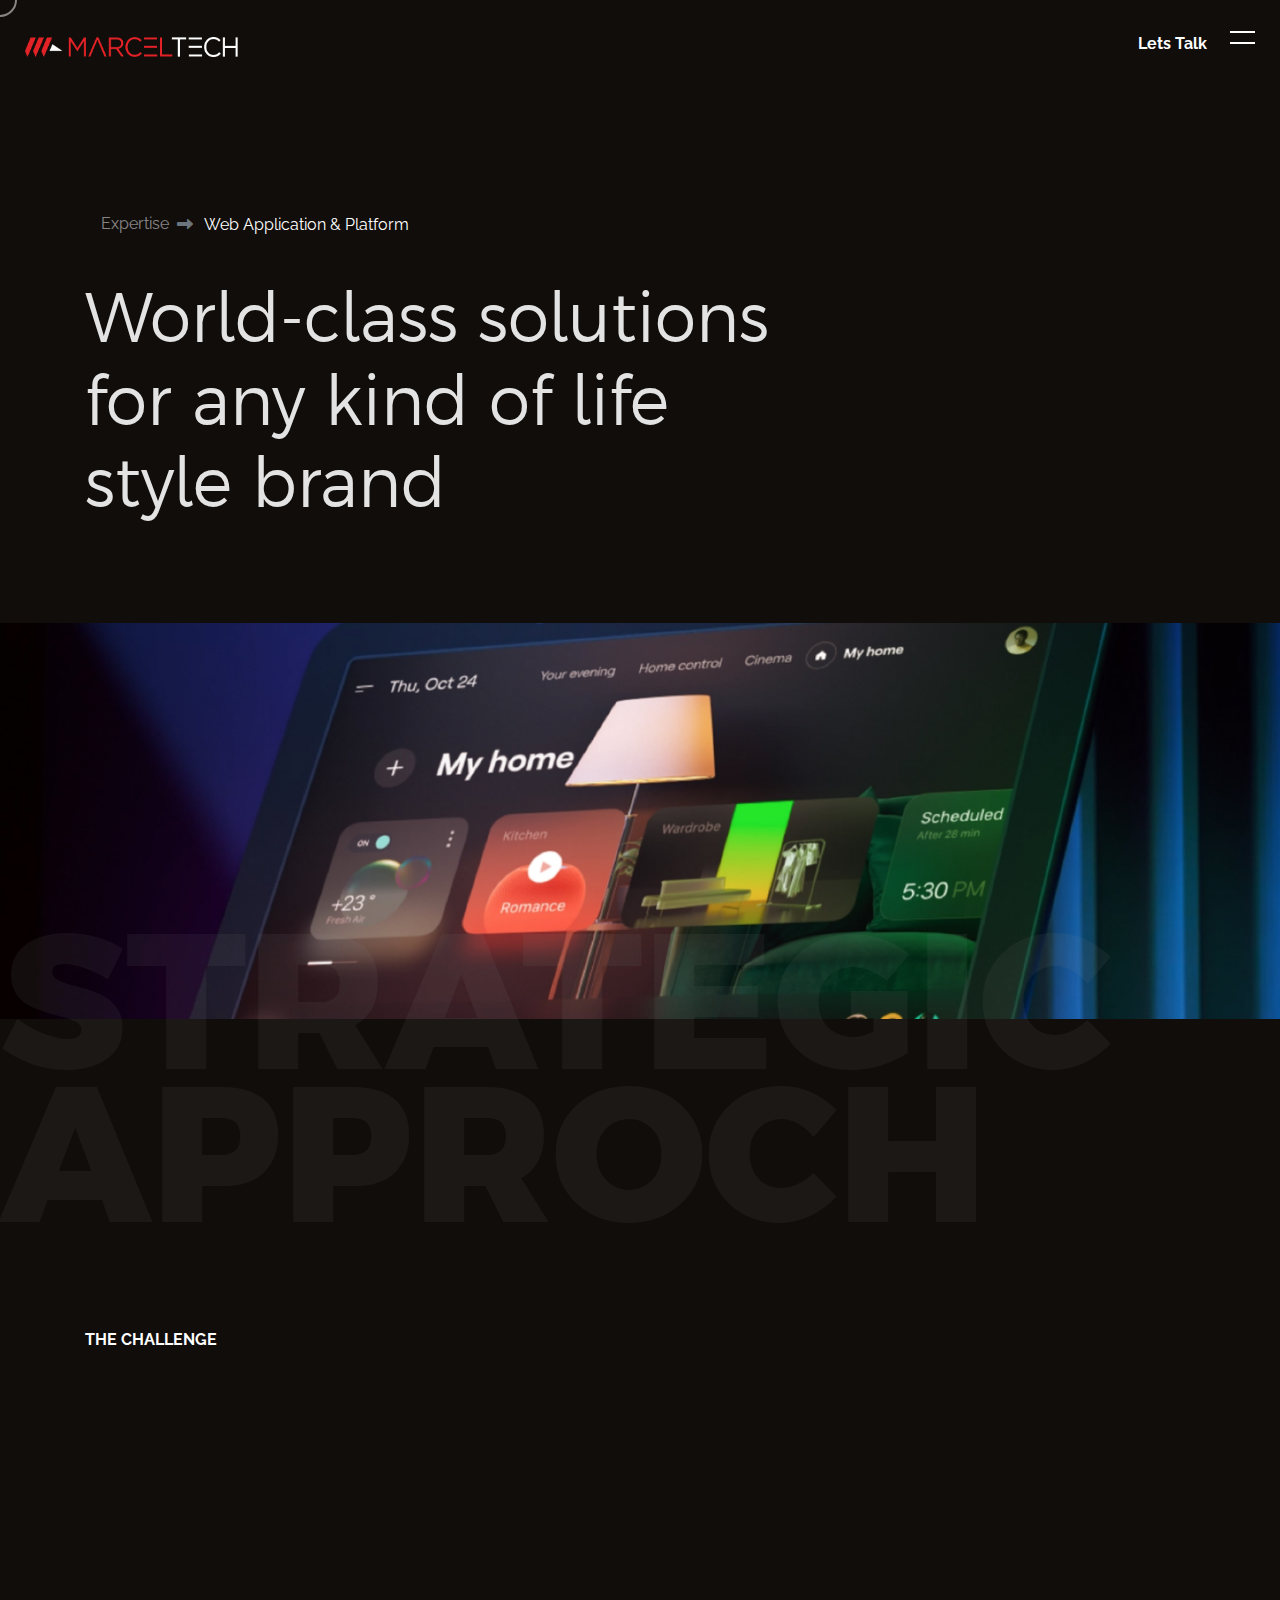
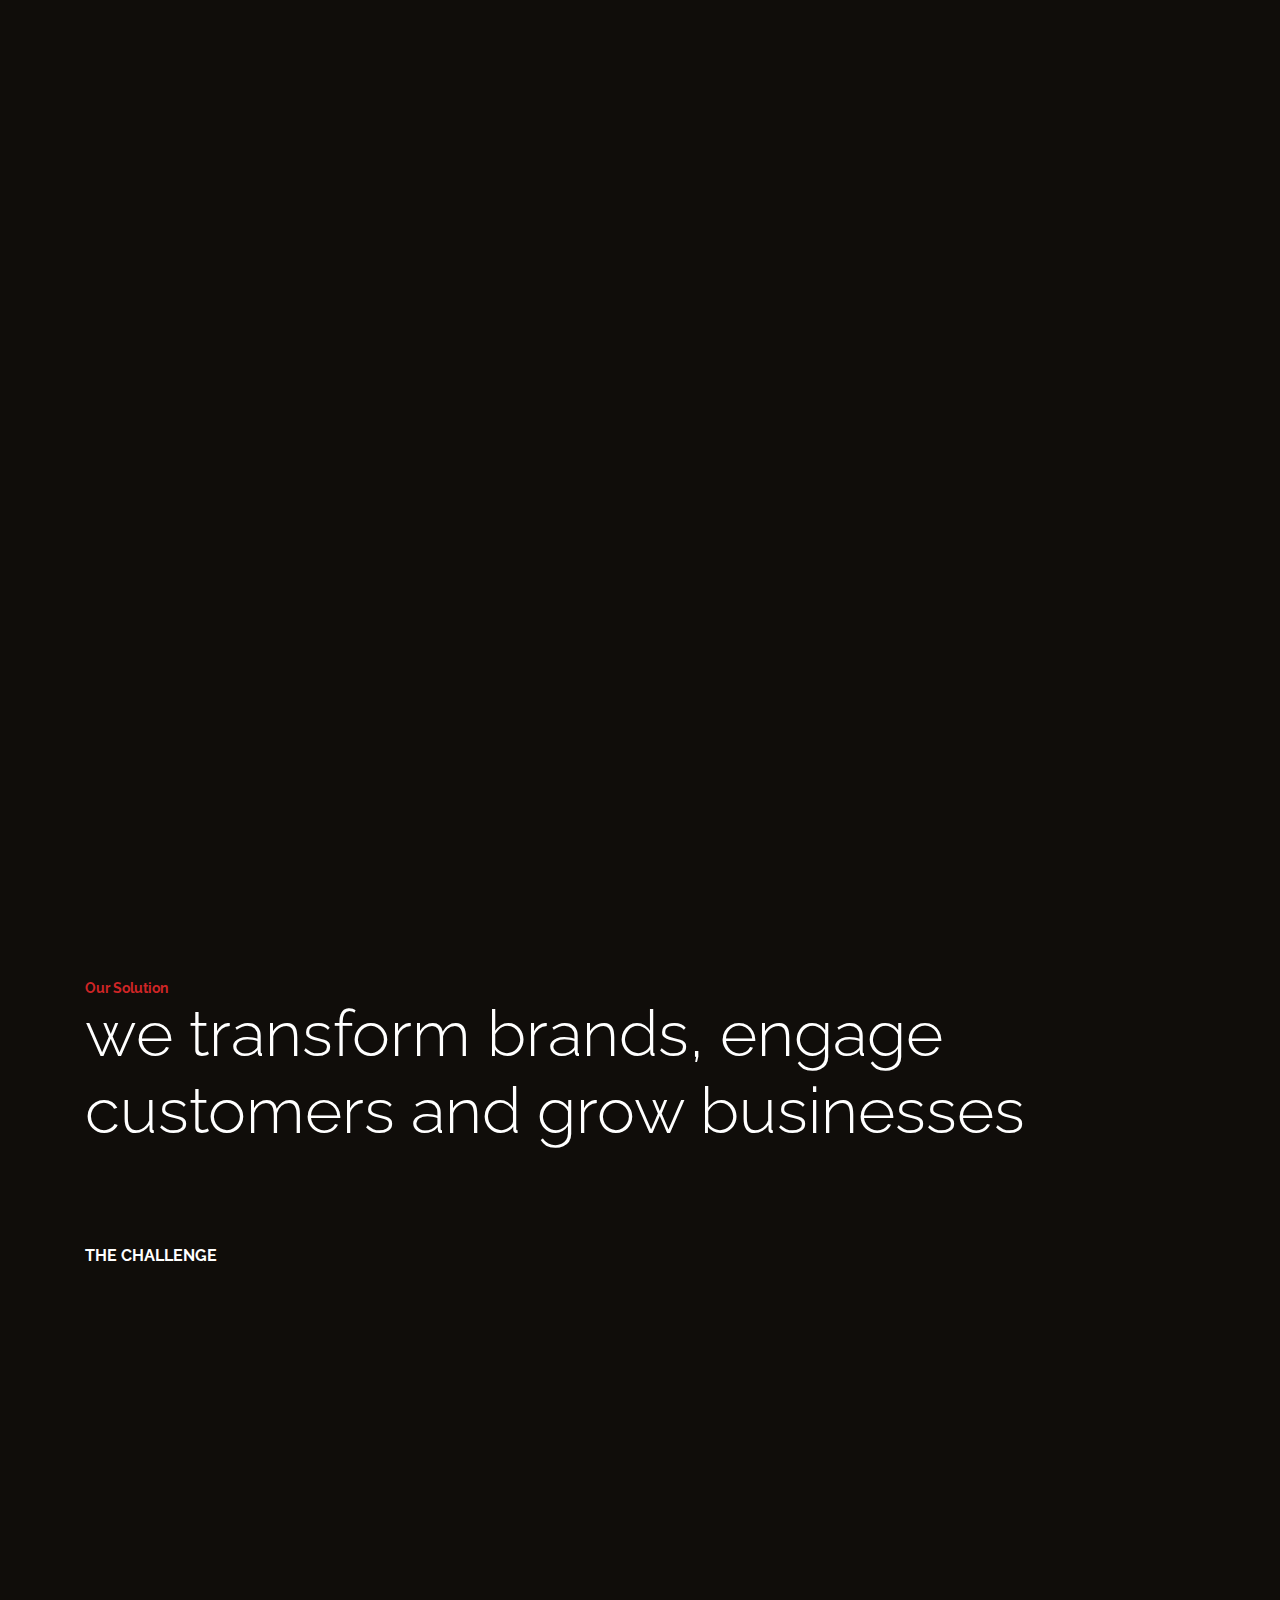
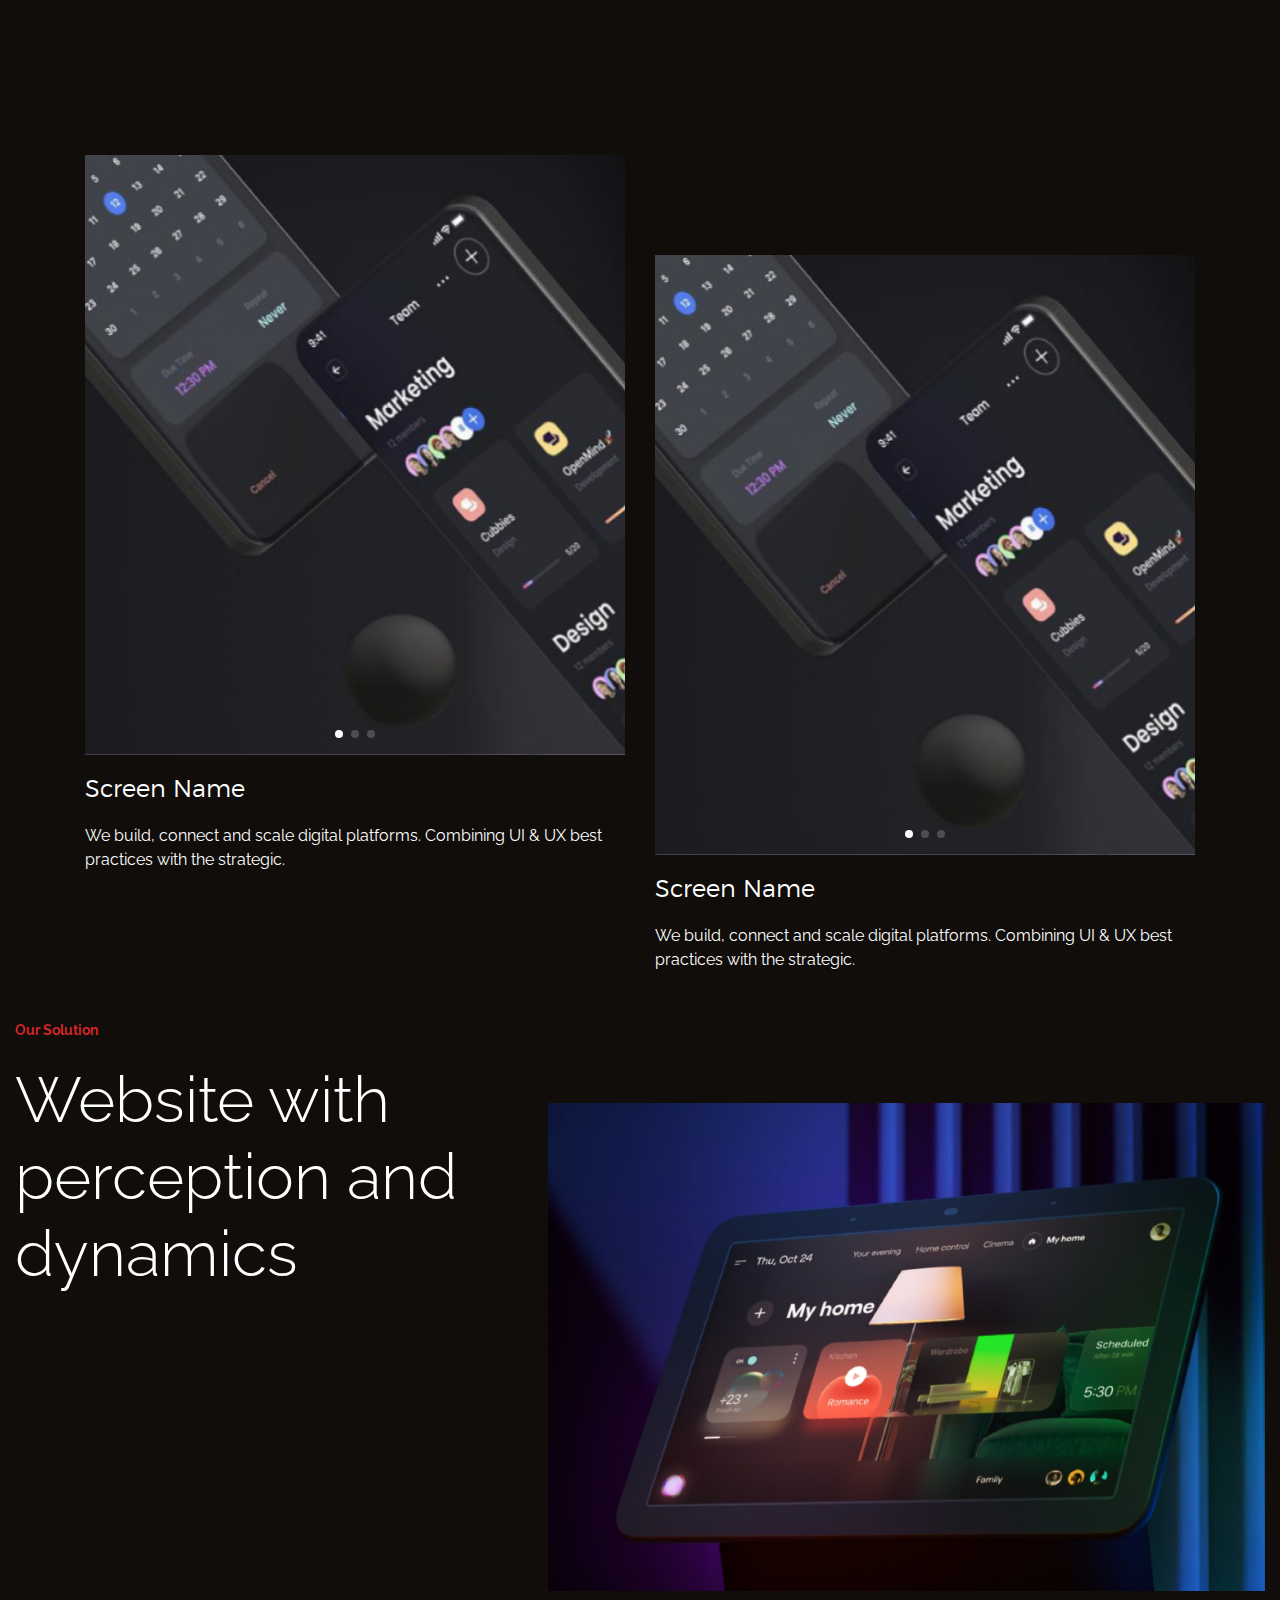
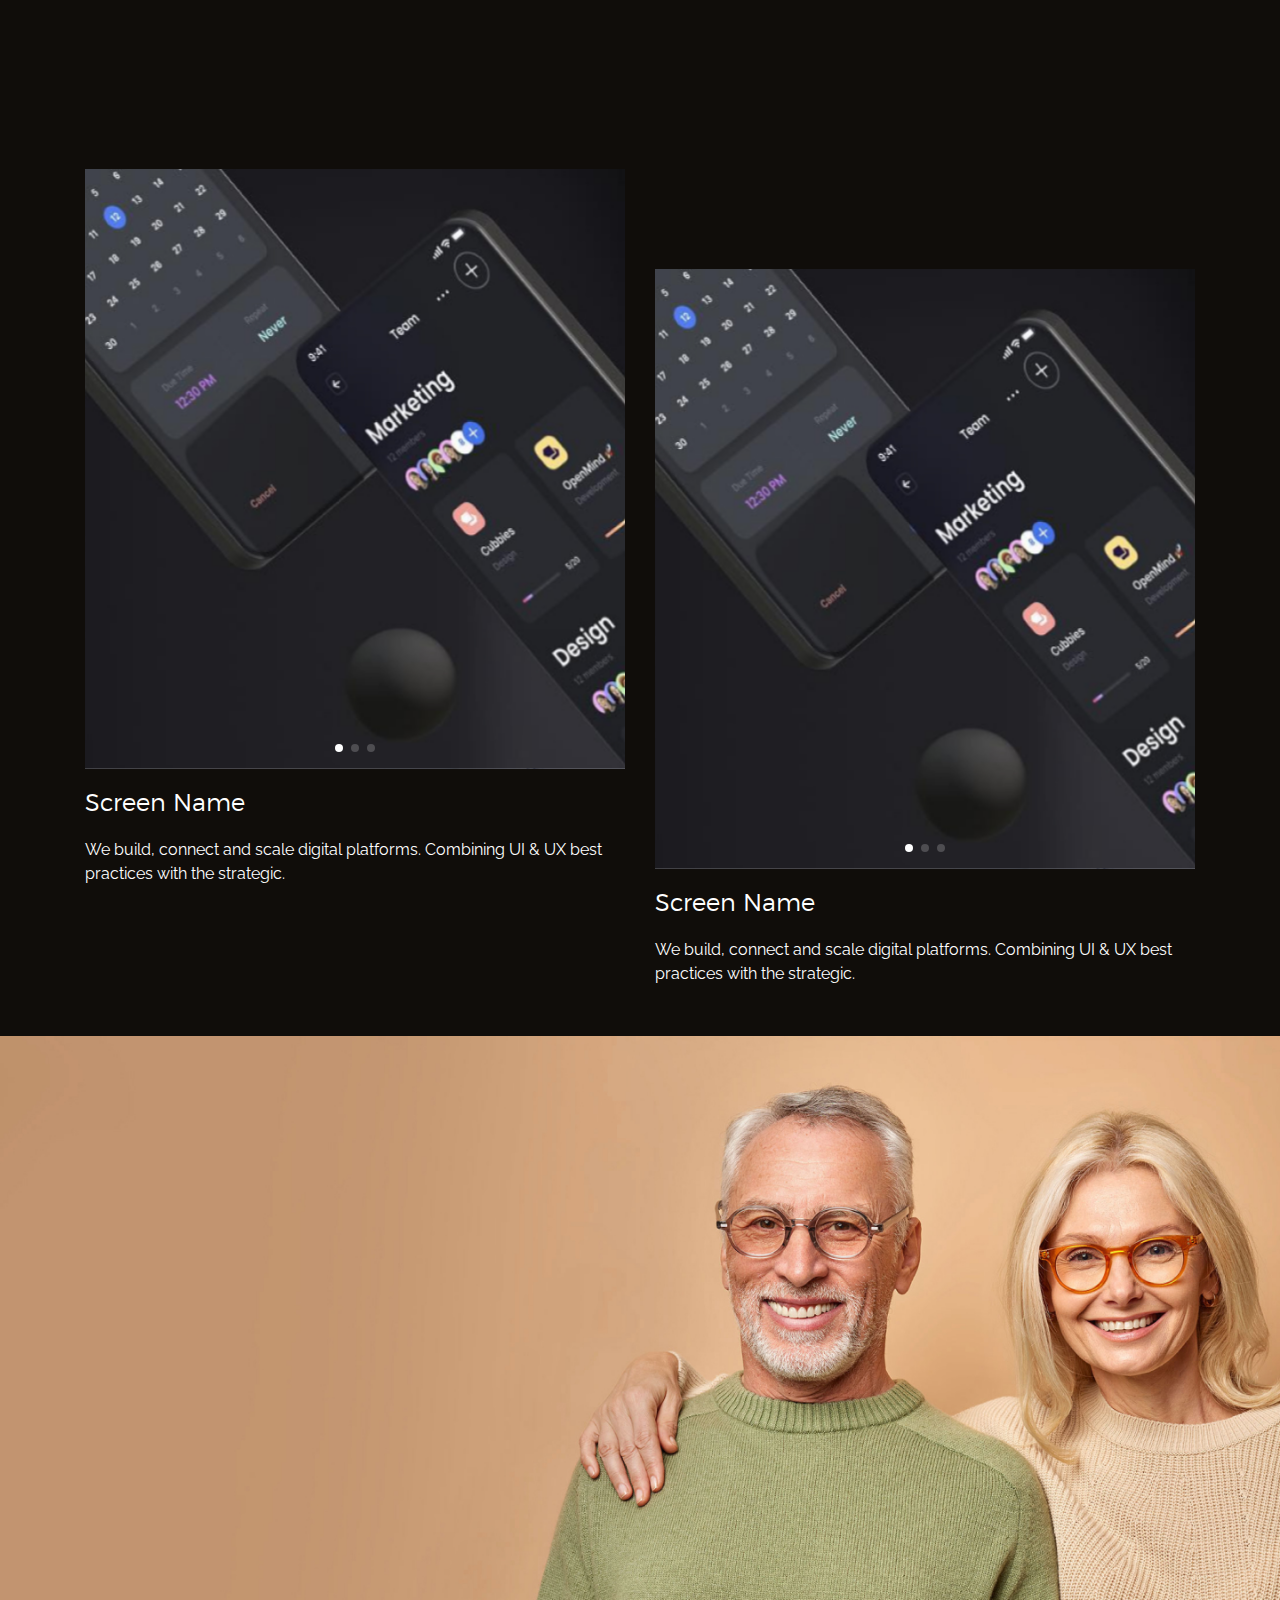
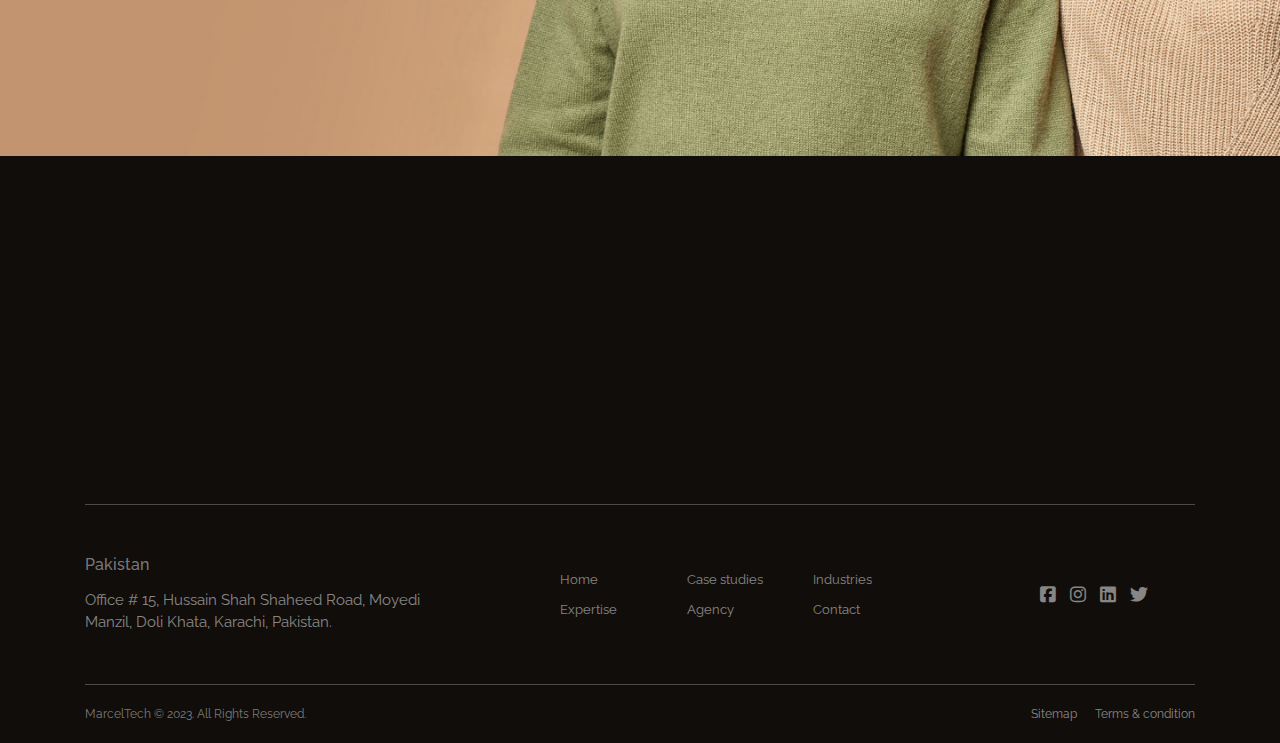
<file: case-studies-inner.html>
<!DOCTYPE html>
<html lang="en">
  <head>
    <meta charset="UTF-8" />
    <meta http-equiv="X-UA-Compatible" content="IE=edge" />
    <meta name="viewport" content="width=device-width, initial-scale=1.0" />
    <title>Marceltech</title>
    <link rel="stylesheet" href="assets/css/bootstrap.min.css" />
    <link
      rel="stylesheet"
      href="https://cdnjs.cloudflare.com/ajax/libs/font-awesome/6.2.1/css/all.min.css"
    />
    <link rel="stylesheet" href="assets/css/swiper-bundle.min.css" />
    <link rel="stylesheet" href="assets/css/style.css" />
  </head>

  <body class="tt-transition tt-magic-cursor">
    <div id="magic-cursor">
      <div id="ball"></div>
    </div>
    <main>
      <div>
        <header class="header-main">
          <div class="header-top">
            <div class="header-logo-wrapper">
              <a href="/" class="logo-brand">
                <img src="assets/img/Marcel-Tech-Logo_02.png" alt="logo" />
              </a>
            </div>
            <div class="ht-right">
              <div class="lt-wrapper">
                <button class="btn lt_btn">Lets Talk</button>
              </div>
              <div class="toggle-wrapper">
                <button class="toggle_btn" id="toggle">
                  <span class="top"></span>
                  <span class="bottom"></span>
                </button>
              </div>
            </div>
          </div>
          <div class="overlay" id="overlay" data-cursor="">
            <nav class="overlay-menu">
              <div class="container">
                <div class="row">
                  <div class="col-md-6">
                    <h3 class="nav-title">Menu</h3>
                    <ul class="nav-items">
                      <li><a href="/">Home</a></li>
                      <li><a href="expertise.html">Expertise</a></li>
                      <li><a href="case-studies.html">Case Studies</a></li>
                      <li><a href="agency.html">Agency</a></li>
                      
                    </ul>
                  </div>
                  <div class="col-md-6">
                    <div class="nav-box">
                      <h3 class="nav-title">Social</h3>
                      <ul class="nav-right-items">
                        <li><a href="">Instagram</a></li>
                        <li><a href="">Facebook</a></li>
                        <li><a href="">Twitter</a></li>
                      </ul>
                    </div>
                    <div class="nav-box">
                      <h3 class="nav-title">Social</h3>
                      <ul class="nav-right-items">
                        <li>
                          <a href="mailto:info@marceltech.com"
                            >info@marceltech.com</a
                          >
                        </li>
                      </ul>
                    </div>
                    <div class="nav-box">
                      <h3 class="nav-title">Social</h3>
                      <ul class="nav-right-items">
                        <li><a href="tel:+922132244044">+92 21 32244044</a></li>
                      </ul>
                    </div>
                  </div>
                </div>
              </div>
            </nav>
          </div>
        </header>
        <div class="form-wrapper" id="lt-form">
          <div class="form-content">
            <button class="form-close-btn">
              <i class="fa-solid fa-xmark"></i>
            </button>
            <h3 class="title-red">Hello!</h3>
            <h3>Please Tell What Project You Want To Do With-Us?</h3>
            <form>
              <div class="row">
                <div class="col-md-6">
                  <div class="form-group">
                    <label for="">First name</label>
                    <input
                      type="text"
                      class="form-control"
                      placeholder="First name"
                    />
                  </div>
                </div>
                <div class="col-md-6">
                  <div class="form-group">
                    <label for="">First name</label>
                    <input
                      type="text"
                      class="form-control"
                      placeholder="First name"
                    />
                  </div>
                </div>
              </div>
              <div class="row">
                <div class="col-md-6">
                  <div class="form-group">
                    <label for="">First name</label>
                    <input
                      type="text"
                      class="form-control"
                      placeholder="First name"
                    />
                  </div>
                </div>
                <div class="col-md-6">
                  <div class="form-group">
                    <label for="">First name</label>
                    <input
                      type="text"
                      class="form-control"
                      placeholder="First name"
                    />
                  </div>
                </div>
                <div class="col-12">
                  <div class="form-group">
                    <label for="">Full Brief</label>
                    <textarea rows="5" class="form-control"></textarea>
                  </div>
                </div>
              </div>
              <div class="row align-items-center">
                <div class="col-md-6">
                  <div class="form-group">
                    <input
                      type="file"
                      class="form-control"
                      placeholder="First name"
                    />
                  </div>
                </div>
                <div class="col-md-6">
                  <div class="form-group text-right">
                    <button type="submit" class="btn">Send Request</button>
                  </div>
                </div>
              </div>
            </form>
          </div>
        </div>
        <div class="scroll-content" id="content-wrap">
          <section class="inner-main">
            <div class="container">
              <div class="breadcrumbs">
                <nav aria-label="breadcrumb">
                  <ol class="breadcrumb">
                    <li class="breadcrumb-item">
                      <a href="expertise.html">Expertise</a>
                    </li>
                    <li class="breadcrumb-item active" aria-current="page">
                      Web Application & Platform
                    </li>
                  </ol>
                </nav>
              </div>
              <div class="row">
                <div class="col-lg-8 anim-stretchinup">
                  <h1>
                    World-class solutions for any kind of life style brand
                  </h1>
                </div>
              </div>
            </div>
          </section>
          <section class="showcase-img-wrapper" style="margin-bottom: 0">
            <img class="" src="assets/img/cs-inner-bg.jpg" alt="" />
          </section>
          <div class="text-move">
            <h2 class="moveleft">strategic</h2>
            <h2 class="moveright">approch</h2>
          </div>
          <section class="expertise-desc">
            <div class="container">
              <div class="row">
                <div class="col-lg-4">
                  <h3 class="abs-title">The challenge</h3>
                </div>
                <div class="col-lg-8">
                  <div class="abs-right anim-stretchinright border-less">
                    <div>
                      <h3 class="desc-large">
                        Developing websites is about so much more than
                        marketing. It’s also about aesthetics. For us, your site
                        is the face of your company.
                      </h3>
                      <p class="abs-descrption">
                        We build, connect and scale digital platforms. Combining
                        UI & UX best practices with the strategic branding
                        process we develop inspiring products with
                        cutting-edge-technology that fit purpose and needs of
                        your target audience.
                      </p>
                    </div>
                    <a href="" class="btn-main mt-4">Launch Project</a>
                  </div>
                </div>
              </div>
            </div>
          </section>

          <section class="cs-img-full">
            <img src="assets/img/showcase-img.jpg" alt="" class="anim-zoomin" />
          </section>
          <section class="expertise-desc">
            <div class="container">
              <div class="row">
                <div class="col-12">
                  <h3 class="title-secondary">Our Solution</h3>
                  <h2 class="title-primary mb-5 pb-5">
                    we transform brands, engage customers and grow businesses
                  </h2>
                </div>
                <div class="col-lg-6">
                  <h3 class="abs-title">The challenge</h3>
                </div>
                <div class="col-lg-6">
                  <div class="abs-right anim-stretchinright border-less">
                    <div>
                      <h3 class="desc-large">
                        Developing websites is about so much more than
                        marketing. It’s also about aesthetics. For us, your site
                        is the face of your company.
                      </h3>
                      <p class="abs-descrption">
                        We build, connect and scale digital platforms. Combining
                        UI & UX best practices with the strategic branding
                        process we develop inspiring products with
                        cutting-edge-technology that fit purpose and needs of
                        your target audience.
                      </p>
                    </div>
                    <a href="" class="btn-main mt-4">Get In Touch</a>
                  </div>
                </div>
              </div>
            </div>
          </section>
          <section class="cs-items-grid">
            <div class="container">
              <div class="row">
                <div class="col-lg-6">
                  <div class="cs-grid-item">
                    <div class="swiper cs-swiper">
                      <div class="swiper-wrapper">
                        <div class="swiper-slide">
                          <img src="assets/img/showcase-img.jpg" alt="" />
                        </div>
                        <div class="swiper-slide">
                          <img src="assets/img/portfolio/item2.jpg" alt="" />
                        </div>
                        <div class="swiper-slide">
                          <img
                            src="assets/img/expertise/UX_Research.jpg"
                            alt=""
                          />
                        </div>
                      </div>
                      <div class="swiper-pagination"></div>
                    </div>
                    <div class="cs-g-content">
                      <h3>Screen Name</h3>
                      <p>
                        We build, connect and scale digital platforms. Combining
                        UI & UX best practices with the strategic.
                      </p>
                    </div>
                  </div>
                </div>
                <div class="col-lg-6">
                  <div class="cs-grid-item cs-g-bottom">
                    <div class="swiper cs-swiper">
                      <div class="swiper-wrapper">
                        <div class="swiper-slide">
                          <img src="assets/img/showcase-img.jpg" alt="" />
                        </div>
                        <div class="swiper-slide">
                          <img src="assets/img/portfolio/item2.jpg" alt="" />
                        </div>
                        <div class="swiper-slide">
                          <img
                            src="assets/img/expertise/UX_Research.jpg"
                            alt=""
                          />
                        </div>
                      </div>
                      <div class="swiper-pagination"></div>
                    </div>
                    <div class="cs-g-content">
                      <h3>Screen Name</h3>
                      <p>
                        We build, connect and scale digital platforms. Combining
                        UI & UX best practices with the strategic.
                      </p>
                    </div>
                  </div>
                </div>
              </div>
            </div>
          </section>
          <section class="our-solutions">
            <div class="container-fluid">
              <div class="row align-items-center">
                <div class="col-lg-5">
                  <div class="os-content">
                    <h3 class="title-secondary">Our Solution</h3>
                    <h2 class="title-primary my-4">
                      Website with perception and dynamics
                    </h2>
                    <div
                      class="abs-right anim-stretchinup border-less mb-0 pb-0"
                    >
                      <div>
                        <h3 class="desc-large">
                          Developing websites is about so much more than
                          marketing. It’s also about aesthetics. For us, your
                          site is the face of your company.
                        </h3>
                        <p class="abs-descrption">
                          We build, connect and scale digital platforms.
                          Combining UI & UX best practices with the strategic
                          branding process we develop inspiring products with
                          cutting-edge-technology that fit purpose and needs of
                          your target audience.
                        </p>
                      </div>
                      <a href="" class="btn-main mt-4">Get In Touch</a>
                    </div>
                  </div>
                </div>
                <div class="col-lg-7">
                  <div class="os-img">
                    <img src="assets/img/cs-item.jpg" alt="" />
                  </div>
                </div>
              </div>
            </div>
          </section>
          <section class="cs-items-grid mt-5 pt-5">
            <div class="container">
              <div class="row">
                <div class="col-lg-6">
                  <div class="cs-grid-item">
                    <div class="swiper cs-swiper">
                      <div class="swiper-wrapper">
                        <div class="swiper-slide">
                          <img src="assets/img/showcase-img.jpg" alt="" />
                        </div>
                        <div class="swiper-slide">
                          <img src="assets/img/portfolio/item2.jpg" alt="" />
                        </div>
                        <div class="swiper-slide">
                          <img
                            src="assets/img/expertise/UX_Research.jpg"
                            alt=""
                          />
                        </div>
                      </div>
                      <div class="swiper-pagination"></div>
                    </div>
                    <div class="cs-g-content">
                      <h3>Screen Name</h3>
                      <p>
                        We build, connect and scale digital platforms. Combining
                        UI & UX best practices with the strategic.
                      </p>
                    </div>
                  </div>
                </div>
                <div class="col-lg-6">
                  <div class="cs-grid-item cs-g-bottom">
                    <div class="swiper cs-swiper">
                      <div class="swiper-wrapper">
                        <div class="swiper-slide">
                          <img src="assets/img/showcase-img.jpg" alt="" />
                        </div>
                        <div class="swiper-slide">
                          <img src="assets/img/portfolio/item2.jpg" alt="" />
                        </div>
                        <div class="swiper-slide">
                          <img
                            src="assets/img/expertise/UX_Research.jpg"
                            alt=""
                          />
                        </div>
                      </div>
                      <div class="swiper-pagination"></div>
                    </div>
                    <div class="cs-g-content">
                      <h3>Screen Name</h3>
                      <p>
                        We build, connect and scale digital platforms. Combining
                        UI & UX best practices with the strategic.
                      </p>
                    </div>
                  </div>
                </div>
              </div>
            </div>
          </section>
          <section class="case-studies-next">
            <a href="#" data-cursor="Next">
              <img
                class="csn-img"
                src="assets/img/portfolio/item2.jpg"
                alt=""
              />
              <div class="csn-content anim-stretchinup">
                <h2>Next</h2>
                <h3>VaVa VPN</h3>
                <p>Read Case Study</p>
              </div>
            </a>
          </section>

          <section class="lets_talk">
            <div class="container anim-skewinup">
              <a href="contact-us.html" class="lt_link" data-cursor="View">Let’s talk</a>
            </div>
          </section>
          <footer class="footer-main">
            <div class="container">
              <div class="footer-top">
                <div class="row">
                  <div class="col-lg-4">
                    <div class="footer-box footer-description">
                      <h3>Pakistan</h3>
                      <a
                        href="https://goo.gl/maps/VHWPo7RD8r8eW5BLA"
                        target="_blank"
                      >
                        <p>
                          Office # 15, Hussain Shah Shaheed Road, Moyedi Manzil,
                          Doli Khata, Karachi, Pakistan.
                        </p>
                      </a>
                    </div>
                  </div>
                  <div class="col-lg-1"></div>

                  <div class="col-lg-4">
                    <div class="footer-box">
                      <div class="row">
                        <div class="col-md-4">
                          <div class="footer-quick-links">
                            <ul>
                              <li>
                                <a href="#">Home</a>
                              </li>
                              <li>
                                <a href="#">Expertise</a>
                              </li>
                            </ul>
                          </div>
                        </div>
                        <div class="col-md-4">
                          <div class="footer-quick-links">
                            <ul>
                              <li>
                                <a href="#">Case studies </a>
                              </li>
                              <li>
                                <a href="#">Agency</a>
                              </li>
                            </ul>
                          </div>
                        </div>
                        <div class="col-md-4">
                          <div class="footer-quick-links">
                            <ul>
                              <li>
                                <a href="#">Industries</a>
                              </li>
                              <li>
                                <a href="#">Contact</a>
                              </li>
                            </ul>
                          </div>
                        </div>
                      </div>
                    </div>
                  </div>
                  <div class="col-lg-1"></div>

                  <div class="col-lg-2">
                    <div class="social-links footer-box">
                      <ul>
                        <li>
                          <a href="#"
                            ><i class="fa-brands fa-square-facebook"></i
                          ></a>
                        </li>
                        <li>
                          <a href="#"><i class="fa-brands fa-instagram"></i></a>
                        </li>
                        <li>
                          <a href="#"><i class="fa-brands fa-linkedin"></i></a>
                        </li>
                        <li>
                          <a href="#"><i class="fa-brands fa-twitter"></i></a>
                        </li>
                      </ul>
                    </div>
                  </div>
                </div>
              </div>
              <div class="footer-bottom">
                <div class="footer-bottom-left">
                  <div class="copy-right">
                    <p>MarcelTech © 2023. All Rights Reserved.</p>
                  </div>
                </div>
                <div class="footer-bottom-right">
                  <div class="footer-bottom-links">
                    <a href="">Sitemap</a>
                    <a href="">Terms & condition</a>
                  </div>
                </div>
              </div>
            </div>
          </footer>
        </div>
      </div>
    </main>
  </body>

  <script src="assets/js/jquery-3.2.1.slim.min.js"></script>
  <script src="assets/js/popper.min.js"></script>
  <script src="assets/js/bootstrap.min.js"></script>
  <!-- GSAP -->

  <script src="assets/js/gsap.min.js"></script>
  <script src="assets/js/ScrollTrigger.min.js"></script>
  <script src="assets/js/TweenMax.min.js"></script>

  <script src="assets/js/swiper-bundle.min.js"></script>
  <script src="assets/js/waypoints.min.js"></script>

  <!-- Count Up -->
  <script src="assets/js/jquery.countup.min.js"></script>

  <script src="assets/js/main.js"></script>
  <script>
    var swiper = new Swiper(".cs-swiper", {
      effect: "fade",
      loop: true,
      autoplay: {
        delay: 2500,
        disableOnInteraction: true,
      },
      autoplay: true,
      pagination: {
        el: ".swiper-pagination",
        clickable: true,
      },
    });
  </script>
  <script>
    $(".counter").countUp();
  </script>
</html>
</file>
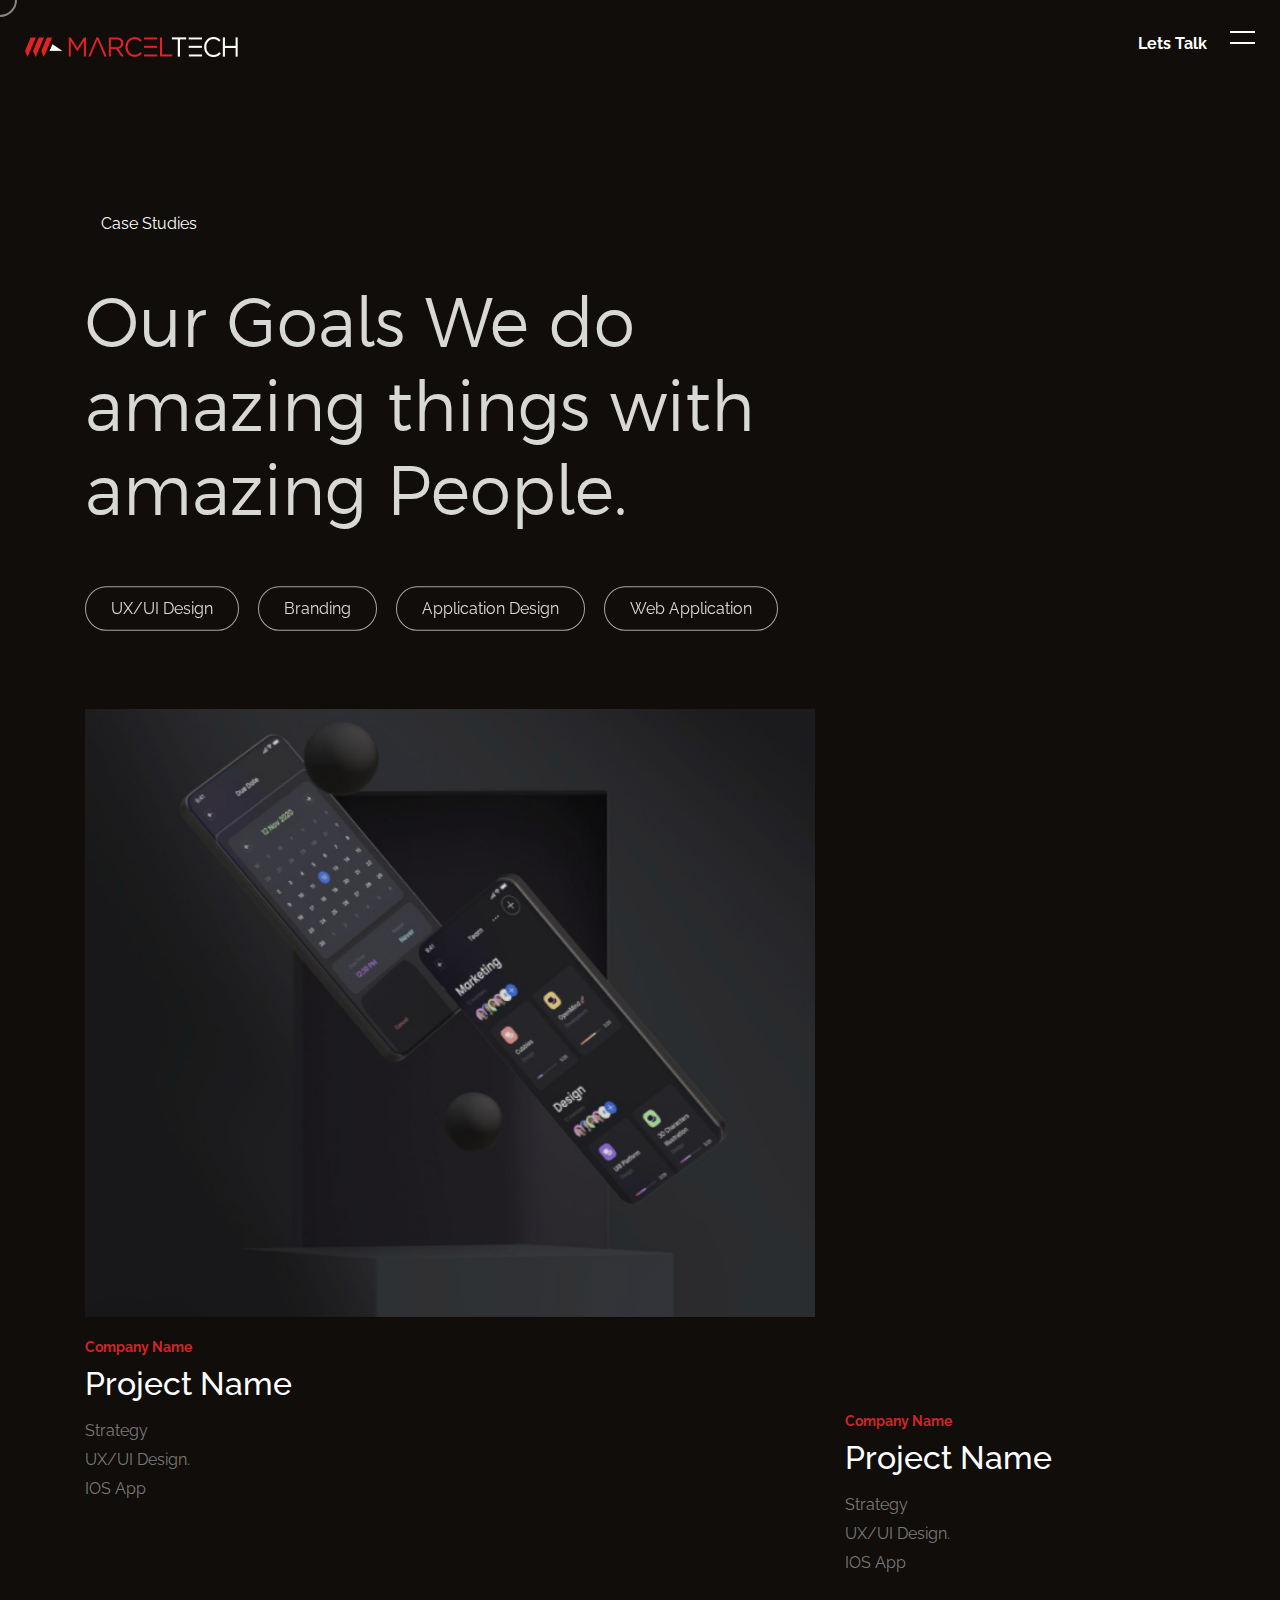
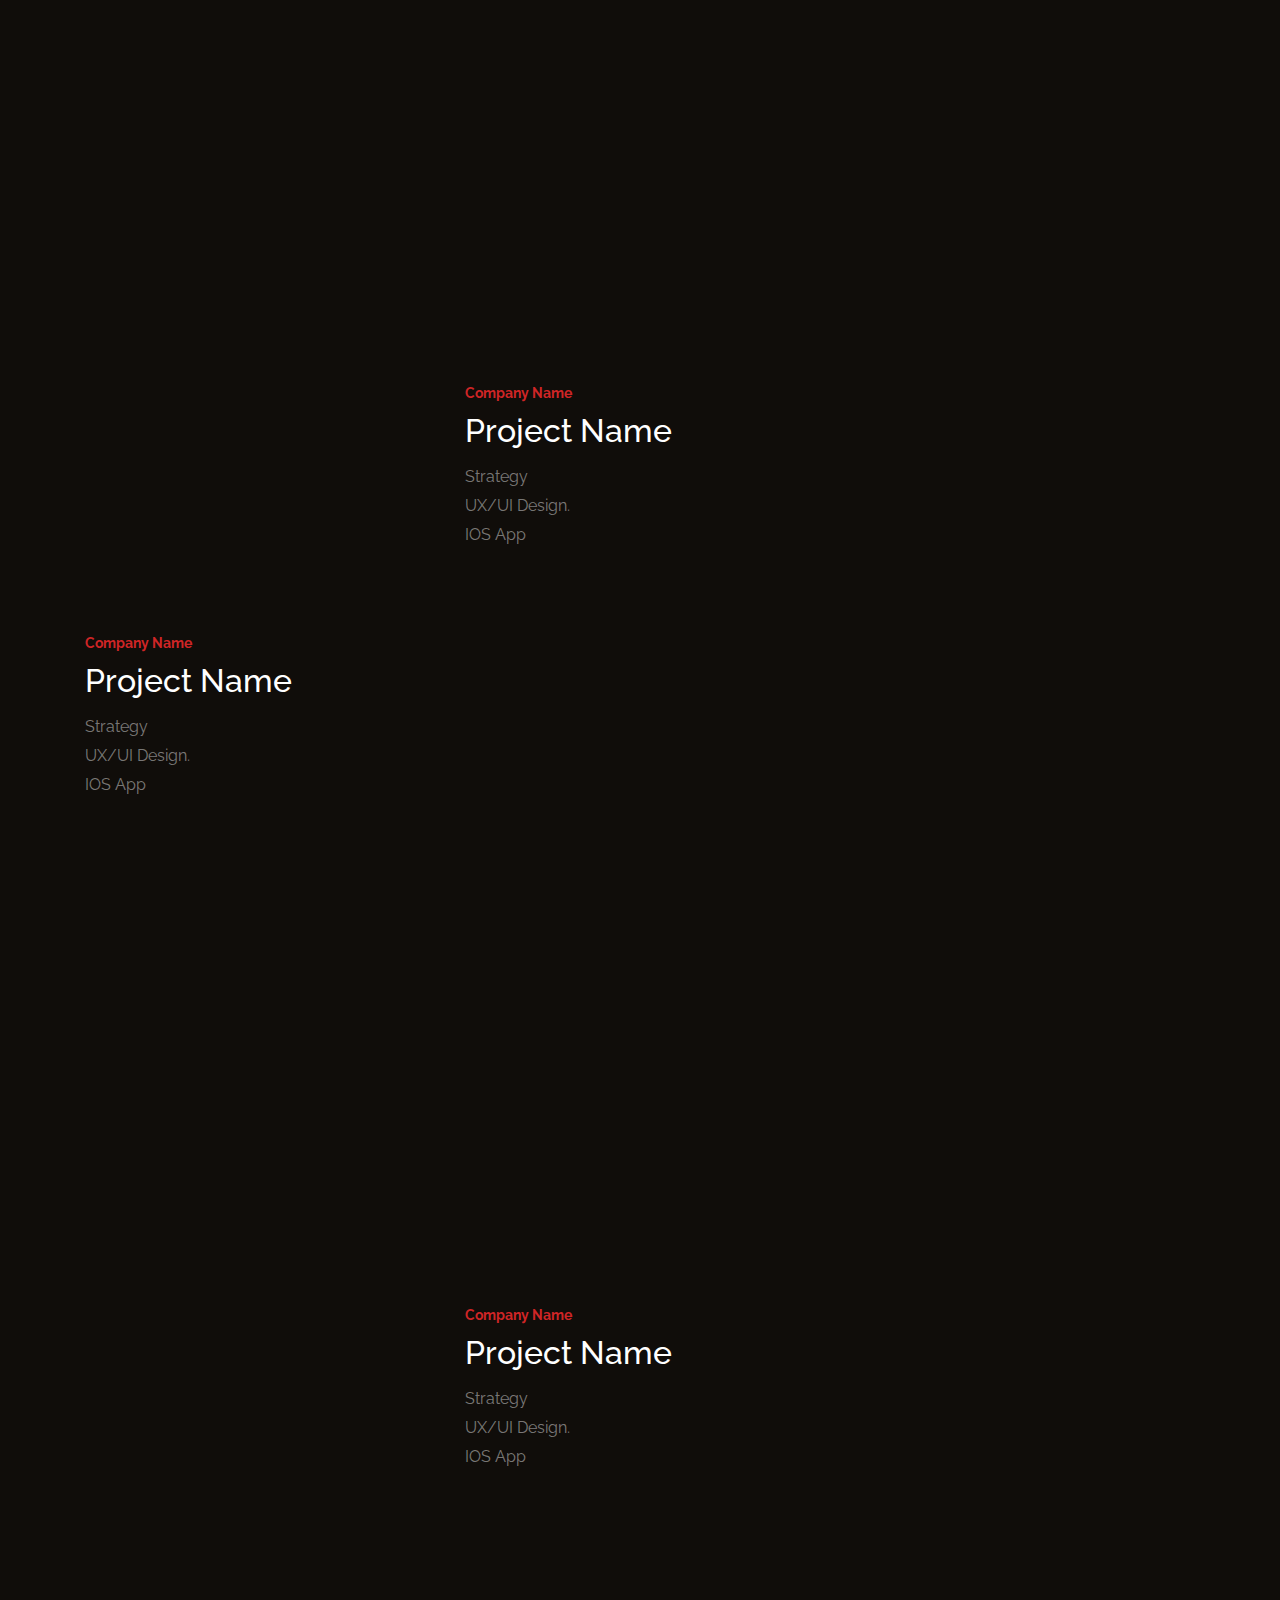
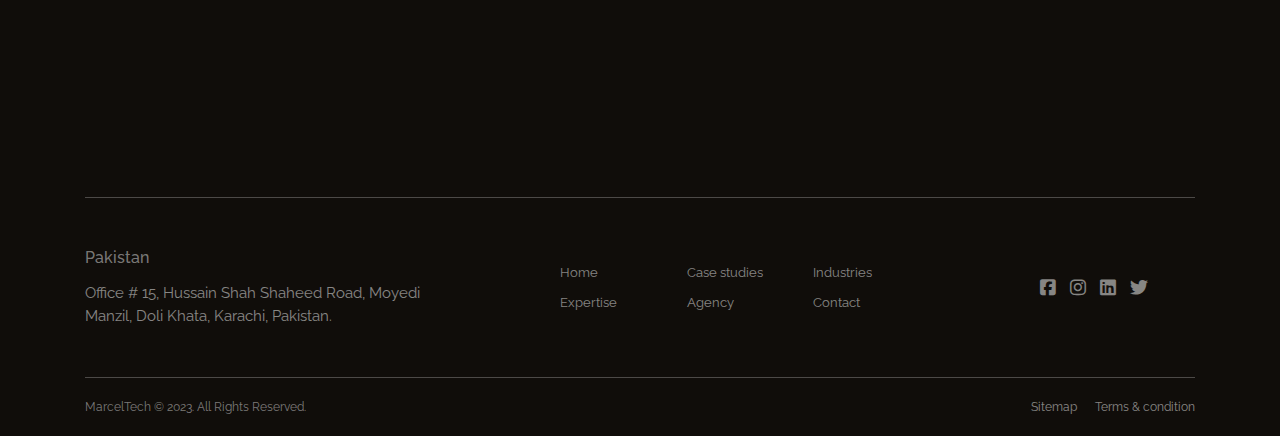
<file: case-studies.html>
<!DOCTYPE html>
<html lang="en">
  <head>
    <meta charset="UTF-8" />
    <meta http-equiv="X-UA-Compatible" content="IE=edge" />
    <meta name="viewport" content="width=device-width, initial-scale=1.0" />
    <title>Marceltech</title>
    <link rel="stylesheet" href="assets/css/bootstrap.min.css" />
    <link
      rel="stylesheet"
      href="https://cdnjs.cloudflare.com/ajax/libs/font-awesome/6.2.1/css/all.min.css"
    />
    <link rel="stylesheet" href="assets/css/swiper-bundle.min.css" />
    <link rel="stylesheet" href="assets/css/style.css" />
  </head>

  <body class="tt-transition tt-magic-cursor">
    <div id="magic-cursor">
      <div id="ball"></div>
    </div>
    <main>
      <div>
        <header class="header-main">
          <div class="header-top">
            <div class="header-logo-wrapper">
              <a href="/" class="logo-brand">
                <img src="assets/img/Marcel-Tech-Logo_02.png" alt="logo" />
              </a>
            </div>
            <div class="ht-right">
              <div class="lt-wrapper">
                <button class="btn lt_btn">Lets Talk</button>
              </div>
              <div class="toggle-wrapper">
                <button class="toggle_btn" id="toggle">
                  <span class="top"></span>
                  <span class="bottom"></span>
                </button>
              </div>
            </div>
          </div>
          <div class="overlay" id="overlay" data-cursor="">
            <nav class="overlay-menu">
              <div class="container">
                <div class="row">
                  <div class="col-md-6">
                    <h3 class="nav-title">Menu</h3>
                    <ul class="nav-items">
                      <li><a href="/">Home</a></li>
                      <li><a href="expertise.html">Expertise</a></li>
                      <li><a href="case-studies.html">Case Studies</a></li>
                      <li><a href="agency.html">Agency</a></li>
                      
                    </ul>
                  </div>
                  <div class="col-md-6">
                    <div class="nav-box">
                      <h3 class="nav-title">Social</h3>
                      <ul class="nav-right-items">
                        <li><a href="">Instagram</a></li>
                        <li><a href="">Facebook</a></li>
                        <li><a href="">Twitter</a></li>
                      </ul>
                    </div>
                    <div class="nav-box">
                      <h3 class="nav-title">Social</h3>
                      <ul class="nav-right-items">
                        <li>
                          <a href="mailto:info@marceltech.com"
                            >info@marceltech.com</a
                          >
                        </li>
                      </ul>
                    </div>
                    <div class="nav-box">
                      <h3 class="nav-title">Social</h3>
                      <ul class="nav-right-items">
                        <li><a href="tel:+922132244044">+92 21 32244044</a></li>
                      </ul>
                    </div>
                  </div>
                </div>
              </div>
            </nav>
          </div>
        </header>
        <div class="form-wrapper" id="lt-form">
          <div class="form-content">
            <button class="form-close-btn">
              <i class="fa-solid fa-xmark"></i>
            </button>
            <h3 class="title-red">Hello!</h3>
            <h3>Please Tell What Project You Want To Do With-Us?</h3>
            <form>
              <div class="row">
                <div class="col-md-6">
                  <div class="form-group">
                    <label for="">First name</label>
                    <input
                      type="text"
                      class="form-control"
                      placeholder="First name"
                    />
                  </div>
                </div>
                <div class="col-md-6">
                  <div class="form-group">
                    <label for="">First name</label>
                    <input
                      type="text"
                      class="form-control"
                      placeholder="First name"
                    />
                  </div>
                </div>
              </div>
              <div class="row">
                <div class="col-md-6">
                  <div class="form-group">
                    <label for="">First name</label>
                    <input
                      type="text"
                      class="form-control"
                      placeholder="First name"
                    />
                  </div>
                </div>
                <div class="col-md-6">
                  <div class="form-group">
                    <label for="">First name</label>
                    <input
                      type="text"
                      class="form-control"
                      placeholder="First name"
                    />
                  </div>
                </div>
                <div class="col-12">
                  <div class="form-group">
                    <label for="">Full Brief</label>
                    <textarea rows="5" class="form-control"></textarea>
                  </div>
                </div>
              </div>
              <div class="row align-items-center">
                <div class="col-md-6">
                  <div class="form-group">
                    <input
                      type="file"
                      class="form-control"
                      placeholder="First name"
                    />
                  </div>
                </div>
                <div class="col-md-6">
                  <div class="form-group text-right">
                    <button type="submit" class="btn">Send Request</button>
                  </div>
                </div>
              </div>
            </form>
          </div>
        </div>
        <div class="scroll-content" id="content-wrap">
          <section class="inner-main">
            <div class="container">
              <div class="breadcrumbs">
                <nav aria-label="breadcrumb">
                  <ol class="breadcrumb">
                    <li class="breadcrumb-item active" aria-current="page">
                      Case Studies
                    </li>
                  </ol>
                </nav>
              </div>
              <div class="row">
                <div class="col-lg-8 anim-stretchinup">
                  <h1>Our Goals We do amazing things with amazing People.</h1>
                  <ul class="case-studies-list">
                    <li><p>UX/UI Design</p></li>
                    <li><p>Branding</p></li>
                    <li><p>Application Design</p></li>
                    <li><p>Web Application</p></li>
                  </ul>
                </div>
              </div>
            </div>
          </section>

          <section class="case-studies-wrapper">
            <div class="container">
              <div class="row">
                <div class="col-lg-8">
                  <div class="case-studies-card large">
                    <a href="case-studies-inner.html" data-cursor="view">
                      <div class="case-studies-card-img anim-zoomin">
                        <img src="assets/img/cs-1.jpg" alt="" />
                      </div>
                    </a>
                   
                    <div class="case-studies-card-content">
                      <h3 class="title-secondary">Company Name</h3>
                      <h2>Project Name</h2>
                      <ul class="cs-list">
                        <li>Strategy</li>
                        <li>UX/UI Design.</li>
                        <li>IOS App</li>
                      </ul>
                    </div>
                  </div>
                  <div class="row">
                    <div class="col-lg-6 ">
                      <div class="case-studies-card small translate-card" style="margin-top: 250px;">
                        <a href="case-studies-inner.html" data-cursor="view">
                          <div class="case-studies-card-img anim-zoomin">
                            <img src="assets/img/expertise/development.jpg" alt="" />
                          </div>
                        </a>
                        <div class="case-studies-card-content">
                          <h3 class="title-secondary">Company Name</h3>
                          <h2>Project Name</h2>
                          <ul class="cs-list">
                            <li>Strategy</li>
                            <li>UX/UI Design.</li>
                            <li>IOS App</li>
                          </ul>
                        </div>
                      </div>
                    </div>
                    <div class="col-lg-6">
                      <div class="case-studies-card small translate-card">
                        <a href="case-studies-inner.html" data-cursor="view">
                          <div class="case-studies-card-img anim-zoomin">
                            <img src="assets/img/expertise/UX_Design.jpg" alt="" />
                          </div>
                        </a>
                        <div class="case-studies-card-content">
                          <h3 class="title-secondary">Company Name</h3>
                          <h2>Project Name</h2>
                          <ul class="cs-list">
                            <li>Strategy</li>
                            <li>UX/UI Design.</li>
                            <li>IOS App</li>
                          </ul>
                        </div>
                      </div>
                    </div>
                  </div>
                </div>
                <div class="col-lg-4">
                  <div class="case-studies-card small translate-card"  style="margin-top: 250px;">
                    <a href="case-studies-inner.html" data-cursor="view">
                      <div class="case-studies-card-img anim-zoomin">
                        <img src="assets/img/cs-3.jpg" alt="" />
                      </div>
                    </a>
                    <div class="case-studies-card-content">
                      <h3 class="title-secondary">Company Name</h3>
                      <h2>Project Name</h2>
                      <ul class="cs-list">
                        <li>Strategy</li>
                        <li>UX/UI Design.</li>
                        <li>IOS App</li>
                      </ul>
                    </div>
                  </div>
                </div>
                <div class="col-lg-4"></div>
                <div class="col-lg-8">
                  <div class="case-studies-card large translate-card" style="margin-top:-150px;">
                    <a href="case-studies-inner.html" data-cursor="view">
                      <div class="case-studies-card-img anim-zoomin">
                        <img src="assets/img/cs-2.jpg" alt="" />
                      </div>
                    </a>
                    <div class="case-studies-card-content">
                      <h3 class="title-secondary">Company Name</h3>
                      <h2>Project Name</h2>
                      <ul class="cs-list">
                        <li>Strategy</li>
                        <li>UX/UI Design.</li>
                        <li>IOS App</li>
                      </ul>
                    </div>
                  </div>
                </div>
              </div>
            </div>
          </section>

          <section class="lets_talk">
            <div class="container  anim-skewinup">
              <a href="contact-us.html" class="lt_link" data-cursor="View">Let’s talk</a>
            </div>
          </section>
          <footer class="footer-main">
            <div class="container">
              <div class="footer-top">
                <div class="row">
                  <div class="col-lg-4">
                    <div class="footer-box footer-description">
                      <h3>Pakistan</h3>
                      <a
                        href="https://goo.gl/maps/VHWPo7RD8r8eW5BLA"
                        target="_blank"
                      >
                        <p>
                          Office # 15, Hussain Shah Shaheed Road, Moyedi Manzil,
                          Doli Khata, Karachi, Pakistan.
                        </p>
                      </a>
                    </div>
                  </div>
                  <div class="col-lg-1"></div>

                  <div class="col-lg-4">
                    <div class="footer-box">
                      <div class="row">
                        <div class="col-md-4">
                          <div class="footer-quick-links">
                            <ul>
                              <li>
                                <a href="#">Home</a>
                              </li>
                              <li>
                                <a href="#">Expertise</a>
                              </li>
                            </ul>
                          </div>
                        </div>
                        <div class="col-md-4">
                          <div class="footer-quick-links">
                            <ul>
                              <li>
                                <a href="#">Case studies </a>
                              </li>
                              <li>
                                <a href="#">Agency</a>
                              </li>
                            </ul>
                          </div>
                        </div>
                        <div class="col-md-4">
                          <div class="footer-quick-links">
                            <ul>
                              <li>
                                <a href="#">Industries</a>
                              </li>
                              <li>
                                <a href="#">Contact</a>
                              </li>
                            </ul>
                          </div>
                        </div>
                      </div>
                    </div>
                  </div>
                  <div class="col-lg-1"></div>

                  <div class="col-lg-2">
                    <div class="social-links footer-box">
                      <ul>
                        <li>
                          <a href="#"
                            ><i class="fa-brands fa-square-facebook"></i
                          ></a>
                        </li>
                        <li>
                          <a href="#"><i class="fa-brands fa-instagram"></i></a>
                        </li>
                        <li>
                          <a href="#"><i class="fa-brands fa-linkedin"></i></a>
                        </li>
                        <li>
                          <a href="#"><i class="fa-brands fa-twitter"></i></a>
                        </li>
                      </ul>
                    </div>
                  </div>
                </div>
              </div>
              <div class="footer-bottom">
                <div class="footer-bottom-left">
                  <div class="copy-right">
                    <p>MarcelTech © 2023. All Rights Reserved.</p>
                  </div>
                </div>
                <div class="footer-bottom-right">
                  <div class="footer-bottom-links">
                    <a href="">Sitemap</a>
                    <a href="">Terms & condition</a>
                  </div>
                </div>
              </div>
            </div>
          </footer>
        </div>
      </div>
    </main>
  </body>

  <script src="assets/js/jquery-3.2.1.slim.min.js"></script>
  <script src="assets/js/popper.min.js"></script>
  <script src="assets/js/bootstrap.min.js"></script>
  <!-- GSAP -->

  <script src="assets/js/gsap.min.js"></script>
  <script src="assets/js/ScrollTrigger.min.js"></script>
  <script src="assets/js/TweenMax.min.js"></script>

  <script src="assets/js/swiper-bundle.min.js"></script>
  <script src="assets/js/waypoints.min.js"></script>

  <!-- Count Up -->
  <script src="assets/js/jquery.countup.min.js"></script>

  <script src="assets/js/main.js"></script>

  <script>
    $(".counter").countUp();
  </script>
</html>
</file>
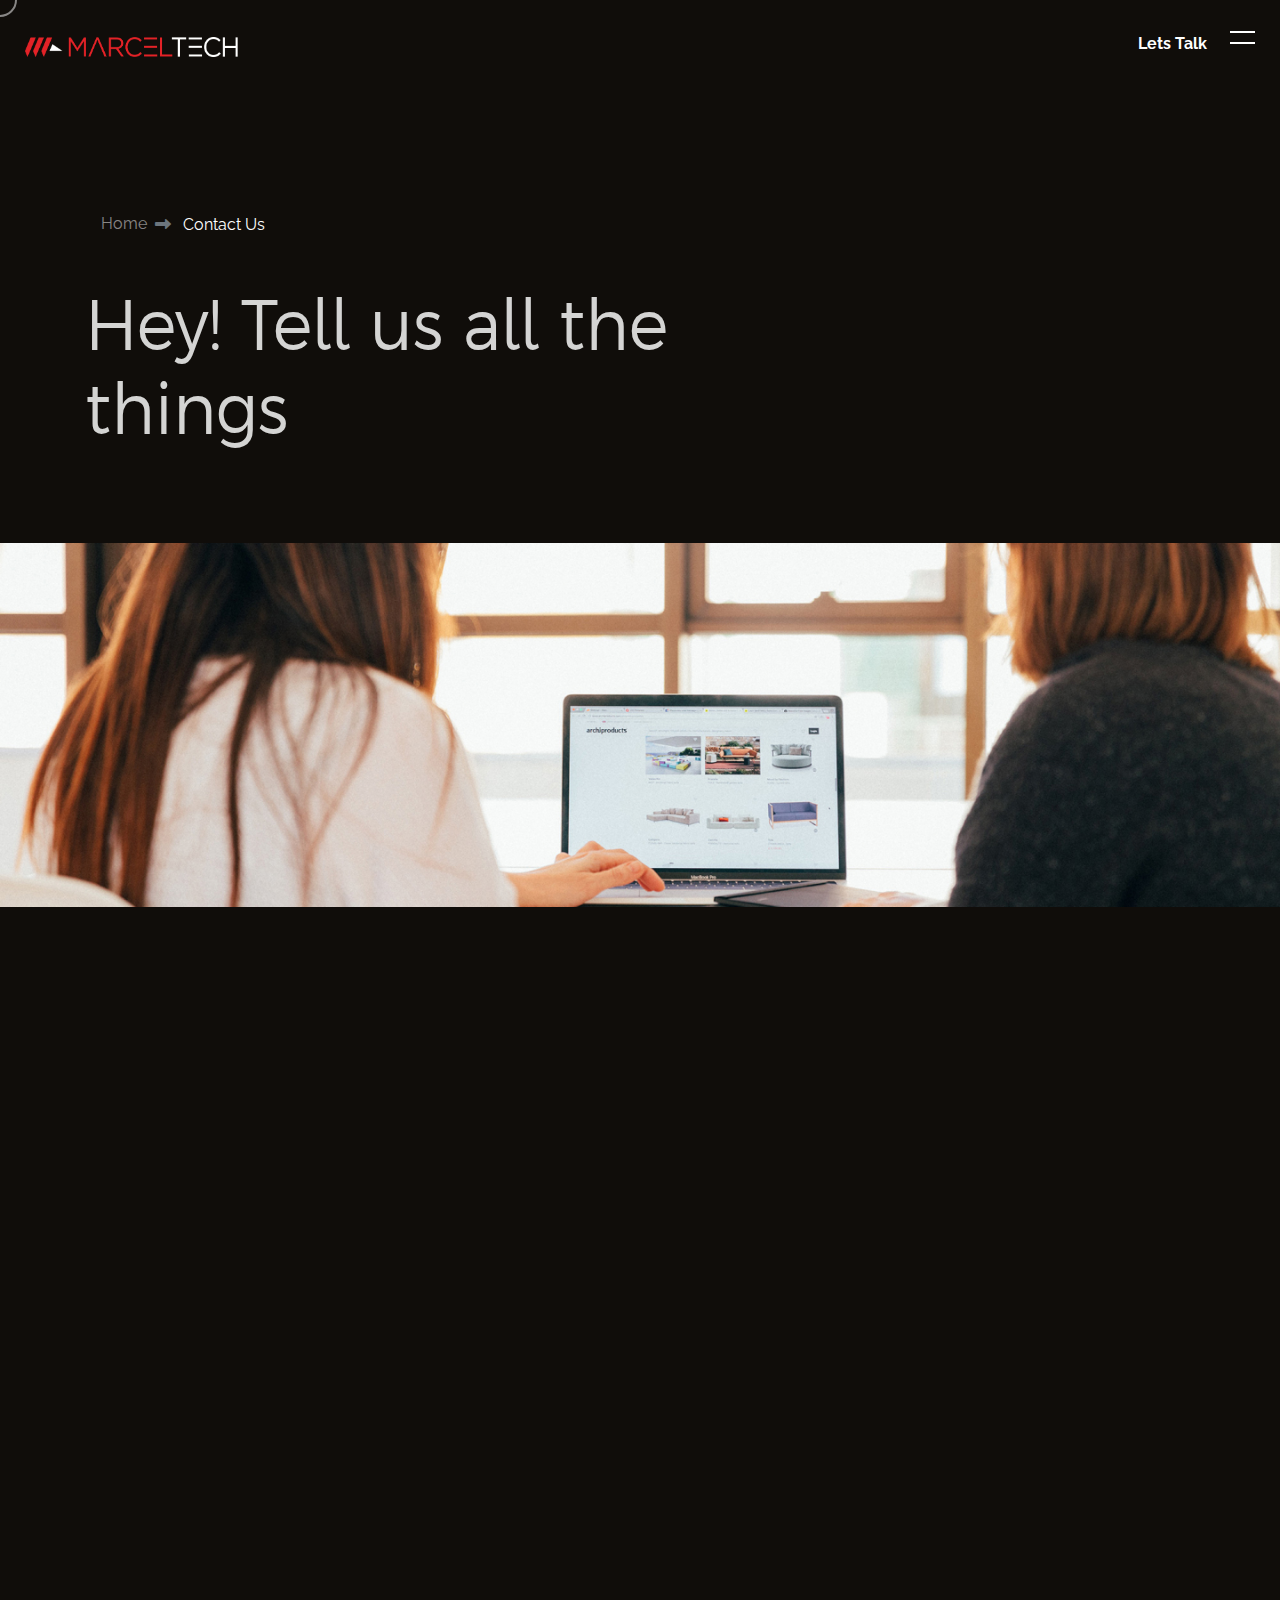
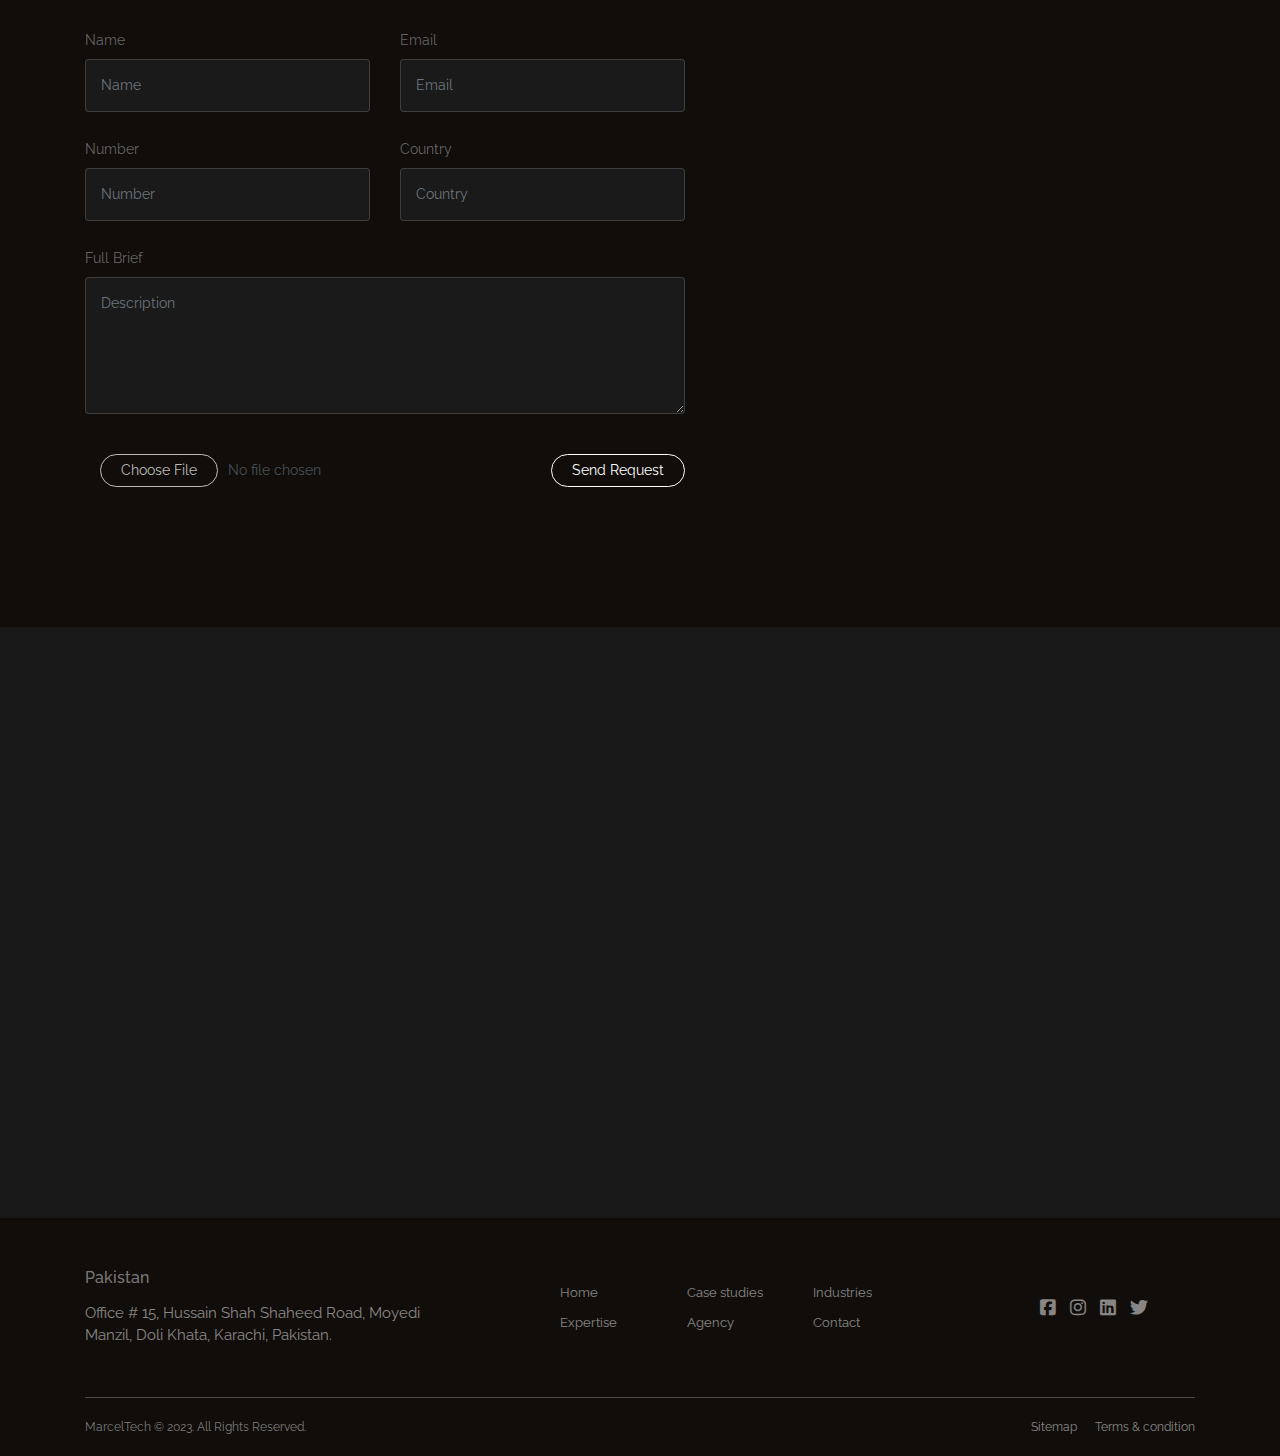
<file: contact-us.html>
<!DOCTYPE html>
<html lang="en">
  <head>
    <meta charset="UTF-8" />
    <meta http-equiv="X-UA-Compatible" content="IE=edge" />
    <meta name="viewport" content="width=device-width, initial-scale=1.0" />
    <title>Marceltech</title>
    <link rel="stylesheet" href="assets/css/bootstrap.min.css" />
    <link
      rel="stylesheet"
      href="https://cdnjs.cloudflare.com/ajax/libs/font-awesome/6.2.1/css/all.min.css"
    />
    <link rel="stylesheet" href="assets/css/swiper-bundle.min.css" />
    <link rel="stylesheet" href="assets/css/style.css" />
  </head>

  <body class="tt-transition tt-magic-cursor">
    <div id="magic-cursor">
      <div id="ball"></div>
    </div>
    <main>
      <div>
        <header class="header-main">
          <div class="header-top">
            <div class="header-logo-wrapper">
              <a href="/" class="logo-brand">
                <img src="assets/img/Marcel-Tech-Logo_02.png" alt="logo" />
              </a>
            </div>
            <div class="ht-right">
              <div class="lt-wrapper">
                <button class="btn lt_btn">Lets Talk</button>
              </div>
              <div class="toggle-wrapper">
                <button class="toggle_btn" id="toggle">
                  <span class="top"></span>
                  <span class="bottom"></span>
                </button>
              </div>
            </div>
          </div>
          <div class="overlay" id="overlay" data-cursor="">
            <nav class="overlay-menu">
              <div class="container">
                <div class="row">
                  <div class="col-md-6">
                    <h3 class="nav-title">Menu</h3>
                    <ul class="nav-items">
                      <li><a href="/">Home</a></li>
                      <li><a href="expertise.html">Expertise</a></li>
                      <li><a href="case-studies.html">Case Studies</a></li>
                      <li><a href="agency.html">Agency</a></li>
                      
                    </ul>
                  </div>
                  <div class="col-md-6">
                    <div class="nav-box">
                      <h3 class="nav-title">Social</h3>
                      <ul class="nav-right-items">
                        <li><a href="">Instagram</a></li>
                        <li><a href="">Facebook</a></li>
                        <li><a href="">Twitter</a></li>
                      </ul>
                    </div>
                    <div class="nav-box">
                      <h3 class="nav-title">Social</h3>
                      <ul class="nav-right-items">
                        <li>
                          <a href="mailto:info@marceltech.com"
                            >info@marceltech.com</a
                          >
                        </li>
                      </ul>
                    </div>
                    <div class="nav-box">
                      <h3 class="nav-title">Social</h3>
                      <ul class="nav-right-items">
                        <li><a href="tel:+922132244044">+92 21 32244044</a></li>
                      </ul>
                    </div>
                  </div>
                </div>
              </div>
            </nav>
          </div>
        </header>
        <div class="form-wrapper" id="lt-form">
          <div class="form-content">
            <button class="form-close-btn">
              <i class="fa-solid fa-xmark"></i>
            </button>
            <h3 class="title-red">Hello!</h3>
            <h3>Please Tell What Project You Want To Do With-Us?</h3>
            <form>
              <div class="row">
                <div class="col-md-6">
                  <div class="form-group">
                    <label for="">First name</label>
                    <input
                      type="text"
                      class="form-control"
                      placeholder="First name"
                    />
                  </div>
                </div>
                <div class="col-md-6">
                  <div class="form-group">
                    <label for="">First name</label>
                    <input
                      type="text"
                      class="form-control"
                      placeholder="First name"
                    />
                  </div>
                </div>
              </div>
              <div class="row">
                <div class="col-md-6">
                  <div class="form-group">
                    <label for="">First name</label>
                    <input
                      type="text"
                      class="form-control"
                      placeholder="First name"
                    />
                  </div>
                </div>
                <div class="col-md-6">
                  <div class="form-group">
                    <label for="">First name</label>
                    <input
                      type="text"
                      class="form-control"
                      placeholder="First name"
                    />
                  </div>
                </div>
                <div class="col-12">
                  <div class="form-group">
                    <label for="">Full Brief</label>
                    <textarea rows="5" class="form-control"></textarea>
                  </div>
                </div>
              </div>
              <div class="row align-items-center">
                <div class="col-md-6">
                  <div class="form-group">
                    <input
                      type="file"
                      class="form-control"
                      placeholder="First name"
                    />
                  </div>
                </div>
                <div class="col-md-6">
                  <div class="form-group text-right">
                    <button type="submit" class="btn">Send Request</button>
                  </div>
                </div>
              </div>
            </form>
          </div>
        </div>
        <div class="scroll-content" id="content-wrap">
          <section class="inner-main">
            <div class="container">
              <div class="breadcrumbs">
                <nav aria-label="breadcrumb">
                  <ol class="breadcrumb">
                    <li class="breadcrumb-item">
                      <a href="/">Home</a>
                    </li>
                    <li class="breadcrumb-item active" aria-current="page">
                      Contact Us
                    </li>
                  </ol>
                </nav>
              </div>
              <div class="row">
                <div class="col-lg-8 anim-stretchinup">
                  <h1>Hey! Tell us all the things</h1>
                </div>
              </div>
            </div>
          </section>
          <section class="showcase-img-wrapper" style="margin-bottom: 0">
            <img class="" src="assets/img/Contact-unsplash 1.jpg" alt="" />
          </section>

          <section class="contact-us-wrapper">
            <div class="inner-main p-0">
              <div class="container">
                <form action="">
                <div class="row">
                  <div class="col-lg-8 anim-stretchinup">
                    <h1>I am interested in...</h1>
                    <ul class="case-studies-list mb-5 pb-5">
                        <li>
                          <input type="radio" id="UX/UI" name="interested_in" value="UX/UI">
<label for="UX/UI">UX/UI Design</label>
</li>
<li>
  <input type="radio" id="branding" name="interested_in" value="branding">
<label for="branding">Branding</label>
</li>
<li>
  <input type="radio" id="appdesign" name="interested_in" value="appdesign">
<label for="appdesign">Application Design</label>
</li>
<li>
  <input type="radio" id="webApp" name="interested_in" value="webApp">
<label for="webApp">Web Application</label>
</li>
                      </ul>

                      <h1>Project Budget(USD)</h1>
                      <ul class="case-studies-list">
                        <li>
                          <input type="radio" id="2-10" name="budget" value="2-10">
<label for="2-10">$2k - $10k</label>
</li>
<li>
  <input type="radio" id="branding" name="budget" value="branding">
<label for="branding">Branding</label>
</li>
<li>
  <input type="radio" id="appdesign" name="budget" value="appdesign">
<label for="appdesign">Application Design</label>
</li>
<li>
  <input type="radio" id="webApp" name="budget" value="webApp">
<label for="webApp">Web Application</label>
</li>
                      </ul>
                </div>
              </div>
              <div class="form-wrapper form-section">
                <div class="form-content">
                 
                    <div class="row">
                      <div class="col-md-6">
                        <div class="form-group">
                          <label for="">Name</label>
                          <input
                            type="text"
                            class="form-control"
                            placeholder="Name"
                          />
                        </div>
                      </div>
                      <div class="col-md-6">
                        <div class="form-group">
                          <label for="">Email</label>
                          <input
                            type="email"
                            class="form-control"
                            placeholder="Email"
                          />
                        </div>
                      </div>
                    </div>
                    <div class="row">
                      <div class="col-md-6">
                        <div class="form-group">
                          <label for="">Number</label>
                          <input
                            type="tel"
                            class="form-control"
                            placeholder="Number"
                          />
                        </div>
                      </div>
                      <div class="col-md-6">
                        <div class="form-group">
                          <label for="">Country</label>
                          <input
                            type="text"
                            class="form-control"
                            placeholder="Country"
                          />
                        </div>
                      </div>
                      <div class="col-12">
                        <div class="form-group">
                          <label for="">Full Brief</label>
                          <textarea rows="5" class="form-control" placeholder="Description"></textarea>
                        </div>
                      </div>
                    </div>
                    <div class="row align-items-center">
                      <div class="col-md-6">
                        <div class="form-group">
                          <input
                            type="file"
                            class="form-control"
                            placeholder="First name"
                          />
                        </div>
                      </div>
                      <div class="col-md-6">
                        <div class="form-group text-right">
                          <button type="submit" class="btn">Send Request</button>
                        </div>
                      </div>
                    </div>
                </div>
              </div>
            </form>
            </div>
          </section>
          <section class="faqs" style="background:#181818 ;">
            <div class="container">
              <div class="faqs-top anim-stretchinup">
                <h3 class="title-secondary">FAQ</h3>
                <h2 class="serivce-title-main">Frequently Asked Questions</h2>
              </div>
              <div id="accordion">
                <div class="card anim-stretchinup">
                  <div class="card-header" id="headingOne">
                    <h5 class="mb-0">
                      <button
                        class="btn btn-link collapsed"
                        data-toggle="collapse"
                        data-target="#collapseOne"
                        aria-expanded="false"
                        aria-controls="collapseOne"
                      >
                        Collapsible Group Item #1
                        <i class="fa-solid fa-chevron-down"></i>
                      </button>
                    </h5>
                  </div>

                  <div
                    id="collapseOne"
                    class="collapse"
                    aria-labelledby="headingOne"
                    data-parent="#accordion"
                  >
                    <div class="card-body">
                      Anim pariatur cliche reprehenderit, enim eiusmod high life
                      accusamus terry richardson ad squid. 3 wolf moon officia
                      aute, non cupidatat skateboard dolor brunch. Food truck
                      quinoa nesciunt laborum eiusmod. Brunch 3 wolf moon
                      tempor, sunt aliqua put a bird on it squid single-origin
                      coffee nulla assumenda shoreditch et. Nihil anim keffiyeh
                      helvetica, craft beer labore wes anderson cred nesciunt
                      sapiente ea proident. Ad vegan excepteur butcher vice
                      lomo. Leggings occaecat craft beer farm-to-table, raw
                      denim aesthetic synth nesciunt you probably haven't heard
                      of them accusamus labore sustainable VHS.
                    </div>
                  </div>
                </div>
                <div class="card anim-stretchinup">
                  <div class="card-header" id="headingTwo">
                    <h5 class="mb-0">
                      <button
                        class="btn btn-link collapsed"
                        data-toggle="collapse"
                        data-target="#collapseTwo"
                        aria-expanded="false"
                        aria-controls="collapseTwo"
                      >
                        Collapsible Group Item #2<i
                          class="fa-solid fa-chevron-down"
                        ></i>
                      </button>
                    </h5>
                  </div>
                  <div
                    id="collapseTwo"
                    class="collapse"
                    aria-labelledby="headingTwo"
                    data-parent="#accordion"
                  >
                    <div class="card-body">
                      Anim pariatur cliche reprehenderit, enim eiusmod high life
                      accusamus terry richardson ad squid. 3 wolf moon officia
                      aute, non cupidatat skateboard dolor brunch. Food truck
                      quinoa nesciunt laborum eiusmod. Brunch 3 wolf moon
                      tempor, sunt aliqua put a bird on it squid single-origin
                      coffee nulla assumenda shoreditch et. Nihil anim keffiyeh
                      helvetica, craft beer labore wes anderson cred nesciunt
                      sapiente ea proident. Ad vegan excepteur butcher vice
                      lomo. Leggings occaecat craft beer farm-to-table, raw
                      denim aesthetic synth nesciunt you probably haven't heard
                      of them accusamus labore sustainable VHS.
                    </div>
                  </div>
                </div>
                <div class="card anim-stretchinup">
                  <div class="card-header" id="headingThree">
                    <h5 class="mb-0">
                      <button
                        class="btn btn-link collapsed"
                        data-toggle="collapse"
                        data-target="#collapseThree"
                        aria-expanded="false"
                        aria-controls="collapseThree"
                      >
                        Collapsible Group Item #3<i
                          class="fa-solid fa-chevron-down"
                        ></i>
                      </button>
                    </h5>
                  </div>
                  <div
                    id="collapseThree"
                    class="collapse"
                    aria-labelledby="headingThree"
                    data-parent="#accordion"
                  >
                    <div class="card-body">
                      Anim pariatur cliche reprehenderit, enim eiusmod high life
                      accusamus terry richardson ad squid. 3 wolf moon officia
                      aute, non cupidatat skateboard dolor brunch. Food truck
                      quinoa nesciunt laborum eiusmod. Brunch 3 wolf moon
                      tempor, sunt aliqua put a bird on it squid single-origin
                      coffee nulla assumenda shoreditch et. Nihil anim keffiyeh
                      helvetica, craft beer labore wes anderson cred nesciunt
                      sapiente ea proident. Ad vegan excepteur butcher vice
                      lomo. Leggings occaecat craft beer farm-to-table, raw
                      denim aesthetic synth nesciunt you probably haven't heard
                      of them accusamus labore sustainable VHS.
                    </div>
                  </div>
                </div>
              </div>
            </div>
          </section>
         
          <footer class="footer-main">
            <div class="container">
              <div class="footer-top" style="border-top: 0;">
                <div class="row">
                  <div class="col-lg-4">
                    <div class="footer-box footer-description">
                      <h3>Pakistan</h3>
                      <a
                        href="https://goo.gl/maps/VHWPo7RD8r8eW5BLA"
                        target="_blank"
                      >
                        <p>
                          Office # 15, Hussain Shah Shaheed Road, Moyedi Manzil,
                          Doli Khata, Karachi, Pakistan.
                        </p>
                      </a>
                    </div>
                  </div>
                  <div class="col-lg-1"></div>

                  <div class="col-lg-4">
                    <div class="footer-box">
                      <div class="row">
                        <div class="col-md-4">
                          <div class="footer-quick-links">
                            <ul>
                              <li>
                                <a href="#">Home</a>
                              </li>
                              <li>
                                <a href="#">Expertise</a>
                              </li>
                            </ul>
                          </div>
                        </div>
                        <div class="col-md-4">
                          <div class="footer-quick-links">
                            <ul>
                              <li>
                                <a href="#">Case studies </a>
                              </li>
                              <li>
                                <a href="#">Agency</a>
                              </li>
                            </ul>
                          </div>
                        </div>
                        <div class="col-md-4">
                          <div class="footer-quick-links">
                            <ul>
                              <li>
                                <a href="#">Industries</a>
                              </li>
                              <li>
                                <a href="#">Contact</a>
                              </li>
                            </ul>
                          </div>
                        </div>
                      </div>
                    </div>
                  </div>
                  <div class="col-lg-1"></div>

                  <div class="col-lg-2">
                    <div class="social-links footer-box">
                      <ul>
                        <li>
                          <a href="#"
                            ><i class="fa-brands fa-square-facebook"></i
                          ></a>
                        </li>
                        <li>
                          <a href="#"><i class="fa-brands fa-instagram"></i></a>
                        </li>
                        <li>
                          <a href="#"><i class="fa-brands fa-linkedin"></i></a>
                        </li>
                        <li>
                          <a href="#"><i class="fa-brands fa-twitter"></i></a>
                        </li>
                      </ul>
                    </div>
                  </div>
                </div>
              </div>
              <div class="footer-bottom">
                <div class="footer-bottom-left">
                  <div class="copy-right">
                    <p>MarcelTech © 2023. All Rights Reserved.</p>
                  </div>
                </div>
                <div class="footer-bottom-right">
                  <div class="footer-bottom-links">
                    <a href="">Sitemap</a>
                    <a href="">Terms & condition</a>
                  </div>
                </div>
              </div>
            </div>
          </footer>
        </div>
      </div>
    </main>
  </body>

  <script src="assets/js/jquery-3.2.1.slim.min.js"></script>
  <script src="assets/js/popper.min.js"></script>
  <script src="assets/js/bootstrap.min.js"></script>
  <!-- GSAP -->

  <script src="assets/js/gsap.min.js"></script>
  <script src="assets/js/ScrollTrigger.min.js"></script>
  <script src="assets/js/TweenMax.min.js"></script>

  <script src="assets/js/swiper-bundle.min.js"></script>
  <script src="assets/js/waypoints.min.js"></script>

  <!-- Count Up -->
  <script src="assets/js/jquery.countup.min.js"></script>

  <script src="assets/js/main.js"></script>

  <script>
    $(".counter").countUp();
  </script>
</html>
</file>
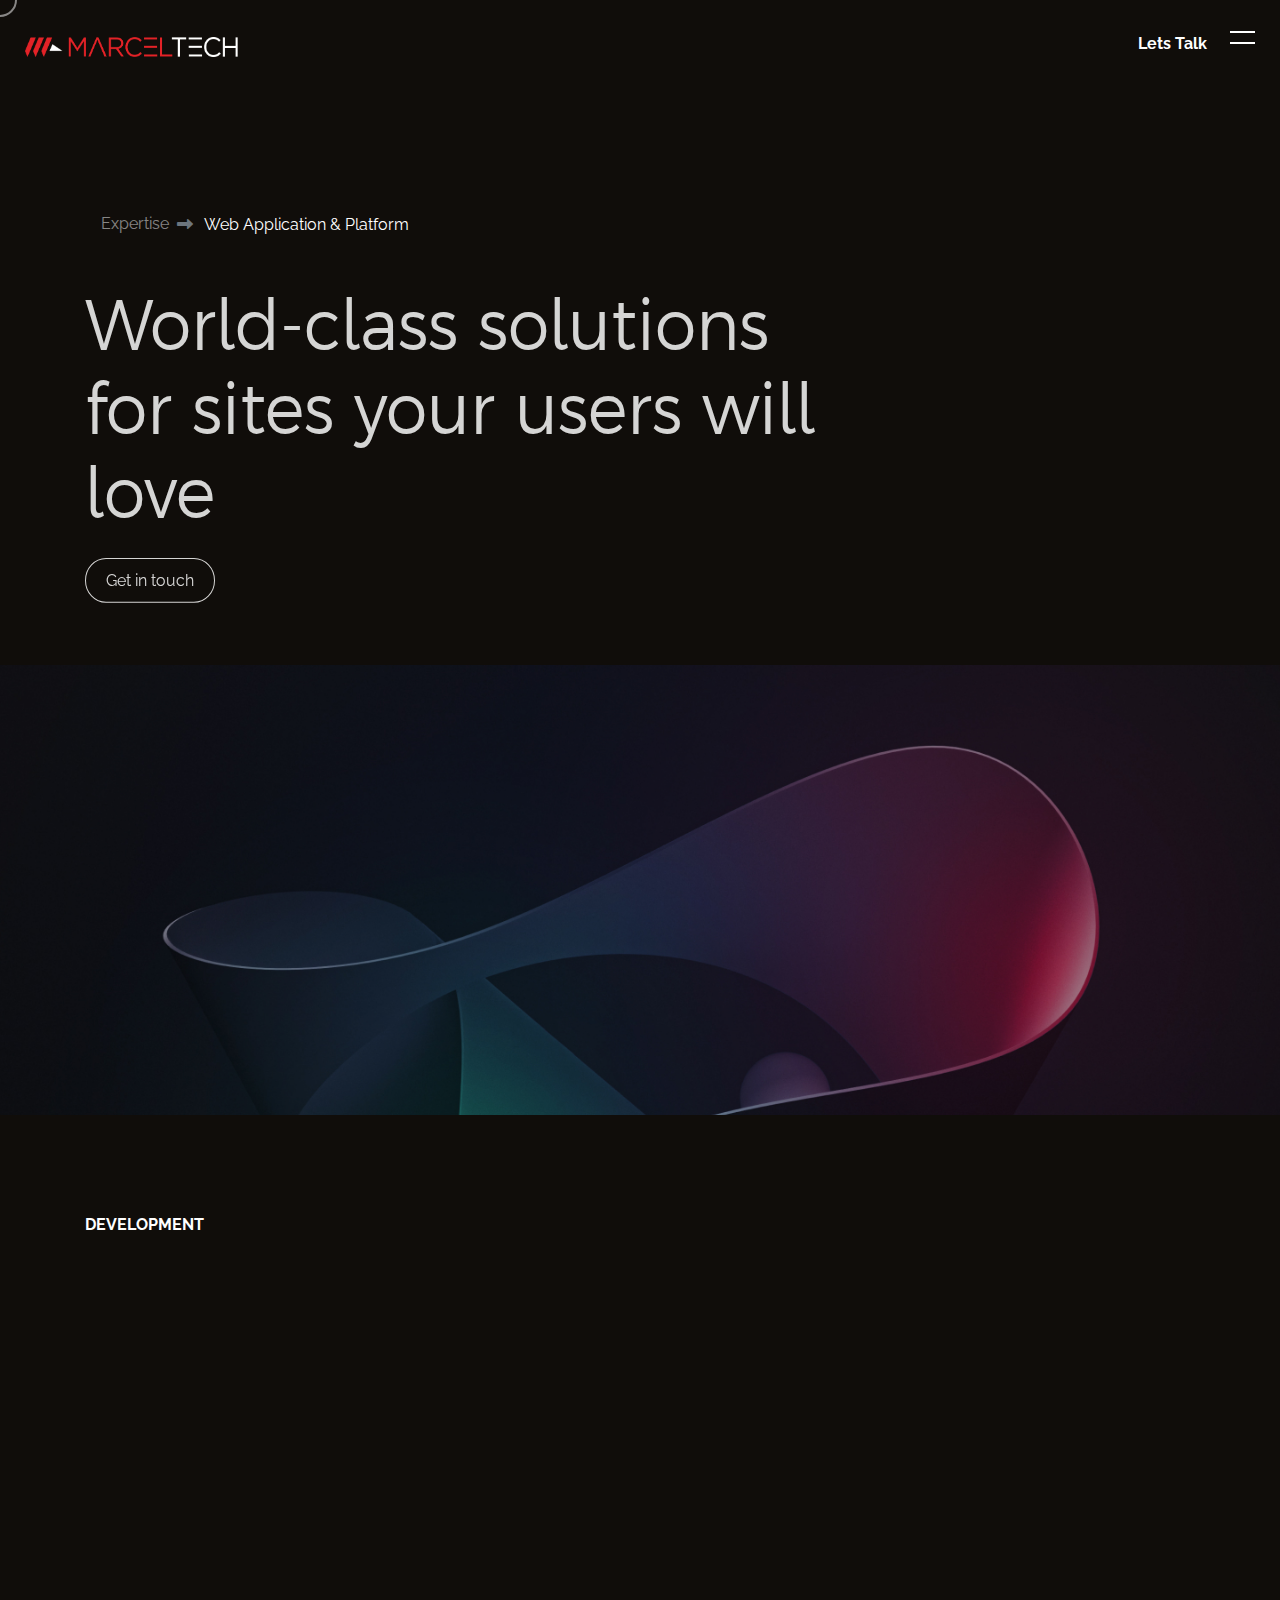
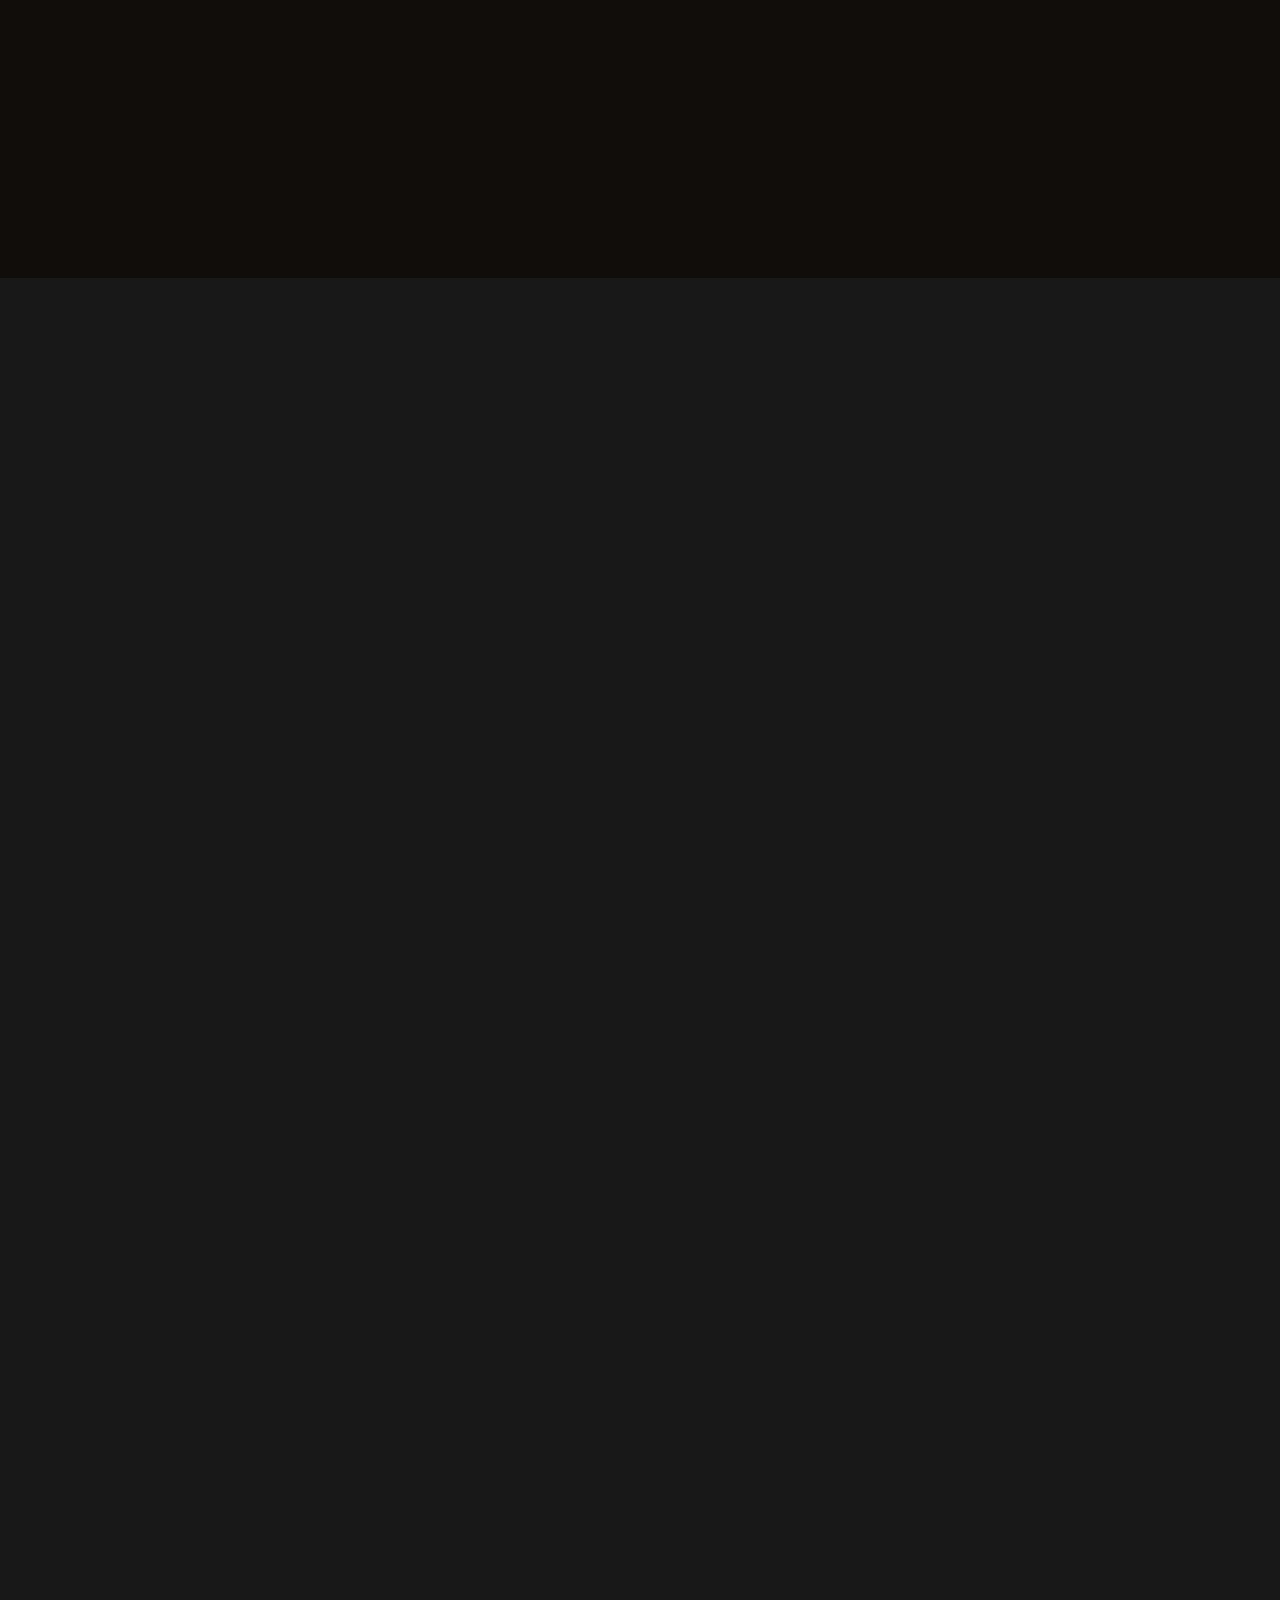
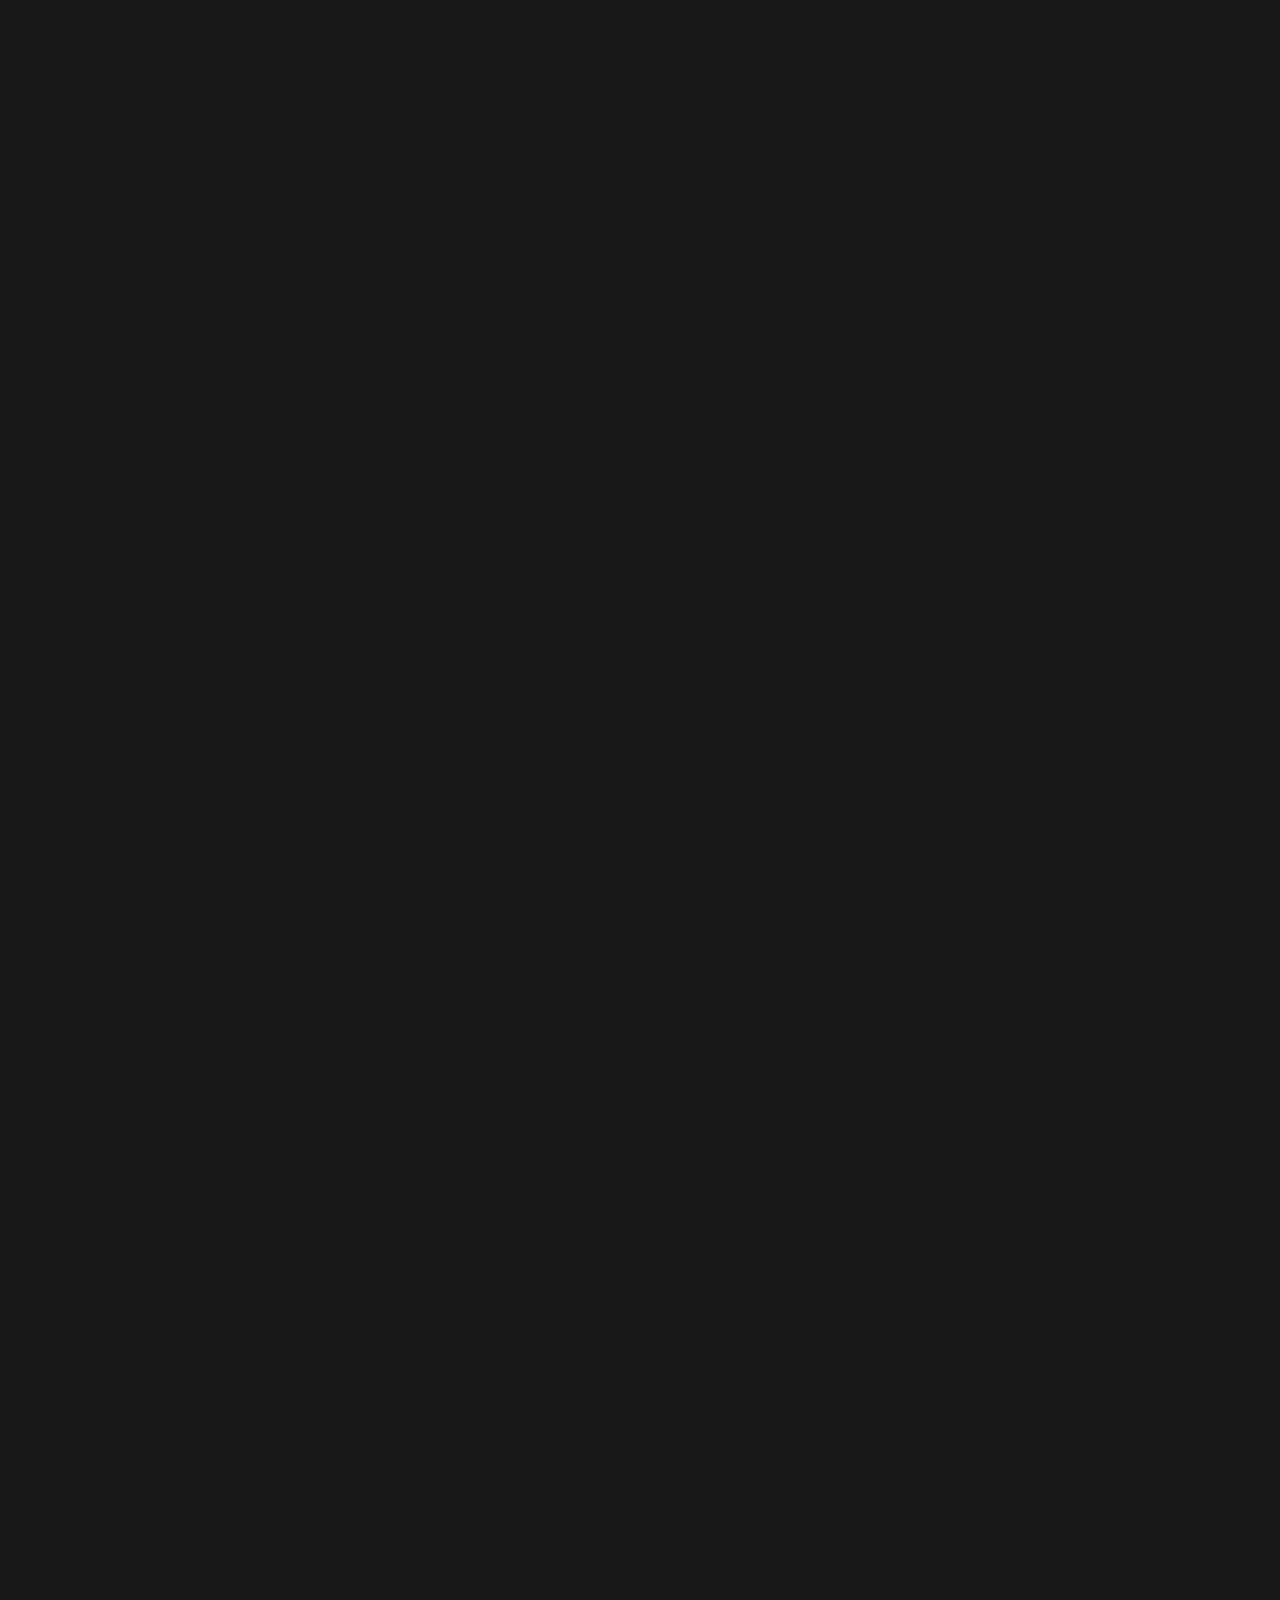
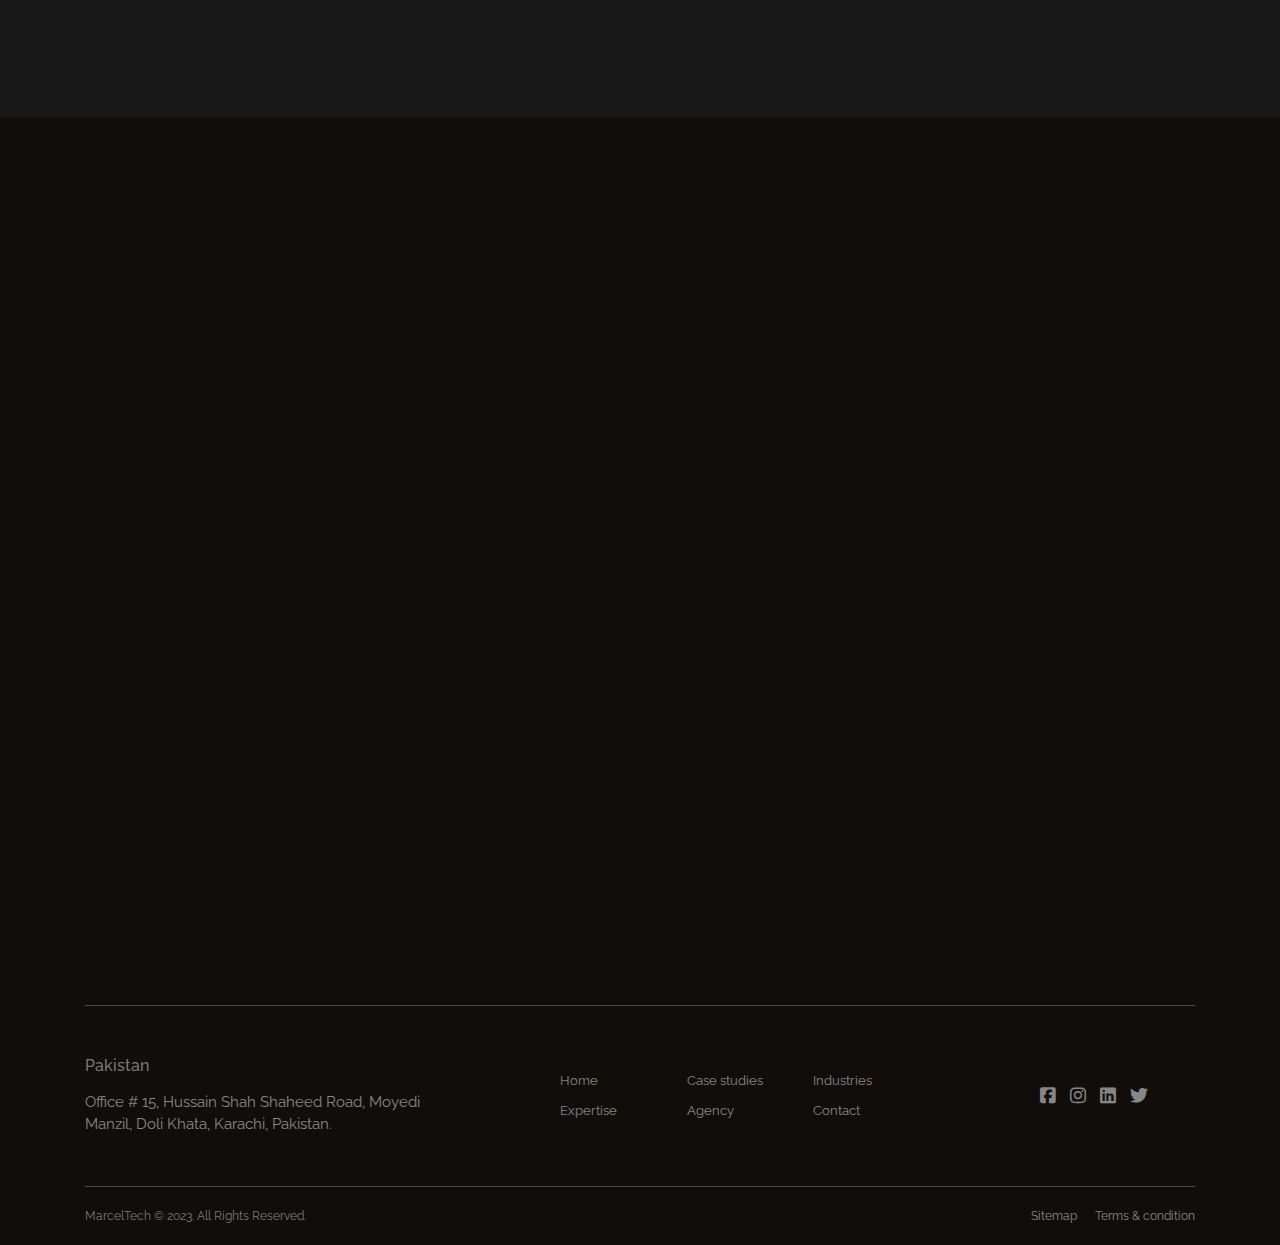
<file: expertise-inner.html>
<!DOCTYPE html>
<html lang="en">
  <head>
    <meta charset="UTF-8" />
    <meta http-equiv="X-UA-Compatible" content="IE=edge" />
    <meta name="viewport" content="width=device-width, initial-scale=1.0" />
    <title>Marceltech</title>
    <link rel="stylesheet" href="assets/css/bootstrap.min.css" />
    <link
      rel="stylesheet"
      href="https://cdnjs.cloudflare.com/ajax/libs/font-awesome/6.2.1/css/all.min.css"
    />
    <link rel="stylesheet" href="assets/css/swiper-bundle.min.css" />
    <link rel="stylesheet" href="assets/css/style.css" />
  </head>

  <body class="tt-transition tt-magic-cursor">
    <div id="magic-cursor">
      <div id="ball"></div>
    </div>
    <main>
      <div>
        <header class="header-main">
          <div class="header-top">
            <div class="header-logo-wrapper">
              <a href="/" class="logo-brand">
                <img src="assets/img/Marcel-Tech-Logo_02.png" alt="logo" />
              </a>
            </div>
            <div class="ht-right">
              <div class="lt-wrapper">
                <button class="btn lt_btn">Lets Talk</button>
              </div>
              <div class="toggle-wrapper">
                <button class="toggle_btn" id="toggle">
                  <span class="top"></span>
                  <span class="bottom"></span>
                </button>
              </div>
            </div>
          </div>
          <div class="overlay" id="overlay" data-cursor="">
            <nav class="overlay-menu">
              <div class="container">
                <div class="row">
                  <div class="col-md-6">
                    <h3 class="nav-title">Menu</h3>
                    <ul class="nav-items">
                      <li><a href="/">Home</a></li>
                      <li><a href="expertise.html">Expertise</a></li>
                      <li><a href="case-studies.html">Case Studies</a></li>
                      <li><a href="agency.html">Agency</a></li>
                      
                    </ul>
                  </div>
                  <div class="col-md-6">
                    <div class="nav-box">
                      <h3 class="nav-title">Social</h3>
                      <ul class="nav-right-items">
                        <li><a href="">Instagram</a></li>
                        <li><a href="">Facebook</a></li>
                        <li><a href="">Twitter</a></li>
                      </ul>
                    </div>
                    <div class="nav-box">
                      <h3 class="nav-title">Social</h3>
                      <ul class="nav-right-items">
                        <li>
                          <a href="mailto:info@marceltech.com"
                            >info@marceltech.com</a
                          >
                        </li>
                      </ul>
                    </div>
                    <div class="nav-box">
                      <h3 class="nav-title">Social</h3>
                      <ul class="nav-right-items">
                        <li><a href="tel:+922132244044">+92 21 32244044</a></li>
                      </ul>
                    </div>
                  </div>
                </div>
              </div>
            </nav>
          </div>
        </header>
        <div class="form-wrapper" id="lt-form">
          <div class="form-content">
            <button class="form-close-btn">
              <i class="fa-solid fa-xmark"></i>
            </button>
            <h3 class="title-red">Hello!</h3>
            <h3>Please Tell What Project You Want To Do With-Us?</h3>
            <form>
              <div class="row">
                <div class="col-md-6">
                  <div class="form-group">
                    <label for="">First name</label>
                    <input
                      type="text"
                      class="form-control"
                      placeholder="First name"
                    />
                  </div>
                </div>
                <div class="col-md-6">
                  <div class="form-group">
                    <label for="">First name</label>
                    <input
                      type="text"
                      class="form-control"
                      placeholder="First name"
                    />
                  </div>
                </div>
              </div>
              <div class="row">
                <div class="col-md-6">
                  <div class="form-group">
                    <label for="">First name</label>
                    <input
                      type="text"
                      class="form-control"
                      placeholder="First name"
                    />
                  </div>
                </div>
                <div class="col-md-6">
                  <div class="form-group">
                    <label for="">First name</label>
                    <input
                      type="text"
                      class="form-control"
                      placeholder="First name"
                    />
                  </div>
                </div>
                <div class="col-12">
                  <div class="form-group">
                    <label for="">Full Brief</label>
                    <textarea rows="5" class="form-control"></textarea>
                  </div>
                </div>
              </div>
              <div class="row align-items-center">
                <div class="col-md-6">
                  <div class="form-group">
                    <input
                      type="file"
                      class="form-control"
                      placeholder="First name"
                    />
                  </div>
                </div>
                <div class="col-md-6">
                  <div class="form-group text-right">
                    <button type="submit" class="btn">Send Request</button>
                  </div>
                </div>
              </div>
            </form>
          </div>
        </div>
        <div class="scroll-content" id="content-wrap">
          <section class="inner-main">
            <div class="container">
              <div class="breadcrumbs">
                <nav aria-label="breadcrumb">
                  <ol class="breadcrumb">
                    <li class="breadcrumb-item">
                      <a href="expertise.html">Expertise</a>
                    </li>
                    <li class="breadcrumb-item active" aria-current="page">
                      Web Application & Platform
                    </li>
                  </ol>
                </nav>
              </div>
              <div class="row">
                <div class="col-lg-8 anim-stretchinup">
                  <h1>World-class solutions for sites your users will love</h1>
                  <a href="contact-us.html" class="btn-main">Get in touch</a>
                </div>
              </div>
            </div>
          </section>
          <section class="showcase-img-wrapper">
            <img class="showcase-img" src="assets/img/about-bg.jpg" alt="" />
          </section>
          <section class="expertise-desc">
            <div class="container">
              <div class="row">
                <div class="col-lg-4">
                  <h3 class="abs-title">Development</h3>
                </div>
                <div class="col-lg-8">
                  <div class="abs-right anim-stretchinright border-less">
                    <div>
                      <h3 class="desc-large">
                        Developing websites is about so much more than
                        marketing. It’s also about aesthetics. For us, your site
                        is the face of your company.
                      </h3>
                      <p class="abs-descrption">
                        We build, connect and scale digital platforms. Combining
                        UI & UX best practices with the strategic branding
                        process we develop inspiring products with
                        cutting-edge-technology that fit purpose and needs of
                        your target audience.
                      </p>
                    </div>
                    <div class="row">
                      <div class="col-lg-6">
                        <div class="expertise-list-wrapper">
                          <h3>Digital & web</h3>
                          <ul class="expertise-list-items">
                            <li>Digital strategy</li>
                            <li>UX/UI/CX design</li>
                            <li>Web design</li>
                            <li>Web development</li>
                            <li>E-commerce</li>
                          </ul>
                        </div>
                      </div>
                      <div class="col-lg-6">
                        <div class="expertise-list-wrapper">
                          <h3>Digital experience</h3>
                          <ul class="expertise-list-items">
                            <li>Digital strategy</li>
                            <li>UX/UI/CX design</li>
                            <li>Web design</li>
                            <li>Web development</li>
                            <li>E-commerce</li>
                          </ul>
                        </div>
                      </div>
                    </div>
                  </div>
                </div>
              </div>
            </div>
          </section>

          <section class="services">
            <div class="container">
              <div class="row">
                <div class="col-lg-5">
                  <div class="service-img anim-zoomin">
                    <img src="assets/img/service1.jpg" alt="" />
                  </div>
                </div>
                <div class="col-lg-7">
                  <div class="service-content anim-stretchinright">
                    <h3 class="title-secondary">Website development</h3>
                    <h2 class="serivce-title-main">
                      Creating industry-leading, Award-winning websites.
                    </h2>
                    <p>
                      By applying best-in-class technology & having a highly
                      skilled team of developers, we develop award-winning
                      websites that's perfectly fit on today's market's
                      expectations.
                    </p>
                  </div>
                </div>
              </div>
              <div class="row">
                <div class="col-lg-7">
                  <div class="service-content anim-stretchinright">
                    <h3 class="title-secondary">Website development</h3>
                    <h2 class="serivce-title-main">
                      Creating industry-leading, Award-winning websites.
                    </h2>
                    <p>
                      By applying best-in-class technology & having a highly
                      skilled team of developers, we develop award-winning
                      websites that's perfectly fit on today's market's
                      expectations.
                    </p>
                  </div>
                </div>
                <div class="col-lg-5">
                  <div class="service-img anim-zoomin">
                    <img src="assets/img/service2.jpg" alt="" />
                  </div>
                </div>
              </div>
              <div class="row">
                <div class="col-lg-5">
                  <div class="service-img anim-zoomin">
                    <img src="assets/img/service3.jpg" alt="" />
                  </div>
                </div>
                <div class="col-lg-7">
                  <div class="service-content anim-stretchinright">
                    <h3 class="title-secondary">Website development</h3>
                    <h2 class="serivce-title-main">
                      Creating industry-leading, Award-winning websites.
                    </h2>
                    <p>
                      By applying best-in-class technology & having a highly
                      skilled team of developers, we develop award-winning
                      websites that's perfectly fit on today's market's
                      expectations.
                    </p>
                  </div>
                </div>
              </div>
              <div class="row">
                <div class="col-lg-7">
                  <div class="service-content anim-stretchinright">
                    <h3 class="title-secondary">Services</h3>
                    <h2 class="serivce-title-main">Mobile application</h2>
                    <p>
                      A strategic and tactical approach is essential for
                      long-term goals, but what’s-even more important is keeping
                      deadlines and promises. Our work gets results and we never
                      hide behind paperwork.
                    </p>
                    <div class="service-btn">
                      <a href="#" class="btn btn-main">Read More</a>
                    </div>
                  </div>
                </div>
                <div class="col-lg-5">
                  <div class="service-img anim-zoomin">
                    <img src="assets/img/service2.jpg" alt="" />
                  </div>
                </div>
              </div>
            </div>
          </section>

          <section class="faqs">
            <div class="container">
              <div class="faqs-top anim-stretchinup">
                <h3 class="title-secondary">FAQ</h3>
                <h2 class="serivce-title-main">Frequently Asked Questions</h2>
              </div>
              <div id="accordion">
                <div class="card anim-stretchinup">
                  <div class="card-header" id="headingOne">
                    <h5 class="mb-0">
                      <button
                        class="btn btn-link collapsed"
                        data-toggle="collapse"
                        data-target="#collapseOne"
                        aria-expanded="false"
                        aria-controls="collapseOne"
                      >
                        Collapsible Group Item #1
                        <i class="fa-solid fa-chevron-down"></i>
                      </button>
                    </h5>
                  </div>

                  <div
                    id="collapseOne"
                    class="collapse"
                    aria-labelledby="headingOne"
                    data-parent="#accordion"
                  >
                    <div class="card-body">
                      Anim pariatur cliche reprehenderit, enim eiusmod high life
                      accusamus terry richardson ad squid. 3 wolf moon officia
                      aute, non cupidatat skateboard dolor brunch. Food truck
                      quinoa nesciunt laborum eiusmod. Brunch 3 wolf moon
                      tempor, sunt aliqua put a bird on it squid single-origin
                      coffee nulla assumenda shoreditch et. Nihil anim keffiyeh
                      helvetica, craft beer labore wes anderson cred nesciunt
                      sapiente ea proident. Ad vegan excepteur butcher vice
                      lomo. Leggings occaecat craft beer farm-to-table, raw
                      denim aesthetic synth nesciunt you probably haven't heard
                      of them accusamus labore sustainable VHS.
                    </div>
                  </div>
                </div>
                <div class="card anim-stretchinup">
                  <div class="card-header" id="headingTwo">
                    <h5 class="mb-0">
                      <button
                        class="btn btn-link collapsed"
                        data-toggle="collapse"
                        data-target="#collapseTwo"
                        aria-expanded="false"
                        aria-controls="collapseTwo"
                      >
                        Collapsible Group Item #2<i
                          class="fa-solid fa-chevron-down"
                        ></i>
                      </button>
                    </h5>
                  </div>
                  <div
                    id="collapseTwo"
                    class="collapse"
                    aria-labelledby="headingTwo"
                    data-parent="#accordion"
                  >
                    <div class="card-body">
                      Anim pariatur cliche reprehenderit, enim eiusmod high life
                      accusamus terry richardson ad squid. 3 wolf moon officia
                      aute, non cupidatat skateboard dolor brunch. Food truck
                      quinoa nesciunt laborum eiusmod. Brunch 3 wolf moon
                      tempor, sunt aliqua put a bird on it squid single-origin
                      coffee nulla assumenda shoreditch et. Nihil anim keffiyeh
                      helvetica, craft beer labore wes anderson cred nesciunt
                      sapiente ea proident. Ad vegan excepteur butcher vice
                      lomo. Leggings occaecat craft beer farm-to-table, raw
                      denim aesthetic synth nesciunt you probably haven't heard
                      of them accusamus labore sustainable VHS.
                    </div>
                  </div>
                </div>
                <div class="card anim-stretchinup">
                  <div class="card-header" id="headingThree">
                    <h5 class="mb-0">
                      <button
                        class="btn btn-link collapsed"
                        data-toggle="collapse"
                        data-target="#collapseThree"
                        aria-expanded="false"
                        aria-controls="collapseThree"
                      >
                        Collapsible Group Item #3<i
                          class="fa-solid fa-chevron-down"
                        ></i>
                      </button>
                    </h5>
                  </div>
                  <div
                    id="collapseThree"
                    class="collapse"
                    aria-labelledby="headingThree"
                    data-parent="#accordion"
                  >
                    <div class="card-body">
                      Anim pariatur cliche reprehenderit, enim eiusmod high life
                      accusamus terry richardson ad squid. 3 wolf moon officia
                      aute, non cupidatat skateboard dolor brunch. Food truck
                      quinoa nesciunt laborum eiusmod. Brunch 3 wolf moon
                      tempor, sunt aliqua put a bird on it squid single-origin
                      coffee nulla assumenda shoreditch et. Nihil anim keffiyeh
                      helvetica, craft beer labore wes anderson cred nesciunt
                      sapiente ea proident. Ad vegan excepteur butcher vice
                      lomo. Leggings occaecat craft beer farm-to-table, raw
                      denim aesthetic synth nesciunt you probably haven't heard
                      of them accusamus labore sustainable VHS.
                    </div>
                  </div>
                </div>
              </div>
            </div>
          </section>

          <section class="lets_talk">
            <div class="container anim-stretchinup">
              <a href="contact-us.html" class="lt_link" data-cursor="View"
                >Let’s talk</a
              >
            </div>
          </section>
          <footer class="footer-main">
            <div class="container">
              <div class="footer-top">
                <div class="row">
                  <div class="col-lg-4">
                    <div class="footer-box footer-description">
                      <h3>Pakistan</h3>
                      <a
                        href="https://goo.gl/maps/VHWPo7RD8r8eW5BLA"
                        target="_blank"
                      >
                        <p>
                          Office # 15, Hussain Shah Shaheed Road, Moyedi Manzil,
                          Doli Khata, Karachi, Pakistan.
                        </p>
                      </a>
                    </div>
                  </div>
                  <div class="col-lg-1"></div>

                  <div class="col-lg-4">
                    <div class="footer-box">
                      <div class="row">
                        <div class="col-md-4">
                          <div class="footer-quick-links">
                            <ul>
                              <li>
                                <a href="#">Home</a>
                              </li>
                              <li>
                                <a href="#">Expertise</a>
                              </li>
                            </ul>
                          </div>
                        </div>
                        <div class="col-md-4">
                          <div class="footer-quick-links">
                            <ul>
                              <li>
                                <a href="#">Case studies </a>
                              </li>
                              <li>
                                <a href="#">Agency</a>
                              </li>
                            </ul>
                          </div>
                        </div>
                        <div class="col-md-4">
                          <div class="footer-quick-links">
                            <ul>
                              <li>
                                <a href="#">Industries</a>
                              </li>
                              <li>
                                <a href="#">Contact</a>
                              </li>
                            </ul>
                          </div>
                        </div>
                      </div>
                    </div>
                  </div>
                  <div class="col-lg-1"></div>

                  <div class="col-lg-2">
                    <div class="social-links footer-box">
                      <ul>
                        <li>
                          <a href="#"
                            ><i class="fa-brands fa-square-facebook"></i
                          ></a>
                        </li>
                        <li>
                          <a href="#"><i class="fa-brands fa-instagram"></i></a>
                        </li>
                        <li>
                          <a href="#"><i class="fa-brands fa-linkedin"></i></a>
                        </li>
                        <li>
                          <a href="#"><i class="fa-brands fa-twitter"></i></a>
                        </li>
                      </ul>
                    </div>
                  </div>
                </div>
              </div>
              <div class="footer-bottom">
                <div class="footer-bottom-left">
                  <div class="copy-right">
                    <p>MarcelTech © 2023. All Rights Reserved.</p>
                  </div>
                </div>
                <div class="footer-bottom-right">
                  <div class="footer-bottom-links">
                    <a href="">Sitemap</a>
                    <a href="">Terms & condition</a>
                  </div>
                </div>
              </div>
            </div>
          </footer>
        </div>
      </div>
    </main>
  </body>

  <script src="assets/js/jquery-3.2.1.slim.min.js"></script>
  <script src="assets/js/popper.min.js"></script>
  <script src="assets/js/bootstrap.min.js"></script>
  <!-- GSAP -->

  <script src="assets/js/gsap.min.js"></script>
  <script src="assets/js/ScrollTrigger.min.js"></script>
  <script src="assets/js/TweenMax.min.js"></script>

  <script src="assets/js/swiper-bundle.min.js"></script>
  <script src="assets/js/waypoints.min.js"></script>

  <!-- Count Up -->
  <script src="assets/js/jquery.countup.min.js"></script>

  <script src="assets/js/main.js"></script>

  <script>
    $(".counter").countUp();
  </script>
</html>
</file>
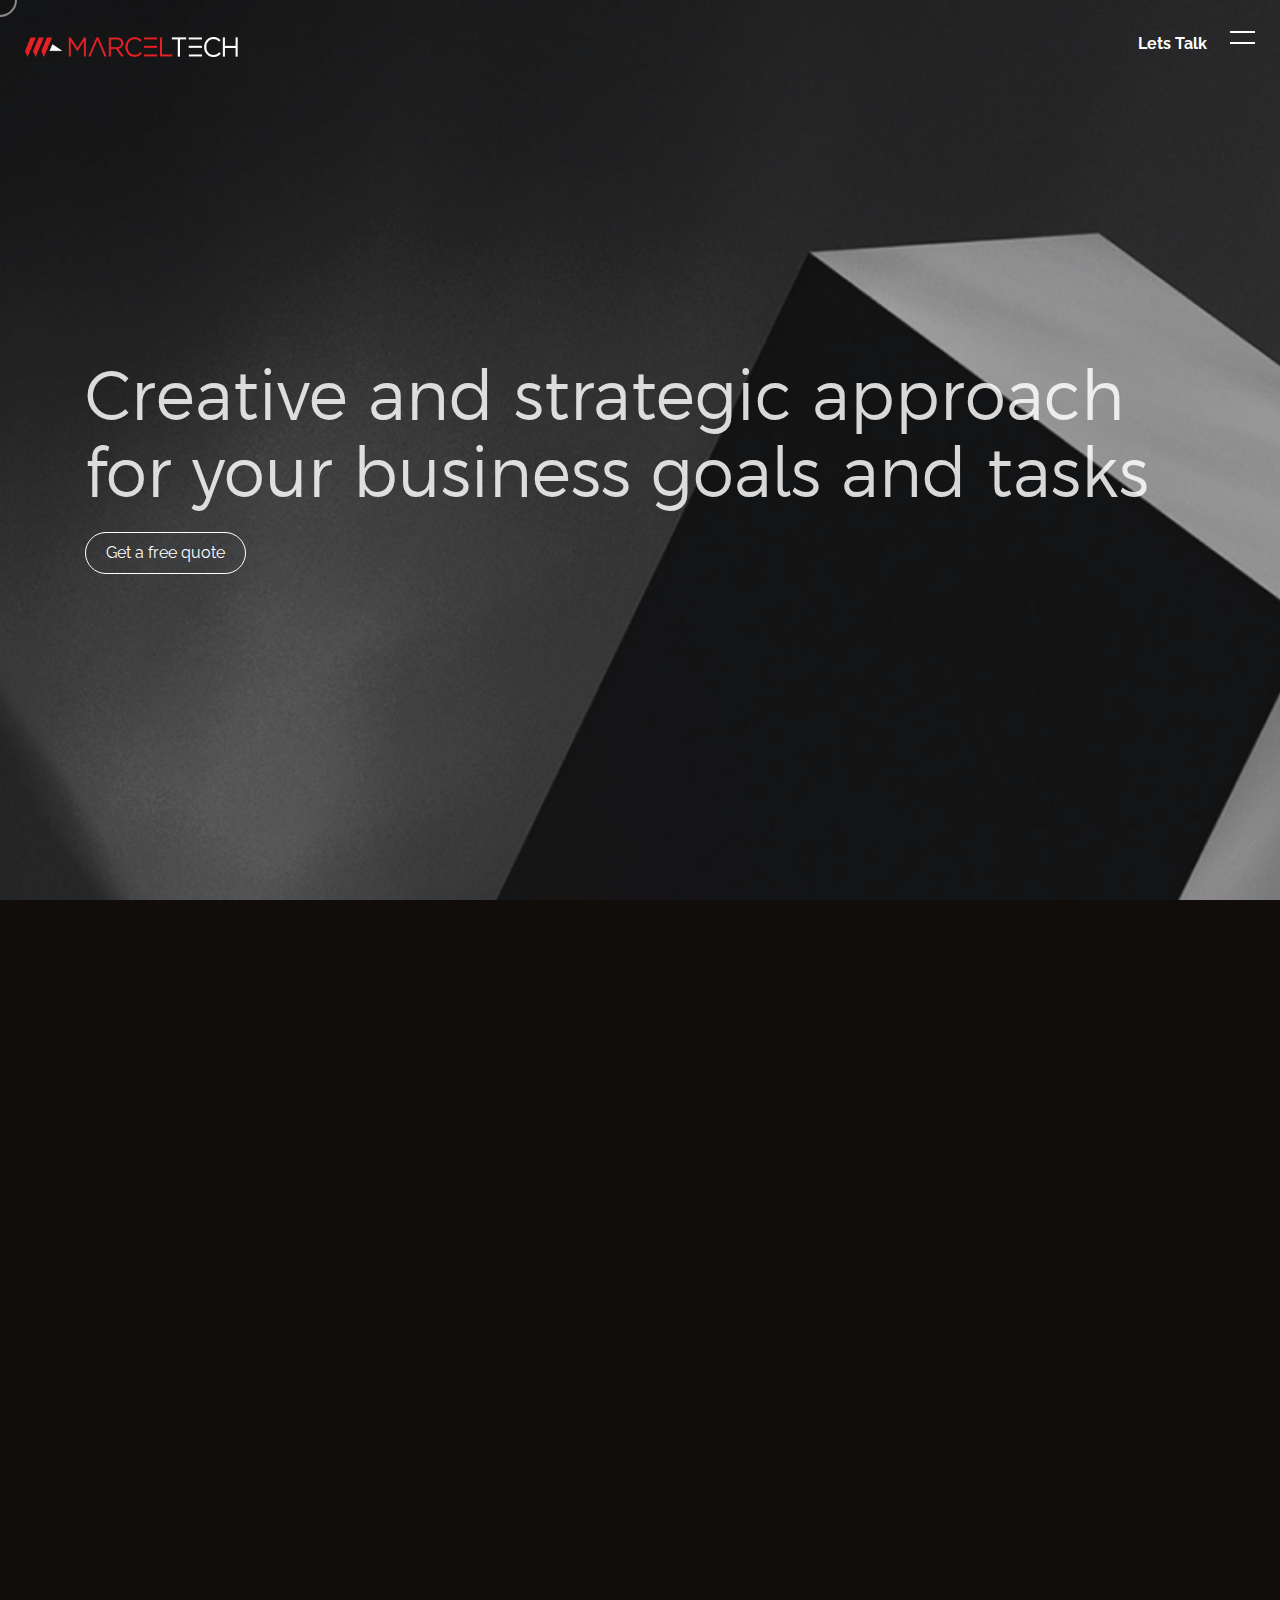
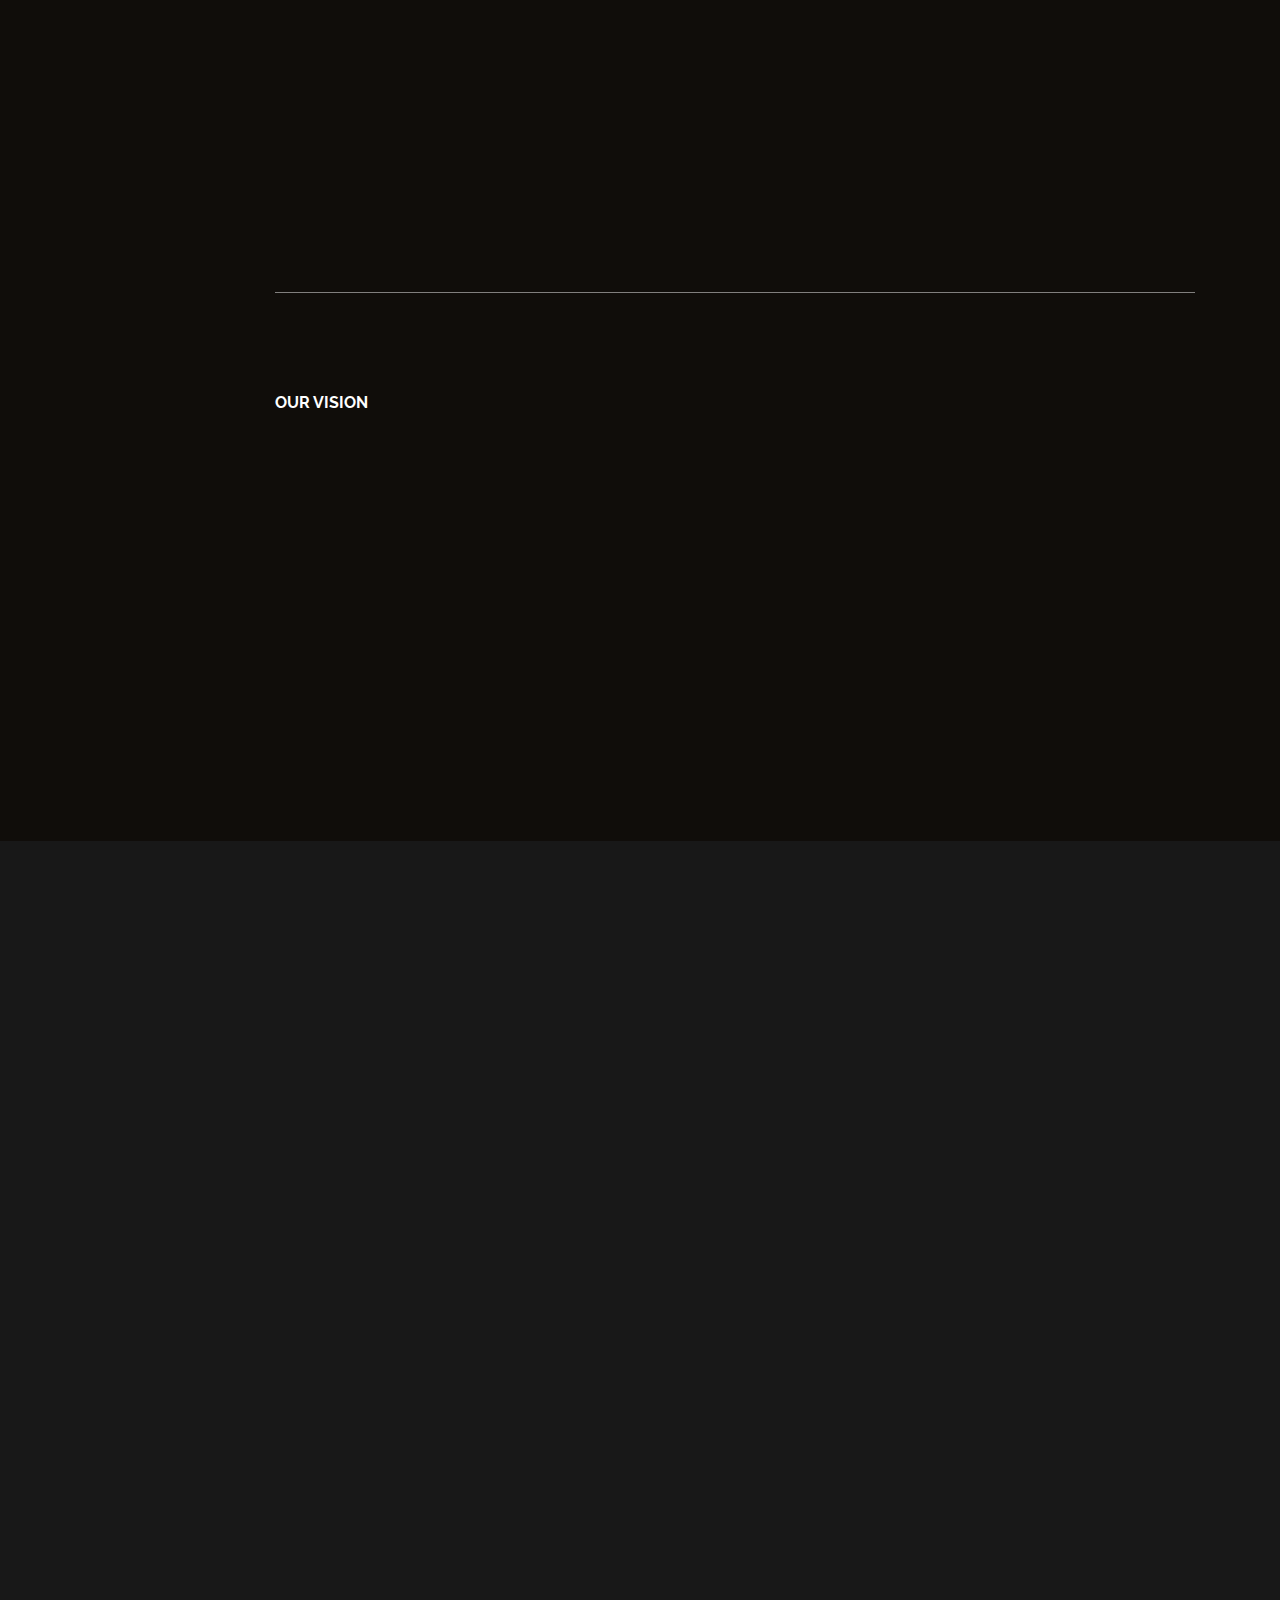
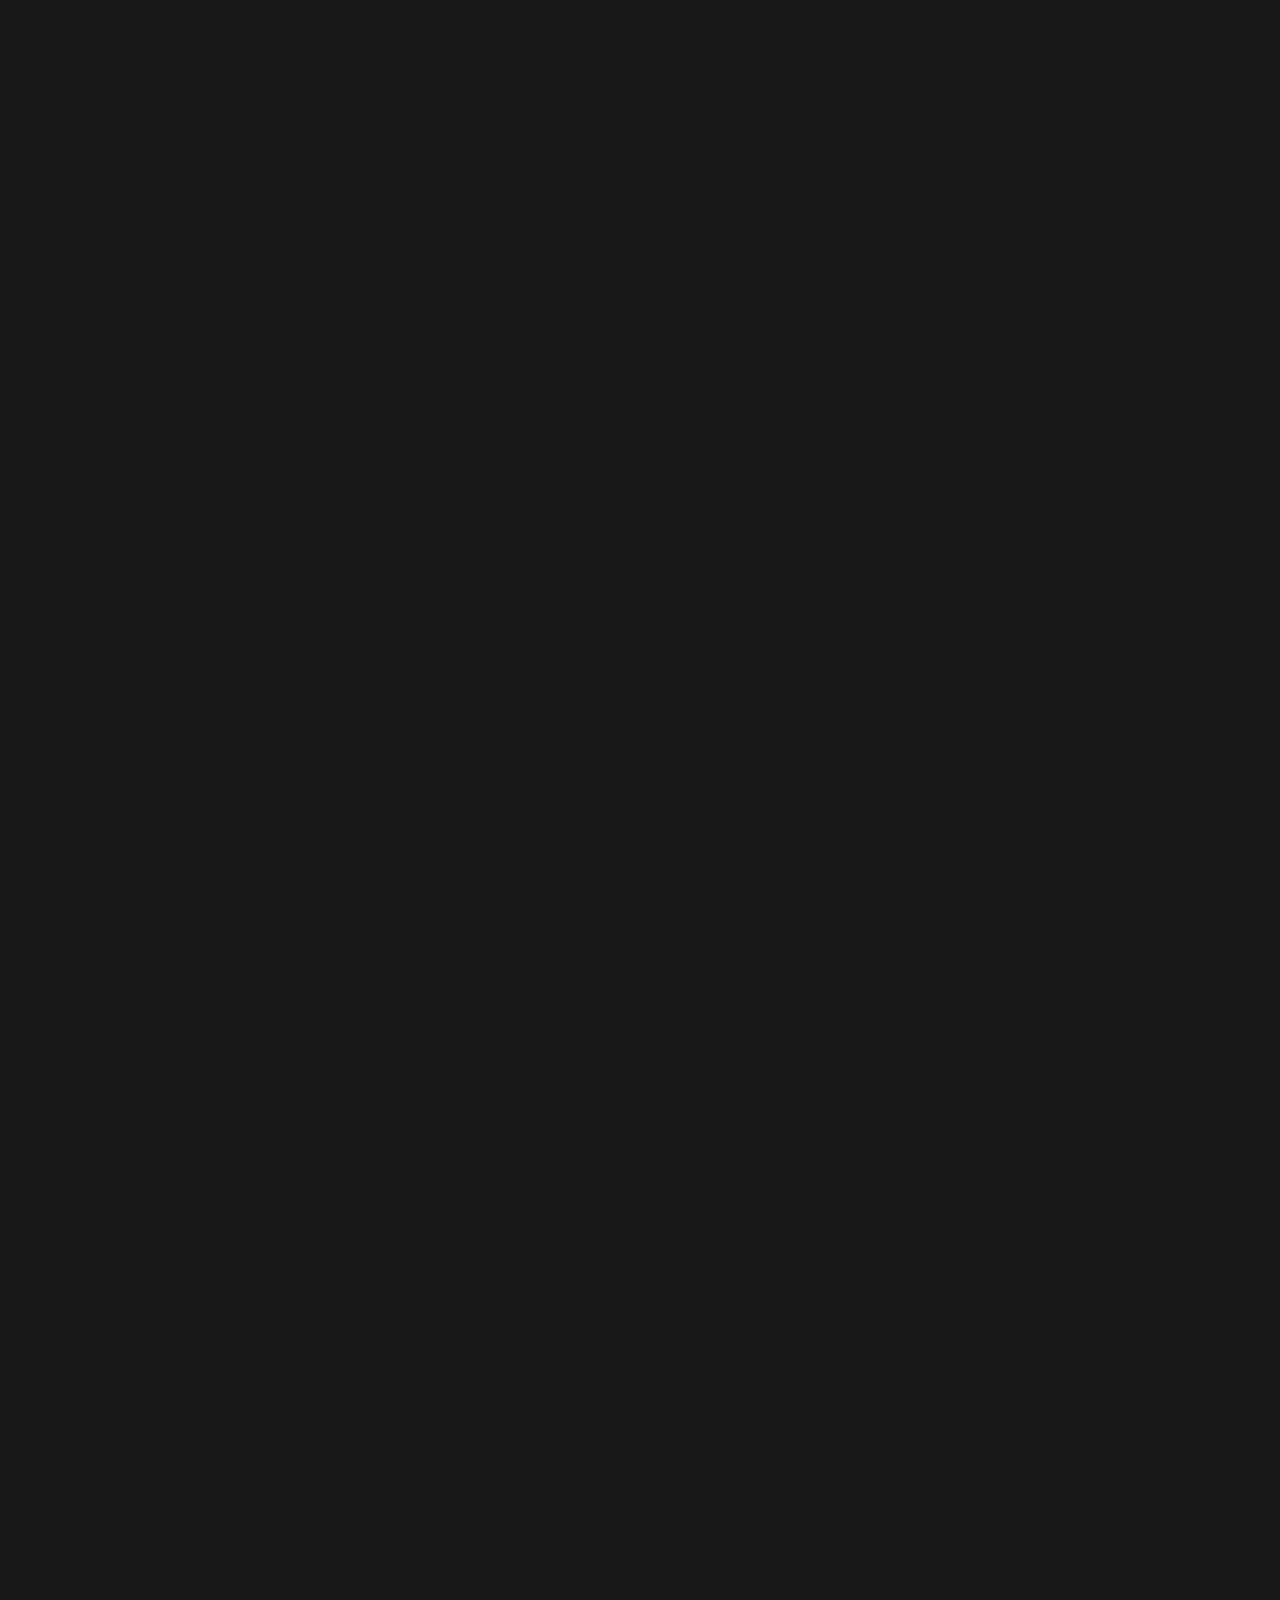
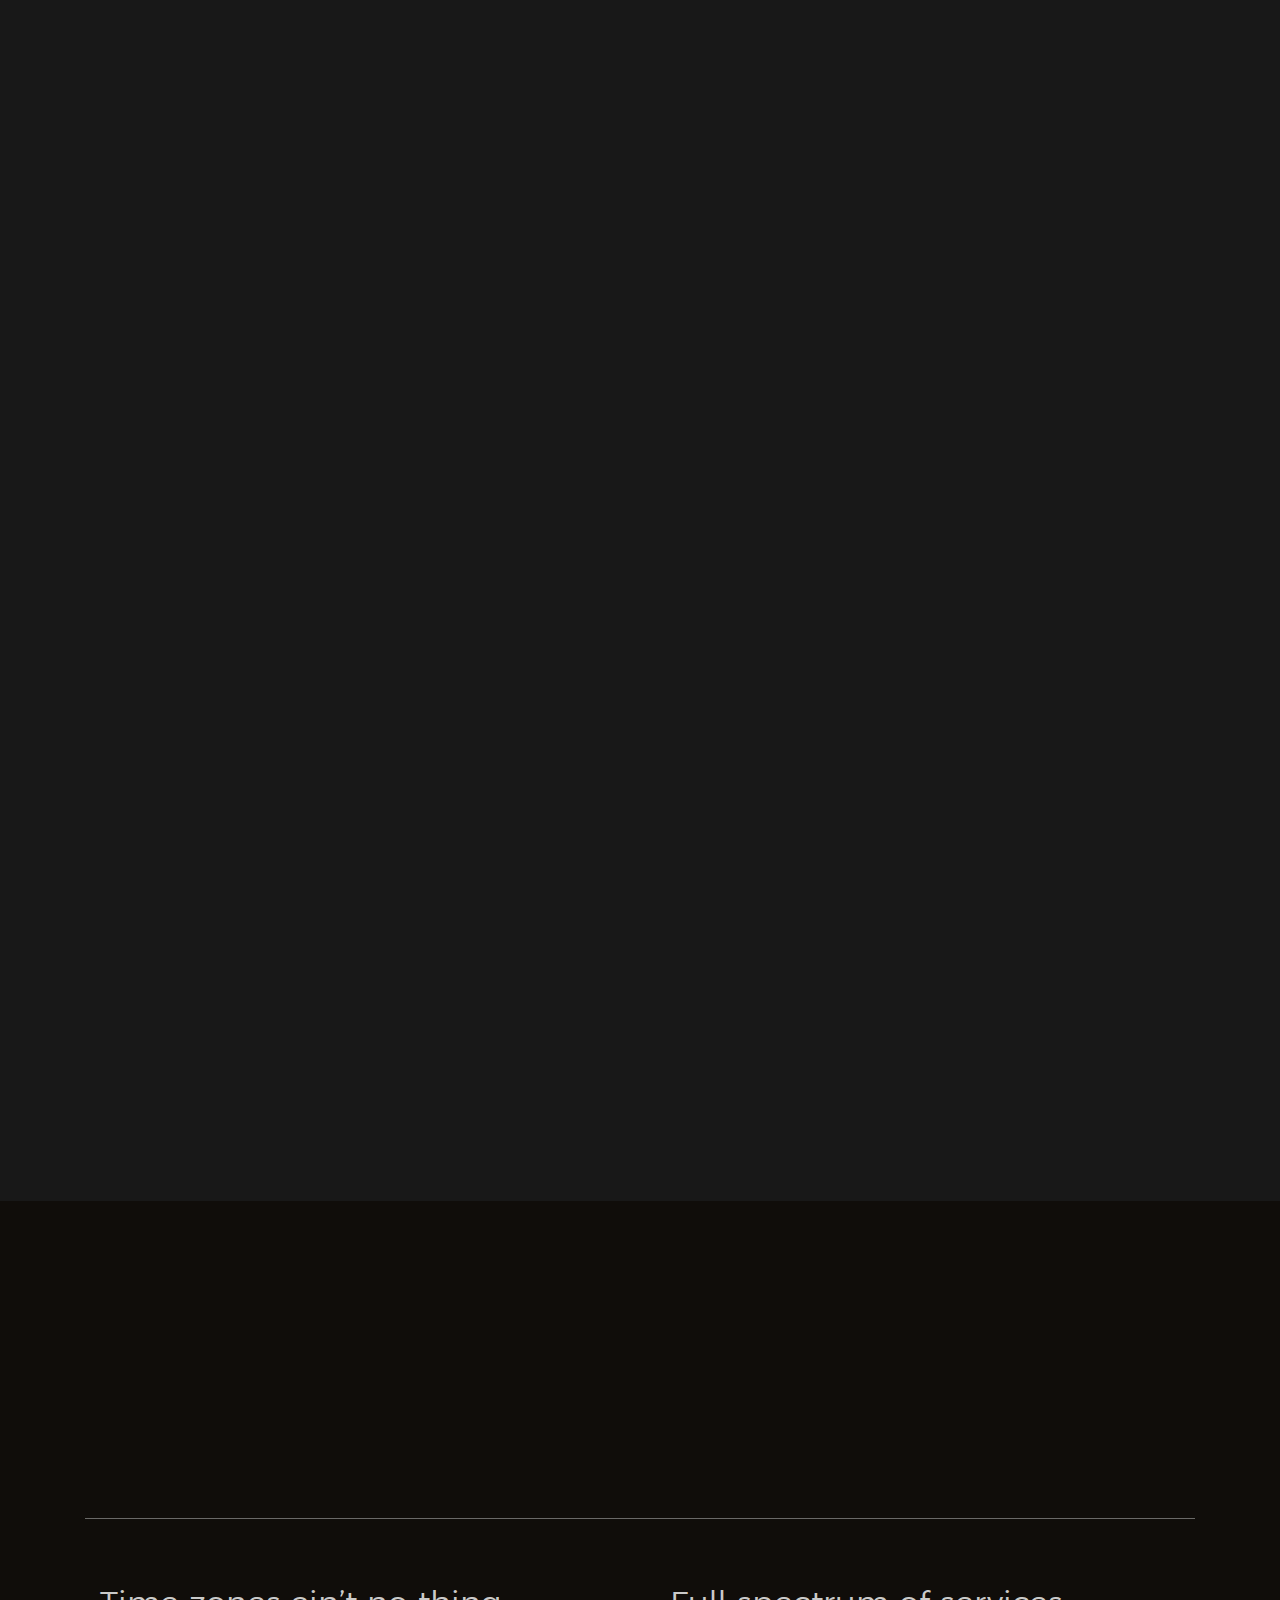
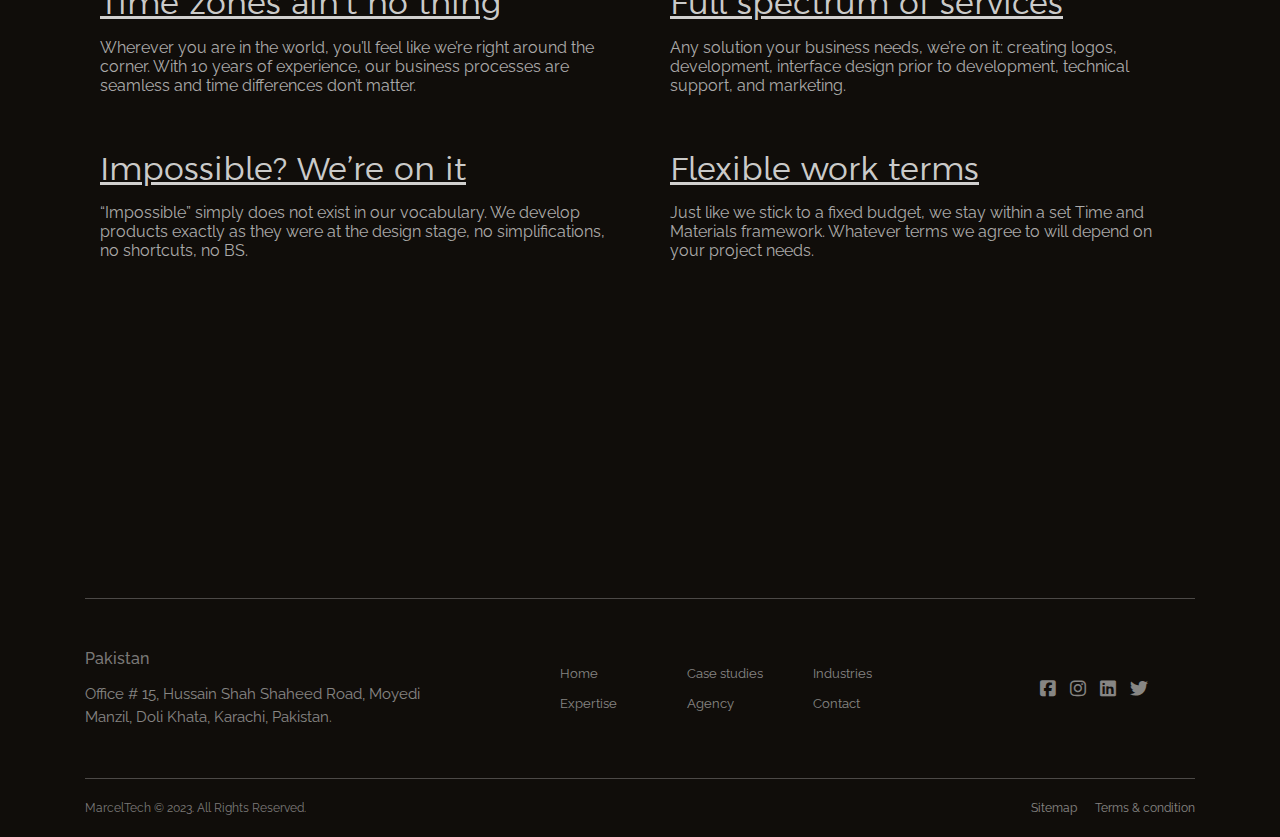
<file: expertise.html>
<!DOCTYPE html>
<html lang="en">
  <head>
    <meta charset="UTF-8" />
    <meta http-equiv="X-UA-Compatible" content="IE=edge" />
    <meta name="viewport" content="width=device-width, initial-scale=1.0" />
    <title>Marceltech</title>
    <link
      rel="stylesheet"
      href="https://cdn.jsdelivr.net/npm/bootstrap@4.0.0/dist/css/bootstrap.min.css"
      integrity="sha384-Gn5384xqQ1aoWXA+058RXPxPg6fy4IWvTNh0E263XmFcJlSAwiGgFAW/dAiS6JXm"
      crossorigin="anonymous"
    />
    <link
      rel="stylesheet"
      href="https://cdnjs.cloudflare.com/ajax/libs/font-awesome/6.2.1/css/all.min.css"
    />
    <link rel="stylesheet" href="assets/css/swiper-bundle.min.css" />
    <link rel="stylesheet" href="assets/css/style.css" />
  </head>

  <body class="tt-transition tt-magic-cursor">
 
    <div id="magic-cursor">
      <div id="ball"></div>
    </div>
    <main>
      <div>
        <header class="header-main">
          <div class="header-top">
            <div class="header-logo-wrapper">
              <a href="/" class="logo-brand">
                <img src="assets/img/Marcel-Tech-Logo_02.png" alt="logo" />
              </a>
            </div>
            <div class="ht-right">
              <div class="lt-wrapper">
                <button class="btn lt_btn">Lets Talk</button>
              </div>
              <div class="toggle-wrapper">
                <button class="toggle_btn" id="toggle">
                  <span class="top"></span>
                  <span class="bottom"></span>
                </button>
              </div>
            </div>
          </div>
          <div class="overlay" id="overlay" data-cursor="">
            <nav class="overlay-menu">
              <div class="container">
                <div class="row">
                  <div class="col-md-6">
                    <h3 class="nav-title">Menu</h3>
                    <ul class="nav-items">
                      <li><a href="/">Home</a></li>
                      <li><a href="expertise.html">Expertise</a></li>
                      <li><a href="case-studies.html">Case Studies</a></li>
                      <li><a href="agency.html">Agency</a></li>
                      
                    </ul>
                  </div>
                  <div class="col-md-6">
                    <div class="nav-box">
                      <h3 class="nav-title">Social</h3>
                      <ul class="nav-right-items">
                        <li><a href="">Instagram</a></li>
                        <li><a href="">Facebook</a></li>
                        <li><a href="">Twitter</a></li>
                      </ul>
                    </div>
                    <div class="nav-box">
                      <h3 class="nav-title">Social</h3>
                      <ul class="nav-right-items">
                        <li>
                          <a href="mailto:info@marceltech.com"
                            >info@marceltech.com</a
                          >
                        </li>
                      </ul>
                    </div>
                    <div class="nav-box">
                      <h3 class="nav-title">Social</h3>
                      <ul class="nav-right-items">
                        <li><a href="tel:+922132244044">+92 21 32244044</a></li>
                      </ul>
                    </div>
                  </div>
                </div>
              </div>
            </nav>
          </div>
        </header>
        <div class="form-wrapper" id="lt-form">
          <div class="form-content">
            <button class="form-close-btn"><i class="fa-solid fa-xmark"></i></button>
            <h3 class="title-red">Hello!</h3>
            <h3>Please Tell What Project You Want To Do With-Us?</h3>
            <form>
              <div class="row">
                <div class="col-md-6">
                  <div class="form-group">
                    <label for="">First name</label>
                    <input
                      type="text"
                      class="form-control"
                      placeholder="First name"
                    />
                  </div>
                </div>
                <div class="col-md-6">
                  <div class="form-group">
                    <label for="">First name</label>
                    <input
                      type="text"
                      class="form-control"
                      placeholder="First name"
                    />
                  </div>
                </div>
              </div>
              <div class="row">
                <div class="col-md-6">
                  <div class="form-group">
                    <label for="">First name</label>
                    <input
                      type="text"
                      class="form-control"
                      placeholder="First name"
                    />
                  </div>
                </div>
                <div class="col-md-6">
                  <div class="form-group">
                    <label for="">First name</label>
                    <input
                      type="text"
                      class="form-control"
                      placeholder="First name"
                    />
                  </div>
                </div>
                <div class="col-12">
                  <div class="form-group">
                    <label for="">Full Brief</label>
                    <textarea rows="5" class="form-control"></textarea>
                  </div>
                </div>
              </div>
              <div class="row align-items-center">
                <div class="col-md-6">
                  <div class="form-group">
                    <input
                      type="file"
                      class="form-control"
                      placeholder="First name"
                    />
                  </div>
                </div>
                <div class="col-md-6">
                  <div class="form-group text-right">
                    <button type="submit" class="btn">Send Request</button>
                  </div>
                </div>
              </div>
            </form>
          </div>

        </div>
        <div class="scroll-content" id="content-wrap">
        
          <section class="hero inner">
            <img
              class="ph-image-inner hero-bg"
              src="assets/img/expertise-bg.png"
              alt=""
            />
            <div class="container">
              <div class="row">
                <div class="col-md-12">
                  <h1 class="anim-stretchinup text-left">
                    Creative and strategic approach for your business goals and
                    tasks
                  </h1>
                  <div class="btn-wrapper text-left mt-5">
                    <a href="#" class="btn btn-main">Get a free quote</a>
                  </div>
                </div>
              </div>
            </div>
          </section>
          <section class="about-us">
            <div class="container">
              <div class="row">
                <div class="col-lg-10">
                  <div class="anim-stretchinup">
                    <h3 class="title-secondary">OUR GOALS</h3>
                    <h2 class="title-primary mb-5 pb-5">
                      We combine strategic brand power with digital experiences
                      for award-winning websites and amazing campaigns that
                      convert.
                    </h2>
                  </div>
                </div>
              </div>
              <div class="row ">
                <div class="offset-lg-2 col-lg-10 ">
                  <div class="row anim-zoomin">
                    <div class="col-lg-4 col-md-6">
                      <div class="counter-box">
                        <h3><span class="counter">35</span>+</h3>
                        <p>Industries Served</p>
                      </div>
                    </div>
                    <div class="col-lg-4 col-md-6">
                      <div class="counter-box">
                        <h3><span class="counter">214</span></h3>

                        <p>completed projects</p>
                      </div>
                    </div>
                    <div class="col-lg-4 col-md-6">
                      <div class="counter-box">
                        <h3><span class="counter">2</span>k+</h3>

                        <p>Coffee Cups</p>
                      </div>
                    </div>
                    <div class="col-lg-4 col-md-6">
                      <div class="counter-box">
                        <h3><span>4.8/5</h3>

                        <p>average customer rating from 22,697 reviews</p>
                      </div>
                    </div>
                    <div class="col-lg-4 col-md-6">
                        <div class="counter-box">
                          <h3><span class="counter">100</span>%</h3>
                          <p>Satisfaction.
We work until you love it.
</p>
                        </div>
                      </div>
                      <div class="col-lg-4 col-md-6">
                        <div class="counter-box">
                          <h3><span class="counter">24</span>/7</h3>
  
                          <p>Customer Support</p>
                        </div>
                      </div>
                  </div>
                  <div class="abs-details mt-5">
                    <div class="row">
                      <div class="col-md-6">
                        <div class="abs-left">
                          <h3 class="abs-title">Our Vision</h3>
                        </div>
                      </div>
                      <div class="col-md-6">
                        <div
                          class="abs-right anim-stretchinright"
                        >
                        <div>
                            <h3 class="desc-large">
                              Marceltech® isn’t just a team — it’s a family. We all
                              share the same vision here: to push ideas all the way,
                              without taking ourselves too seriously, and overcoming
                              challenges together.
                            </h3>
                            <p class="abs-descrption">
                              Marceltech stands out from the rest of agencies for
                              its focus on the client's business. Deeply diving into
                              processes, we find pressure points and the most
                              effective solutions against those problems.
                            </p>
                          </div>
                        </div>
                      </div>
                    </div>
                  </div>
                </div>
              </div>
            </div>
          </section>
          <section class="services">
            <div class="container">
                <div class="row">
                    <div class="col-lg-6">
                        <div class="service-img anim-zoomin">
                            <img src="assets/img/service1.jpg" alt="">
                        </div>
                    </div>
                    <div class="col-lg-6 ">
                        <div class="service-content anim-stretchinright">
                            <h3 class="title-secondary">Services</h3>
                            <h2 class="serivce-title-main">
                                Websites 
                                & platform</h2>
                                <p>A strategic and tactical approach is essential for long-term goals, but what’s-even more important is keeping deadlines and promises. Our work gets results and we never hide behind paperwork.</p>
                                <div class="service-btn">
                                    <a href="expertise-inner.html" class="btn btn-main">Read More</a>
                                </div>
                            </div>
                    </div>
                </div>
                <div class="row">
                    <div class="col-lg-6">
                        <div class="service-content anim-stretchinright">
                            <h3 class="title-secondary">Services</h3>
                            <h2 class="serivce-title-main">
                                Mobile application</h2>
                                <p>A strategic and tactical approach is essential for long-term goals, but what’s-even more important is keeping deadlines and promises. Our work gets results and we never hide behind paperwork.</p>
                                <div class="service-btn">
                                    <a href="expertise-inner.html" class="btn btn-main">Read More</a>
                                </div>
                            </div>
                    </div>
                    <div class="col-lg-6">
                        <div class="service-img anim-zoomin">
                            <img src="assets/img/service2.jpg" alt="">
                        </div>
                    </div>
                </div>
                <div class="row">
                    <div class="col-lg-6">
                        <div class="service-img anim-zoomin">
                            <img src="assets/img/service3.jpg" alt="">
                        </div>
                    </div>
                    <div class="col-lg-6">
                        <div class="service-content anim-stretchinright">
                            <h3 class="title-secondary">Services</h3>
                            <h2 class="serivce-title-main">
                                Strategy & branding</h2>
                                <p>A strategic and tactical approach is essential for long-term goals, but what’s-even more important is keeping deadlines and promises. Our work gets results and we never hide behind paperwork.</p>
                                <div class="service-btn">
                                    <a href="expertise-inner.html" class="btn btn-main">Read More</a>
                                </div>
                            </div>
                    </div>
                </div>
                <div class="row">
                    <div class="col-lg-6">
                        <div class="service-content anim-stretchinright">
                            <h3 class="title-secondary">Services</h3>
                            <h2 class="serivce-title-main">
                                Mobile application</h2>
                                <p>A strategic and tactical approach is essential for long-term goals, but what’s-even more important is keeping deadlines and promises. Our work gets results and we never hide behind paperwork.</p>
                                <div class="service-btn">
                                    <a href="expertise-inner.html" class="btn btn-main">Read More</a>
                                </div>
                            </div>
                    </div>
                    <div class="col-lg-6">
                        <div class="service-img anim-zoomin">
                            <img src="assets/img/service2.jpg" alt="">
                        </div>
                    </div>
                </div>
            </div>
          </section>
       
          <section class="benefits">
            <div class="container">
                        <div class="benefits-top ">
                            <div class="row anim-stretchinup">
                            <div class="col-lg-8">
                            <h3 class="title-secondary">BENEFITS</h3>
                            <h2>Benefits of working with us</h2>
                        </div>
                    </div>
                </div>
                <div class="row">
                    <div class="col-lg-6">
                        <div class="benefits-bottom">
                          <a href="">
                            <h3>Time zones ain’t no thing</h3>
                            <p>Wherever you are in the world, you’ll feel like we’re right around the corner. With 10 years of experience, our business processes are seamless and time differences don’t matter.
                            </p>
                          </a>
                           
                        </div>
                    </div>
                    <div class="col-lg-6">
                        <div class="benefits-bottom">
                          <a href="">
                            <h3>Full spectrum of services</h3>
                            <p>Any solution your business needs, we’re on it: creating logos, development, interface design prior to development, technical support, and marketing.
                            </p>
                          </a>

                        </div>
                    </div>
                    <div class="col-lg-6">
                        <div class="benefits-bottom">
                          <a href="">
                            <h3>Impossible?
                                We’re on it</h3>
                            <p>“Impossible” simply does not exist in our vocabulary. We develop products exactly as they were at the design stage, no simplifications, no shortcuts, no BS.
                            </p>
                          </a>

                        </div>
                    </div>
                    <div class="col-lg-6">
                        <div class="benefits-bottom">
                          <a href="">
                            <h3>Flexible work
                                terms</h3>
                            <p>Just like we stick to a fixed budget, we stay within a set Time and Materials framework. Whatever terms we agree to will depend on your project needs.
                            </p>
                          </a>
                        </div>
                    </div>
                </div>
            </div>
          </section>
       
          <section class="lets_talk">
            <div class="container anim-stretchinup">
              <a href="contact-us.html" class="lt_link" data-cursor="View">Let’s talk</a>
            </div>
          </section>
          <footer class="footer-main">
            <div class="container">
              <div class="footer-top">
                <div class="row">
                  <div class="col-lg-4">
                    <div class="footer-box footer-description">
                      <h3>Pakistan</h3>
                      <a
                        href="https://goo.gl/maps/VHWPo7RD8r8eW5BLA"
                        target="_blank"
                      >
                        <p>
                          Office # 15, Hussain Shah Shaheed Road, Moyedi Manzil,
                          Doli Khata, Karachi, Pakistan.
                        </p>
                      </a>
                    </div>
                  </div>
                  <div class="col-lg-1"></div>

                  <div class="col-lg-4">
                    <div class="footer-box">
                      <div class="row">
                        <div class="col-md-4">
                          <div class="footer-quick-links">
                            <ul>
                              <li>
                                <a href="#">Home</a>
                              </li>
                              <li>
                                <a href="#">Expertise</a>
                              </li>
                            </ul>
                          </div>
                        </div>
                        <div class="col-md-4">
                          <div class="footer-quick-links">
                            <ul>
                              <li>
                                <a href="#">Case studies </a>
                              </li>
                              <li>
                                <a href="#">Agency</a>
                              </li>
                            </ul>
                          </div>
                        </div>
                        <div class="col-md-4">
                          <div class="footer-quick-links">
                            <ul>
                              <li>
                                <a href="#">Industries</a>
                              </li>
                              <li>
                                <a href="#">Contact</a>
                              </li>
                            </ul>
                          </div>
                        </div>
                      </div>
                    </div>
                  </div>
                  <div class="col-lg-1"></div>

                  <div class="col-lg-2">
                    <div class="social-links footer-box">
                      <ul>
                        <li>
                          <a href="#"
                            ><i class="fa-brands fa-square-facebook"></i
                          ></a>
                        </li>
                        <li>
                          <a href="#"><i class="fa-brands fa-instagram"></i></a>
                        </li>
                        <li>
                          <a href="#"><i class="fa-brands fa-linkedin"></i></a>
                        </li>
                        <li>
                          <a href="#"><i class="fa-brands fa-twitter"></i></a>
                        </li>
                      </ul>
                    </div>
                  </div>
                </div>
              </div>
              <div class="footer-bottom">
                <div class="footer-bottom-left">
                  <div class="copy-right">
                    <p>MarcelTech © 2023. All Rights Reserved.</p>
                  </div>
                </div>
                <div class="footer-bottom-right">
                  <div class="footer-bottom-links">
                    <a href="">Sitemap</a>
                    <a href="">Terms & condition</a>
                  </div>
                </div>
              </div>
            </div>
          </footer>
        </div>
      </div>
    </main>
  </body>

  <script src="assets/js/jquery-3.2.1.slim.min.js"></script>
  <script src="assets/js/popper.min.js"></script>
  <script src="assets/js/bootstrap.min.js"></script>
  <!-- GSAP -->

  <script src="assets/js/gsap.min.js"></script>
  <script src="assets/js/ScrollTrigger.min.js"></script>
  <script src="assets/js/TweenMax.min.js"></script>

  <script src="assets/js/swiper-bundle.min.js"></script>
  <script src="assets/js/waypoints.min.js"></script>

    <!-- Count Up -->
  <script src="assets/js/jquery.countup.min.js"></script>

  <script src="assets/js/main.js"></script>
 
  <script>
$(".counter").countUp();
  </script>
</html>
</file>
<file: assets/css/style.css>
@import url("https://fonts.googleapis.com/css2?family=Raleway:wght@100;200;300;400;500;600;700;800;900&display=swap");
@font-face {
  font-family: ArgentumSans;
  src: url("../fonts/ArgentumSans-Light.ttf");
}
@font-face {
  font-family: ArgentumSans-bold;
  src: url("../fonts/ArgentumSans-ExtraBold.ttf");
}
* {
  box-sizing: border-box;
  margin: 0;
  padding: 0;
}
::-webkit-scrollbar {
  width: 10px;
}

/* Track */
::-webkit-scrollbar-track {
  box-shadow: inset 0 0 5px grey;
  border-radius: 10px;
}

/* Handle */
::-webkit-scrollbar-thumb {
  background: var(--text-secondary);
  border-radius: 10px;
}

/* Handle on hover */
::-webkit-scrollbar-thumb:hover {
  background: #b30000;
}
:root {
  --text-primary: #ffffff;
  --text-secondary: #cf2526;
  --text-link: #ffffff80;
  --text-invert: #1b1b1b;
}
html * {
  -webkit-font-smoothing: antialiased;
  -moz-osx-font-smoothing: grayscale;
}
body {
  scroll-behavior: smooth;
  font-family: "Raleway", sans-serif;
  background: #100d0a;
  color: #ffffff;
  margin: 0;
  padding: 0;
  box-sizing: border-box;
  cursor: auto;
  width: 100%;
  height: 100vh;
}
#scroll-container {
  width: auto;
  height: 100vh;
  margin: 0;
}
h1,
h2,
h3,
h4,
h5,
p,
ul {
  margin: 0;
}
a {
  color: #ffffff80;
  transition: 0.2s ease;
}
a:hover {
  text-decoration: none;
  color: #cf2526;
}
p {
  font-size: 16px;
}
.title-primary {
  font-size: clamp(30px, 6vw, 64px);
  font-weight: 300;
}
.title-secondary {
  color: #cf2526;
  font-size: 14px;
  font-weight: bold;
}
.title-primary a.link_underline {
  position: relative;
  color: white;
}
.title-primary a.link_underline:after {
  content: "";
  position: absolute;
  bottom: 0;
  left: 0;
  background: #ffffff;
  height: 1px;
  width: 100%;
}
.title-primary a.link_underline:hover {
  color: var(--text-secondary);
}
.title-primary a.link_underline:hover:after {
  background: #cf2526;
}
.mt-card {
  border-bottom: 1px solid rgba(255, 255, 255, 0.525);
  padding-bottom: 25px;
}
/* ------------------------------------------------------------- *
 * Content wrap
/* ------------------------------------------------------------- */

#content-wrap {
  position: relative;
  overflow: hidden;
}
/* Transition overlay */

#page-transition {
  display: none;
}
body.tt-transition #page-transition {
  position: relative;
  display: block;
  z-index: 99999;
}

/* Transition overlay */
body.tt-transition .ptr-overlay {
  position: fixed;
  display: block;
  top: 0;
  left: 0;
  width: 100%;
  height: 100vh;
  background-color: #111;
  z-index: 1;
}

/* Transition preloader */
body.tt-transition .ptr-preloader {
  position: fixed;
  top: 50%;
  left: 50%;
  z-index: 2;
  transform: translate(-50%, -50%);
}

body.tt-transition .ptr-prel-content {
  margin-top: 10px;
  text-align: center;
  text-transform: uppercase;
  font-size: 15px;
  font-weight: bold;
  color: #af1212;
}

.ptr-prel-image {
  max-height: 96px; /* You may need to change the img height to match your logo type! */
  opacity: 0.2; /* You may need to change the opacity as well! */
}

.btn-main {
  background: transparent;
  color: white;
  border: 1px solid white;
  border-radius: 50px;
  padding: 8px 20px;
  transition: 0.2s ease;
  display: inline-block;
}
.btn-main:hover {
  background: var(--text-secondary);
  color: var(--text-primary);
  border-color: var(--text-secondary);
}
.btn-main.invert {
  background: var(--text-secondary);
  color: var(--text-primary);
  border-color: var(--text-secondary);
}
/**********Header Navbar**********/

.header-main {
  position: absolute;
  top: 0;
  left: 0;
  width: 100%;
  z-index: 100;
  height: auto;
  cursor: auto;
}
.header-main.open {
  height: 80vh;
}
.header-top {
  padding: 25px;
  display: flex;
  align-items: center;
  justify-content: space-between;
  z-index: 100;
  position: relative;
}
.header-main .logo-brand {
  display: block;
  height: 20px;
}
.header-main .logo-brand img {
  height: 100%;
}

.toggle_btn {
  cursor: pointer;
  z-index: 100;
  transition: opacity 0.25s ease;
  background: transparent;
  border: none;
  outline: none !important;
}
.toggle_btn {
  position: relative;
  z-index: 10;
  width: 25px;
  height: 20px;
  margin-left: 10px;
}
.lt_btn {
  background: transparent;
  color: white;
  font-weight: bold;
}
.lt_btn:hover {
  color: var(--text-secondary);
}
.toggle_btn:hover {
  opacity: 0.7;
}
.toggle_btn.active .top {
  transform: translateY(11px) translateX(0) rotate(45deg);
  background: #fff;
}
.toggle_btn.active .middle {
  opacity: 0;
  background: #fff;
}
.toggle_btn.active .bottom {
  transform: translateY(0px) translateX(0) rotate(-45deg);
  background: #fff;
}
.toggle_btn span {
  background: white;
  border: none;
  height: 2px;
  width: 100%;
  position: absolute;
  top: 0;
  right: 0;
  transition: all 0.35s ease;
  cursor: none;
}
.toggle_btn span:nth-of-type(2) {
  top: 11px;
}
.toggle_btn span:nth-of-type(3) {
  top: 22px;
}

.overlay {
  position: absolute;
  background: #100d0af7;
  top: 0;
  left: 0;
  width: 100%;
  height: 0%;
  opacity: 0;
  visibility: hidden;
  transition: opacity 0.35s, visibility 0.35s, height 0.35s;
  overflow: hidden;
}
.overlay.open {
  opacity: 1;
  visibility: visible;
  height: 100%;
}
.overlay.open li {
  -webkit-animation: fadeInRight 0.5s ease forwards;
  animation: fadeInRight 0.5s ease forwards;
  -webkit-animation-delay: 0.35s;
  animation-delay: 0.35s;
}
.overlay.open li:nth-of-type(2) {
  -webkit-animation-delay: 0.4s;
  animation-delay: 0.4s;
}
.overlay.open li:nth-of-type(3) {
  -webkit-animation-delay: 0.45s;
  animation-delay: 0.45s;
}
.overlay.open li:nth-of-type(4) {
  -webkit-animation-delay: 0.5s;
  animation-delay: 0.5s;
}
.overlay nav {
  padding: 10% 0;
}
.overlay ul {
  list-style: none;
  padding: 0;
  margin: 0 auto;
  display: inline-block;
  position: relative;
  height: 100%;
}
.overlay ul li {
  display: block;
  position: relative;
  opacity: 0;
}
.overlay ul li a {
  display: inline-block;
  position: relative;
  color: #fff;
  text-decoration: none;
  overflow: hidden;
}
.overlay ul li a:hover,
.overlay ul li a.active {
  color: var(--text-secondary);
}
/* .nav-items li a:hover:after,
.nav-items li a:focus:after,
.nav-items li a:active:after {
  width: 100%;
} */
/* .nav-items li a:after {
  content: "";
  position: absolute;
  bottom: 0;
  left: 0;
  width: 0%;
  height: 1px;
  background: #fff;
  transition: 0.35s;
} */
.overlay-menu .nav-title {
  font-size: 12px;
  margin-bottom: 15px;
}
.nav-items a {
  font-size: clamp(20px, 5vw, 36px);
}
.nav-box .nav-right-items li a {
  font-size: 14px;
  color: #ffffff85;
  margin-bottom: 5px;
}
.nav-box .nav-right-items li a:hover {
  color: var(--text-secondary);
}
.nav-box {
  margin-bottom: 25px;
}
.ht-right {
  display: flex;
  align-items: center;
}

@-webkit-keyframes fadeInRight {
  0% {
    opacity: 0;
    left: 20%;
  }
  100% {
    opacity: 1;
    left: 0;
  }
}

@keyframes fadeInRight {
  0% {
    opacity: 0;
    left: 20%;
  }
  100% {
    opacity: 1;
    left: 0;
  }
}

/**********Slide Form**********/

.form-wrapper {
  background: #100d0a;
  width: 600px;
  position: fixed;
  right: 0;
  top: 0;
  z-index: 100;
  height: 100%;
  display: flex;
  flex-direction: column;
  justify-content: center;
  transition: 0.3s ease;
  overflow: hidden;
  opacity: 1;
  transition: 0.5s ease;
  transform: translate(100%, 0);
  overflow-y: auto;
}
.form-wrapper.active {
  opacity: 1;
  transform: translate(0, 0);
}
.form-wrapper.form-section {
  margin: 50px 0 0;
  position: unset;
  opacity: 1;
  transform: none;
}
.form-wrapper.form-section .form-content {
  padding: 0;
}
.form-wrapper.form-section .form-close-btn {
  display: none;
}
.form-close-btn {
  position: absolute;
  color: white;
  top: 2%;
  right: 2%;
  background: transparent;
  border: none;
  font-size: 30px;
  outline: none !important;
  box-shadow: none;
}
.form-wrapper h3 {
  font-size: clamp(20px, 5vw, 40px);
  margin: 15px 0;
}
.title-red {
  color: var(--text-secondary);
}
.form-wrapper form {
  margin-top: 20px;
}
.form-content {
  padding: 50px;
}
.form-wrapper .form-group {
  margin-bottom: 25px;
}
.form-wrapper .form-group input,
.form-wrapper .form-group textarea {
  background: #1a1a1a;
  border-color: #8b8b8b52;
  width: 100%;
  font-size: 14px;
  padding: 15px;
  box-shadow: none;
}
.form-wrapper .form-group input:focus,
.form-wrapper .form-group textarea:focus {
  border-color: var(--text-secondary);
}
.form-wrapper .form-group label {
  color: #a1a1a19c;
  font-size: 14px;
}

.form-wrapper .form-group input[type="file"]::-webkit-file-upload-button {
  background: transparent;
  color: #ffffffb9;
  border-radius: 20px;
  border: 1px solid #ffffffb9;
  padding: 5px 20px;
  margin-right: 10px;
  font-size: 14px;
}
.form-wrapper .form-group input[type="file"]::-webkit-file-upload-button:hover {
  background: var(--text-secondary);
  border-color: var(--text-secondary);
}
.form-wrapper .form-group input[type="file"] {
  background: transparent;
  border: none;
}
.form-wrapper .btn {
  background: transparent;
  border-radius: 20px;
  color: white;
  border: 1px solid #ffffff;
  padding: 5px 20px;
  font-size: 14px;
}
.form-wrapper .btn:hover {
  background: var(--text-secondary);
  border-color: var(--text-secondary);
}
.contact-us-wrapper {
  margin: 100px 0;
}
/**********Custom Cursor**********/

.cursorNew {
  position: fixed;
  background-color: #cf2526;
  width: 10px;
  height: 10px;
  border-radius: 100%;
  z-index: 1;
  transition: 0.3s cubic-bezier(0.75, -1.27, 0.3, 2.33) transform,
    0.2s cubic-bezier(0.75, -0.27, 0.3, 1.33) opacity;
  user-select: none;
  pointer-events: none;
  z-index: 10000;
  transform: scale(1);
}
.cursorNew.active {
  opacity: 1;
  transform: scale(0);
}
.cursorNew.menu-active {
  opacity: 1;
  transform: scale(0);
}
.cursorNew.hovered {
  opacity: 1;
}

.cursor-follower {
  position: fixed;
  border: 2px solid rgba(255, 255, 255, 0.651);
  width: 30px;
  height: 30px;
  border-radius: 100%;
  z-index: 1;
  transition: 0.6s cubic-bezier(0.75, -1.27, 0.3, 2.33) transform,
    0.2s cubic-bezier(0.75, -0.27, 0.3, 1.33) opacity,
    0.2s cubic-bezier(0.75, -0.27, 0.3, 1.33) background;
  user-select: none;
  pointer-events: none;
  z-index: 10000;
  transform: translate(2px, 2px);
}
.cursor-follower.active {
  opacity: 1;
  transform: scale(3);
}
.cursor-follower.menu-active {
  opacity: 1;
  transform: scale(3);
}
.cursor-follower.hovered {
  opacity: 1;
}
/**********Custom Cursor**********/

/* .hero {
  position: relative;
  background-image: url(../img/hero-banner.jpg);
  background-position: center;
  background-repeat: no-repeat;
  background-size: cover;
  height: 100vh;
  display: flex;
  align-items: center;
  justify-content: center;
  color: #ffffff;
  text-align: center;
} */
.hero {
  position: relative;
  height: 100vh;
  display: flex;
  align-items: center;
  justify-content: center;
  color: #ffffff;
  text-align: center;
  overflow: hidden;
}
.hero video {
}
.hero .hero-bg {
  position: absolute;
  top: 0;
  left: 0;
  height: 100%;
  width: 100%;
  z-index: -1;
  object-fit: cover;
}
.hero h1 {
  font-family: "ArgentumSans";
  color: #ffffff;
  font-size: clamp(48px, 8vw, 94px);
  text-align: center;
  margin: 15px 0;
  font-weight: 300;
}
.hero.inner h1 {
  font-size: clamp(30px, 8vw, 66px);
  line-height: 109%;
}
.hero-bottom-title {
  position: absolute;
  bottom: 5%;
  left: 0;
  right: 0;
}

.inner-main {
  padding: 200px 0 100px;
}
.inner-main h1 {
  font-family: "ArgentumSans";
  font-size: clamp(25px, 8vw, 66px);
  line-height: 1.2;
  margin-bottom: 20px;
}
.showcase-img-wrapper {
  height: 50vh;
  overflow: hidden;
  margin: 0 0 100px;
}
.showcase-img-wrapper img {
  width: 100%;
  object-fit: cover;
}
.breadcrumb {
  background: transparent;
}
.breadcrumb-item + .breadcrumb-item::before {
  font-family: "FontAwesome";
  content: "\f178";
}
.breadcrumb-item.active {
  color: white;
}
.expertise-list-wrapper {
  margin: 80px 0 0;
}
.expertise-list-wrapper h3 {
  font-size: clamp(18px, 5vw, 25px);
}
ul.expertise-list-items {
  padding-left: 20px;
  padding-top: 20px;
}
.expertise-list-items li {
  margin-bottom: 10px;
  color: #ffffffb4;
}
.faqs {
  padding: 100px 0 50px;
}
.faqs-top {
  margin-bottom: 40px;
  padding-bottom: 40px;
  border-bottom: 1px solid rgb(255 255 255 / 44%);
}
.faqs .card {
  background: transparent;
  margin-bottom: 20px;
}
.faqs .card .btn-link {
  color: white;
  font-family: "ArgentumSans";
  font-style: normal;
  font-weight: 500;
  font-size: clamp(18px, 3vw, 24px);
  padding: 0;
  outline: none !important;
  border: none;
  text-decoration: none;
  width: 100%;
  display: flex;
  justify-content: space-between;
  align-items: center;
}
.faqs .card .btn-link i {
  transform: rotate(180deg);
  transition: 0.2s ease;
}
.faqs .card .btn.btn-link.collapsed i {
  transform: rotate(0deg);
}
.card-body {
  line-height: 2;
  color: #ffffffc6;
  font-size: 20px;
}

/**********About **********/

.about {
  padding: 80px 0;
  font-weight: 300;
}

.about_bottom {
  padding: 100px 0 0;
  align-items: center;
}
.aboutus-link-round {
  display: inline-block;
  position: relative;
}
.aboutus-link-round img.aboutus-cirle {
  animation-name: rotate;
  animation-duration: 8s;
  animation-iteration-count: infinite;
  animation-timing-function: linear;
}
.aboutus-link-round a {
  color: white;
}
.aboutus-link-round p {
  position: absolute;
  top: 0;
  left: 0;
  right: 0;
  width: 80%;
  height: 100%;
  margin: 0 auto;
  display: flex;
  align-items: center;
  justify-content: center;
  text-align: center;
  text-transform: capitalize;
  font-weight: bold;
  text-transform: uppercase;
  font-size: 14px;
}

.slide-content h2 {
  font-weight: 100;
  color: #ffffff4c;
  font-size: clamp(40px, 10vw, 84px);
}

/**********Expertise*********/

.expertise {
  position: relative;
  overflow: hidden;
}
.expertise-items a {
  color: inherit;
}
.expertise-items a:hover {
  color: var(--text-secondary);
}
.expertise-vertical {
  position: absolute;
  right: 0;
  top: 50%;
}
.expertise-swipper .swiper-pagination-bullet {
  background: white;
  width: 15px;
  height: 15px;
  opacity: 0.8;
}
.expertise-swipper .swiper-pagination-bullet-active {
  background: var(--text-secondary);
}
/********Case-studies***********/

.case-studies-list {
  margin: 50px 0 0;
}
.case-studies-list li {
  display: inline-block;
  list-style: none;
  margin-right: 15px;
  margin-bottom: 15px;
}
.case-studies-list li input {
  display: none;
}
.case-studies-list li label {
  border: 1px solid #ffffffc0;
  border-radius: 50px;
  padding: 8px 25px;
  cursor: pointer;
}

.case-studies-list li p {
  border: 1px solid #ffffffc0;
  border-radius: 50px;
  padding: 8px 25px;
  font-size: clamp(12px, 2vw, 16px);
}
.case-studies-list li label:hover {
  background: #4a4a4a;
}
.case-studies-list li input:checked + label {
  background: var(--text-secondary);
  border-color: var(--text-secondary);
}
.case-studies-card {
  margin: 0 0 30px;
}
.case-studies-card.large .case-studies-card-img {
  height: 600px;
}
.case-studies-card.small .case-studies-card-img {
  height: 424px;
}
.case-studies-card-img {
  overflow: hidden;
  margin-bottom: 30px;
}
.case-studies-card-img img {
  width: 100%;
  height: 100%;
  object-fit: cover;
}
.cs-list li {
  list-style: none;
  margin-bottom: 5px;
  color: rgba(255, 255, 255, 0.45);
  font-size: 16px;
}
.case-studies-card-content h2 {
  margin: 10px 0 15px;
}
.cs-img-full {
  height: 80vh;
  overflow: hidden;
  margin: 0 0 100px;
}
.cs-img-full img {
  width: 100%;
  object-fit: cover;
}
.case-studies-next {
  position: relative;
  overflow: hidden;
  margin: 50px 0;
  height: 80vh;
  display: flex;
  align-items: center;
  justify-content: center;
}
.csn-img {
  width: 100%;
  object-fit: cover;
  position: absolute;
  top: 0;
  left: 0;
}
.csn-content {
  position: relative;
  z-index: 1;
  text-align: center;
}
.case-studies-next a {
  color: white;
}
.case-studies-next a:hover {
  color: white;
}
.csn-content h2 {
  font-weight: 200;
  font-size: clamp(60px, 10vw, 150px);
}
.csn-content h3 {
  font-family: "ArgentumSans";
  font-weight: 400;
  font-size: clamp(25px, 5vw, 54px);
  line-height: 62px;
}
.csn-content p {
  font-family: "ArgentumSans";
  font-weight: 400;
  font-size: 14px;
  line-height: 16px;
}

.cs-items-grid {
  margin: 50px 0;
}
.cs-g-bottom {
  margin-top: 100px;
}
.cs-g-content h3 {
  font-family: "ArgentumSans";
  font-style: normal;
  font-weight: 300;
  font-size: 24px;
  margin: 20px 0;
}
.swiper-wrapper {
  height: 600px;
}
.testimonial-swipper .swiper-wrapper,.expertise-swipper .swiper-wrapper{height: auto;}
.cs-swiper img {
  width: 100%;
  height: 100%;
  object-fit: cover;
  margin-bottom: 20px;
}
.cs-swiper .swiper-pagination-bullet {
  background: white;
}
.os-img img {
  width: 100%;
  object-fit: cover;
}
.text-move {
  margin-top: -150px;
  margin-bottom: 100px;
}
.text-move h2 {
  font-family: "ArgentumSans-bold";
  font-style: normal;
  font-weight: 800;
  line-height: 0.8;
  text-transform: uppercase;
  font-size: clamp(46px, 15vw, 246px);
  color: rgba(147, 147, 147, 0.09);
}

.mouse-over {
  position: relative;
}
.cursor {
  position: fixed;
  top: 0;
  left: 0;
  width: 300px;
  height: 450px;
  pointer-events: none;
  opacity: 0;
  z-index: 5;
}

.cursor__media {
  position: absolute;
  width: 100%;
  height: 100%;
  object-fit: cover;
  opacity: 0;
  transition: opacity 0.5s;
  z-index: 100;
}

.cursor__media.active {
  opacity: 1;
}

.hover_item {
  position: relative;
}
.hover_item:hover {
  z-index: 10;
}

/********Clients***********/

.clients {
  padding: 50px 0;
  overflow: hidden;
}

@-webkit-keyframes rotate {
  0% {
    -webkit-transform: rotate(0deg);
    transform: rotate(0deg);
  }
  100% {
    -webkit-transform: rotate(360deg);
    transform: rotate(360deg);
  }
}

.tt-magic-cursor #magic-cursor {
  display: block;
}

#ball {
  position: fixed;
  display: flex;
  justify-content: center;
  align-items: center;
  pointer-events: none;
  border-style: solid;
  /*border-color: #FFF;*/
  border-radius: 50%;
  /* Note: border width handled through JS */
  z-index: 10000;
}

/* Ball view 
============= */
#ball .ball-view {
  position: absolute;
  opacity: 0;
  visibility: hidden;
  padding: 0 5px;
  font-size: 10px;
  font-weight: bold;
  color: var(--text-secondary);
  line-height: 1.3;
  text-align: center;
  transform: scale(0);
}

#ball .ball-view i {
  font-size: 19px;
}

/* Ball drag 
============= */
#ball .ball-drag {
  position: absolute;
  display: block;
  width: 100%;
  padding: 0 5px;
  font-size: 15px;
  font-weight: 600;
  color: #ffffff;
  line-height: 1.2;
  text-align: center;
  transition: all 0.3s;
}
#ball .ball-drag::before,
#ball .ball-drag::after {
  position: absolute;
  top: 50%;
  margin-top: -5px;
  font-size: 19px;
  color: #ffffffb1;

  height: 10px;
  line-height: 10px;

  /* Font Awesome */
  font-family: "Font Awesome 5 Free";
  font-weight: 900;
  display: inline-block;
  font-style: normal;
  font-variant: normal;
  text-rendering: auto;
  -webkit-font-smoothing: antialiased;
}
#ball .ball-drag::before {
  content: "\f104"; /* Font Awesome */
  left: 0;
  transform: translate3d(-30px, 0, 0);
  transition: all 0.25s;
}
#ball .ball-drag::after {
  content: "\f105"; /* Font Awesome */
  right: 0;
  transform: translate3d(30px, 0, 0);
  transition: all 0.25s;
}

/* Ball close 
============== */
#ball.ball-close-enabled {
  opacity: 1 !important;
}
#ball .ball-close {
  position: absolute;
  padding: 0 5px;
  font-size: 14px;
  font-weight: 600;
  color: #fff;
  line-height: 1;
  text-align: center;
}

/* ------------------------------------------------------------- *
 * Testimonials
/* ------------------------------------------------------------- */

.testimonials {
  padding: 50px 0;
}
.testimonials .swiper {
  padding-bottom: 100px;
}
.testimonial-item .t-description {
  font-weight: 300;
  font-size: clamp(20px, 5vw, 40px);
  line-height: 1.5;
}
.t-client {
  display: flex;
  align-items: center;
  margin-top: 50px;
}
.t-client .c-title {
  margin-bottom: 10px;
  font-size: 16px;
  font-weight: bold;
}
.p-sub-title {
  margin: 0;
  font-size: 16px;
}
.t-client img {
  margin-right: 15px;
  width: 150px;
  height: 100px;
  object-fit: cover;
}
.testimonial-nav {
  position: absolute;
  display: flex;
  justify-content: center;
  align-items: center;
  bottom: 0%;
  left: 0%;
  width: 150px;
  height: 60px;
  z-index: 1;
}
.testimonial-nav .swiper-button-next,
.testimonial-nav .swiper-button-prev {
  font-family: "Font Awesome 5 Free";
}
.testimonial-nav .swiper-button-next:after,
.testimonial-nav .swiper-button-prev:after {
  content: "";
}
.testimonial-nav .swiper-button-next {
}
.testimonial-nav .swiper-button-prev {
  left: 10px;
}

.lets_talk {
  padding: 120px 0 50px;
}
.lt_link {
  font-style: normal;
  font-weight: 300;
  font-size: clamp(60px, 10vw, 150px);
  line-height: 1;
  text-transform: capitalize;

  color: rgba(255, 255, 255, 0.45);
}

/* ------------------------------------------------------------- *
 * Footer
/* ------------------------------------------------------------- */
.footer-top {
  padding: 50px 0;
  border-top: 0.5px solid rgba(255, 255, 255, 0.25);
  border-bottom: 0.5px solid rgba(255, 255, 255, 0.25);
}
.footer-top .row {
  align-items: center;
}
.footer-top h3 {
  color: rgba(255, 255, 255, 0.45);
  margin-bottom: 15px;
  font-size: 16px;
}
.footer-description p {
  font-size: 15px;
}
.footer-quick-links ul li {
  font-weight: 400;
  font-size: 13px;
  line-height: 15px;
  margin-bottom: 15px;
}
.footer-quick-links ul li:last-child {
  margin: 0;
}
.footer-main li {
  list-style: none;
}
.social-links li {
  display: inline-block;
  margin: 0 5px;
  font-size: 18px;
}
.footer-bottom {
  padding: 20px 0;
  display: flex;
  justify-content: space-between;
  color: rgba(255, 255, 255, 0.45);
  font-size: 12px;
}
.footer-bottom p {
  font-size: 12px;
}
.footer-bottom a {
  margin-left: 15px;
}
/* ------------------------------------------------------------- *
 * Portfolio slider (full screen)
/* ------------------------------------------------------------- */

.tt-portfolio-slider {
  position: relative;
  width: 100%;
  background-color: #0a0a0a;
}

.tt-portfolio-slider .swiper {
  height: 100vh;
}
@media (max-width: 1024px) {
  .tt-portfolio-slider .swiper {
    height: calc(100vh - 50px);
  }
}

/* Portfolio slider slide */
.tt-portfolio-slider .swiper-slide {
  position: relative;
  overflow: hidden;
  background-color: #000;
}

/* Portfolio slider item 
========================= */
.tt-portfolio-slider-item {
  position: relative;
  height: 100%;
}

img.tt-psi-image {
  width: 100%;
  height: 100%;
  object-fit: cover;
  object-position: 50% 50%;
}

/* Slide opasity cover (for prev/next slides) */
.tt-portfolio-slider-item::after {
  position: absolute;
  display: block;
  content: "";
  top: 0;
  left: 0;
  right: 0;
  bottom: 0;
  z-index: 9;
  opacity: 0;
  visibility: hidden;
  background-color: #000;
  transition: 0.5s ease-in-out;
}
.swiper-slide-prev .tt-portfolio-slider-item::after,
.swiper-slide-next .tt-portfolio-slider-item::after {
  opacity: 0.7;
  visibility: visible;
}

/* Portfolio slider caption 
============================ */
.tt-portfolio-slider-caption {
  position: absolute;
  top: 55%;
  left: 0;
  width: auto;
  /*max-width: 1000px;*/
  margin: 0px 2% 0 12%;
  color: #fff;
  z-index: 998;
  pointer-events: none;
  transform: translate3d(0, -50%, 0);
}
@media (max-width: 767px) {
  .tt-portfolio-slider-caption {
    margin-left: 10%;
  }
}

.tt-portfolio-slider-caption a {
  pointer-events: initial;
}

/* Portfolio slider caption title */
.tt-ps-caption-title {
  margin: 0;
  font-size: clamp(30px, 4.8vw, 100px);
  font-weight: bold;
  font-weight: 600;
  line-height: 1.2;
}
.tt-ps-caption-title a {
  display: inline;
  color: #fff;
}

/* Portfolio slider caption title hover if the magic cursor is not enabled */
body:not(.tt-magic-cursor) .tt-ps-caption-title a {
  background-repeat: no-repeat;
  background-image: -o-linear-gradient(
    transparent calc(100% - 3px),
    currentColor 3px
  );
  background-image: linear-gradient(
    transparent calc(100% - 3px),
    currentColor 3px
  );
  background-image: -ms-linear-gradient(transparent 96%, currentColor 3px);
  transition: 0.6s cubic-bezier(0.215, 0.61, 0.355, 1);
  background-size: 0 96%;
}
body:not(.tt-magic-cursor) .tt-ps-caption-title a:hover {
  background-size: 100% 96%;
  color: currentColor;
}

/* Portfolio slider caption category */
.tt-ps-caption-category {
  margin: 30px 0 0 0;
  font-size: calc(13px + 0.1vw);
  font-weight: 500;
}
@media (max-width: 1024px) {
  .tt-ps-caption-category {
    margin: 30px 0 0 0;
  }
}

/* Portfolio slider caption position 
===================================== */
/* Position center */
.tt-portfolio-slider-caption.psc-center {
  top: 50%;
  left: 50%;
  width: 90%;
  margin: 0;
  padding-left: 15px;
  padding-right: 15px;
  text-align: center;
  transform: translate(-50%, -50%);
}
.tt-ps-caption-inner {
  text-align: left;
  width: 50%;
}

/* Portfolio slider caption styles 
=================================== */
/* Style stroke */
.tt-portfolio-slider-caption.psc-stroke .tt-ps-caption-title {
  font-weight: bold;
  font-weight: 800;
  -webkit-text-stroke-width: 2px;
  -webkit-text-stroke-color: #fff;
  -webkit-text-fill-color: transparent;
}
@media (max-width: 1200px) {
  .tt-portfolio-slider-caption.psc-stroke .tt-ps-caption-title {
    -webkit-text-stroke-width: 1px;
  }
}
@media (max-width: 991px) {
  .tt-portfolio-slider-caption.psc-stroke .tt-ps-caption-title {
    -webkit-text-stroke-width: 1px;
  }
}

/* Portfolio slider navigation 
=============================== */
.tt-portfolio-slider-navigation {
  position: absolute;
  display: flex;
  justify-content: center;
  align-items: center;
  bottom: 50%;
  top: 50%;
  left: 3%;
  width: 60px;
  height: 200px;
  z-index: 1;
  transform: translate3d(-50%, -50%, 0);
}
@media (max-width: 767px) {
  .tt-portfolio-slider-navigation {
    width: 90%;
  }
}

.tt-ps-nav-prev,
.tt-ps-nav-next {
  position: absolute;
  z-index: 20;
}
.tt-ps-nav-prev {
  left: 0;
  top: 0;
}
.tt-ps-nav-next {
  left: 0;
  bottom: 0;
}

.tt-ps-nav-arrow {
  position: relative;
  display: flex;
  justify-content: center;
  align-items: center;
  width: 60px;
  height: 60px;
  font-size: 18px;
  color: #fff;
  cursor: pointer;
  outline: none;
}
body:not(.tt-magic-cursor) .tt-ps-nav-arrow:hover {
  opacity: 0.5;
}
.tt-ps-nav-arrow-prev::after,
.tt-ps-nav-arrow-next::after {
  line-height: 0;

  font-family: "Font Awesome 5 Free";
  font-weight: 900;
  display: inline-block;
  font-style: normal;
  font-variant: normal;
  text-rendering: auto;
  -webkit-font-smoothing: antialiased;
}
.tt-ps-nav-arrow-prev::after {
  content: "\f176";
}
.tt-ps-nav-arrow-next::after {
  content: "\f175";
}

.tt-ps-nav-arrow.tt-ps-nav-arrow-disabled {
  /* opacity: .5; */
  cursor: auto;
  pointer-events: none;
}

.tt-portfolio-slider .swiper-button-lock {
  display: none;
}

/* Portfolio slider pagination 
=============================== */
.tt-ps-nav-pagination {
}

.tt-portfolio-slider .swiper-pagination-lock {
  display: none;
}

/* Portfolio slider pagination bullets */
.tt-ps-nav-pagination-bullets {
  font-size: 0;
}
.tt-ps-nav-pagination-bullets .swiper-pagination-bullet {
  display: inline-block;
  width: 10px;
  height: 10px;
  background-color: transparent;
  margin: 8px;
  opacity: 1;
  border-radius: 100%;
  border: 2px solid #fff;
}
.tt-ps-nav-pagination-bullets .swiper-pagination-bullet-active {
  background: #fff;
  opacity: 1;
}

/* Portfolio slider pagination dynamic bullets */
.tt-ps-nav-pagination-bullets-dynamic {
  position: absolute;
  left: 50%;
  transform: translate3d(-50%, 0, 0);
  white-space: nowrap;
  overflow: hidden;
  font-size: 0;
}
.tt-ps-nav-pagination-bullets-dynamic .swiper-pagination-bullet {
  transform: scale(0.33);
  position: relative;
  transition: 0.2s transform, 0.2s left;
}
.tt-ps-nav-pagination-bullets-dynamic .swiper-pagination-bullet-active-prev {
  transform: scale(0.66);
}
.tt-ps-nav-pagination-bullets-dynamic
  .swiper-pagination-bullet-active-prev-prev {
  transform: scale(0.33);
}
.tt-ps-nav-pagination-bullets-dynamic .swiper-pagination-bullet-active-next {
  transform: scale(0.66);
}
.tt-ps-nav-pagination-bullets-dynamic
  .swiper-pagination-bullet-active-next-next {
  transform: scale(0.33);
}
.tt-ps-nav-pagination-bullets-dynamic .swiper-pagination-bullet-active-main {
  transform: scale(1);
}

/* Portfolio slider pagination fraction */
.tt-ps-nav-pagination-fraction {
  position: relative;
  font-size: 14px;
  font-weight: 600;
  color: #fff;
  line-height: 1;
}

.tt-ps-nav-pagination-fraction .swiper-pagination-current {
  position: relative;
  top: -4px;
}
.tt-ps-nav-pagination-fraction .swiper-pagination-total {
  position: relative;
  bottom: -4px;
}

/* Portfolio slider pagination progressbar */
.tt-ps-nav-pagination-progressbar {
  position: absolute;
  left: 70px;
  right: 70px;
  width: auto;
  max-width: 100%;
  height: 2px;
  background-color: rgba(255, 255, 255, 0.3);
}
.tt-ps-nav-pagination-progressbar .swiper-pagination-progressbar-fill {
  position: absolute;
  left: 0;
  top: 0;
  width: 100%;
  height: 100%;
  background-color: #fff;
  transform: scale(0);
  transform-origin: left top;
}

/**********About Us Section**********/

.about-us {
  padding: 50px 0;
}
.abs-details {
  border-top: 1px solid rgba(255, 255, 255, 0.473);
  padding-top: 100px;
}
.abs-right {
  margin-bottom: 70px;
  padding-bottom: 70px;
  border-bottom: 1px solid rgb(255 255 255 / 44%);
}

.abs-title {
  font-size: 16px;
  font-weight: bold;
  text-transform: uppercase;
  margin-bottom: 15px;
}
.abs-right .abs-descrption {
  font-size: 16px;
  color: #ffffffaf;
  line-height: 1.8;
}
.abs-details .row:last-child .abs-right {
  border-bottom: none;
  padding-bottom: 0;
}
.abs-right .desc-large {
  font-size: clamp(18px, 5vw, 25px);
  color: white;
  margin-bottom: 25px;
  font-weight: 300;
  line-height: inherit;
}
/**********Expertise Section**********/

.expertise-carousel {
  margin: 0 0 100px;
}
.expertise-item {
  position: relative;
  text-align: center;
  border-radius: 2px;
  height: 450px;
  overflow: hidden;
}
.expertise-img {
  height: 100%;
  width: 100%;
  object-fit: cover;
}
.expertise-item::before {
  content: "";
  position: absolute;
  top: 0;
  left: 0;
  width: 100%;
  height: 100%;
  background: #0000003b;
}
.expertise-title {
  position: absolute;
  top: 50%;
  bottom: 50%;
  left: 0;
  right: 0;
  font-size: 24px;
}

.border-less {
  border: none;
}

.what-we-do {
  text-align: center;
}
.what-we-do .title-top {
  color: var(--text-secondary);
  font-size: 14px;
}
.what-we-do h2 {
  margin: 20px 30px 50px;
  font-weight: 300;
  font-size: clamp(30px, 10vw, 94px);
  line-height: 1.2;
}
.counter-box {
  padding: 25px 0;
  text-align: center;
}
.counter-box h3 {
  font-weight: 300;
  font-size: clamp(40px, 10vw, 94px);
  font-family: "ArgentumSans";
}
.title-red {
  color: var(--text-secondary);
}
.project-item-wrapper {
  text-align: center;
  padding: 50px 20px;
}
.project-item-wrapper a {
  font-size: 24px;
  color: white;
}
.aboutus-link-round.circle-red {
  background-color: #fa360b;
  border-radius: 50%;
  padding: 10px;
  transition: 0.2s ease;
}
.aboutus-link-round.circle-red:hover {
  background-color: #a91f00;
}
.our-clients {
  margin-top: 20px;
  margin-bottom: 10px;
}
.our-clients p {
  font-family: "ArgentumSans";
  font-weight: 300;
  font-size: clamp(25px, 10vw, 54px);
  line-height: 1;
}
.services {
  background: #181818;
  padding: 50px 0;
}
.services .row {
  margin: 100px 0;
  align-items: center;
}
.service-img img {
  width: 100%;
}
.service-content {
  padding: 15px;
}
.service-content p {
  font-weight: 400;
  font-size: 16px;
  color: rgba(255, 255, 255, 0.7);
}
.serivce-title-main {
  font-family: "ArgentumSans";
  font-style: normal;
  font-weight: 300;
  font-size: clamp(30px, 5vw, 64px);
  margin: 10px 0 20px;
  line-height: 1;
}
.service-btn {
  margin-top: 15px;
}

.benefits {
  padding: 100px 0 0;
}
.benefits-top {
  margin-bottom: 50px;
  border-bottom: 1px solid #ffffff61;
  padding-bottom: 50px;
}
.benefits-top h2 {
  font-family: "ArgentumSans";
  font-weight: 300;
  font-size: clamp(30px, 10vw, 64px);
  line-height: 118%;
}
.benefits-bottom {
  padding: 15px;
  margin-bottom: 25px;
}
.benefits-bottom h3 {
  font-family: "ArgentumSans";
  font-weight: 500;
  font-size: 32px;
  margin-bottom: 15px;
  text-decoration: underline;
  color: rgba(255, 255, 255, 0.808);
}
.benefits-bottom a:hover h3{
  color: var(--text-secondary);

}
.benefits-bottom p {
  font-weight: 400;
  font-size: 16px;
  line-height: 19px;
  color: rgba(255, 255, 255, 0.66);
}

@media (max-width: 992px) {
  .lets_talk {
    padding: 20px 0 50px;
  }
  .tt-portfolio-slider .swiper {
    height: calc(70vh - 50px);
  }
  .tt-ps-caption-inner {
    width: 100%;
  }
  .case-studies-card {
    margin: 0 0 30px !important;
  }
}
@media (max-width: 768px) {
  .form-wrapper {
    width: 100%;
  }
  .hero {
    height: 80vh;
  }
  .form-content {
    padding: 20px;
  }
  .form-wrapper {
    display: block;
  }
  .form-close-btn {
    top: 3%;
    right: 3%;
    font-size: 24px;
  }
  .header-main .logo-brand {
    height: 15px;
  }
  .header-top {
    padding: 15px;
  }
  .header-main.open {
    height: 100%;
  }
  .overlay nav {
    padding: 100px 20px 5%;
  }
  .nav-box {
    margin-bottom: 0;
    margin-top: 10px;
  }
  .about-desc.mt-card {
    margin-top: 40px;
    text-align: center;
  }
  .aboutus-link-round-wrapper {
    text-align: center;
  }
  .tt-portfolio-slider-navigation {
    bottom: 0;
    top: unset;
    right: 50%;
    left: 50%;
    transform: translate3d(-50%, 0%, 0);
    height: 70px;
    width: 50%;
  }
  .tt-ps-nav-next {
    right: 0;
    left: unset;
  }
  .tt-ps-caption-inner {
    text-align: center;
  }
  .hero h1 {
    margin: 15px;
  }
  .what-we-do h2 {
    margin: 20px 0px 20px;
  }
  .project-item-wrapper {
    padding: 20px 20px;
  }
  .footer-quick-links {
    margin: 15px 0;
  }
  .footer-quick-links ul li {
    margin-bottom: 10px;
  }
  .footer-bottom {
    flex-direction: column;
    align-items: center;
  }
  .footer-bottom-left {
    margin-bottom: 15px;
  }
  .inner-main {
    padding: 150px 0 50px;
  }
  .cs-img-full img,
  .csn-img,
  .showcase-img-wrapper img {
    width: auto;
  }
  .os-img {
    margin-top: 50px;
  }
  .case-studies-list li {
    margin-right: 5px;
    margin-bottom: 10px;
  }
  .case-studies-list li p {
    padding: 8px 15px;
  }
  .csn-content {
    background: rgba(255, 255, 255, 0.25);
    backdrop-filter: blur(4px);
    -webkit-backdrop-filter: blur(4px);
    padding: 15px;
    border-radius: 10px;
  }
  .form-wrapper .form-group {
    margin-bottom: 15px;
  }
  .form-wrapper .form-group input,
  .form-wrapper .form-group textarea {
    padding: 10px;
  }
}


.marquee {
  position: relative;
  max-width: 100%;
  overflow-x: hidden;
}
.marquee .content {
  font-weight: 100;
  color: #ffffff4c;
  font-size: clamp(40px, 10vw, 84px);
}
.track {
  white-space: nowrap;
  will-change: transform;
}
.track.rtl {
  animation: marquee-rtl 10s linear infinite;
}
.track.ltr {
  animation: marquee-ltr 10s linear infinite;
}
@keyframes marquee-rtl {
  from {
    transform: translateX(0);
  }
  to {
    transform: translateX(-50%);
  }
}

@keyframes marquee-ltr {
  from {
    transform: translateX(-50%);
  }
  to {
    transform: translateX(0);
  }
}
</file>
